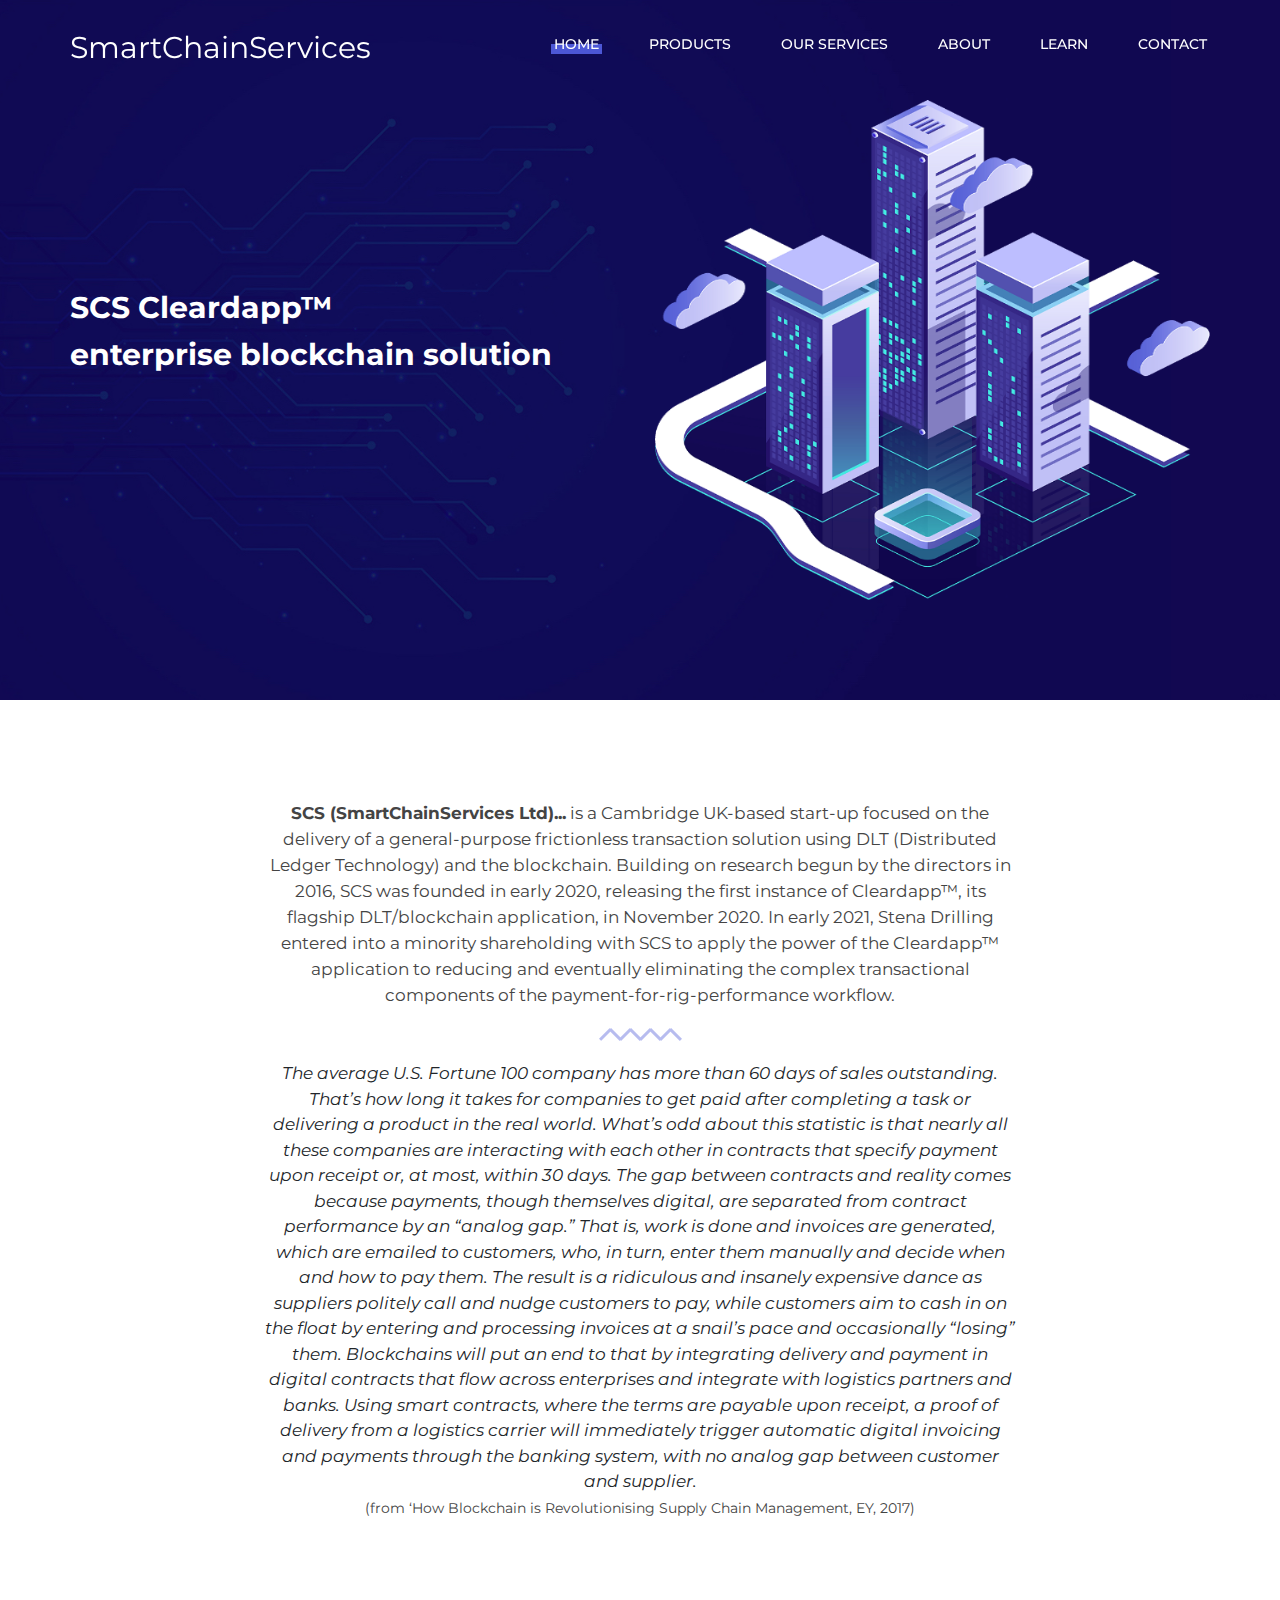
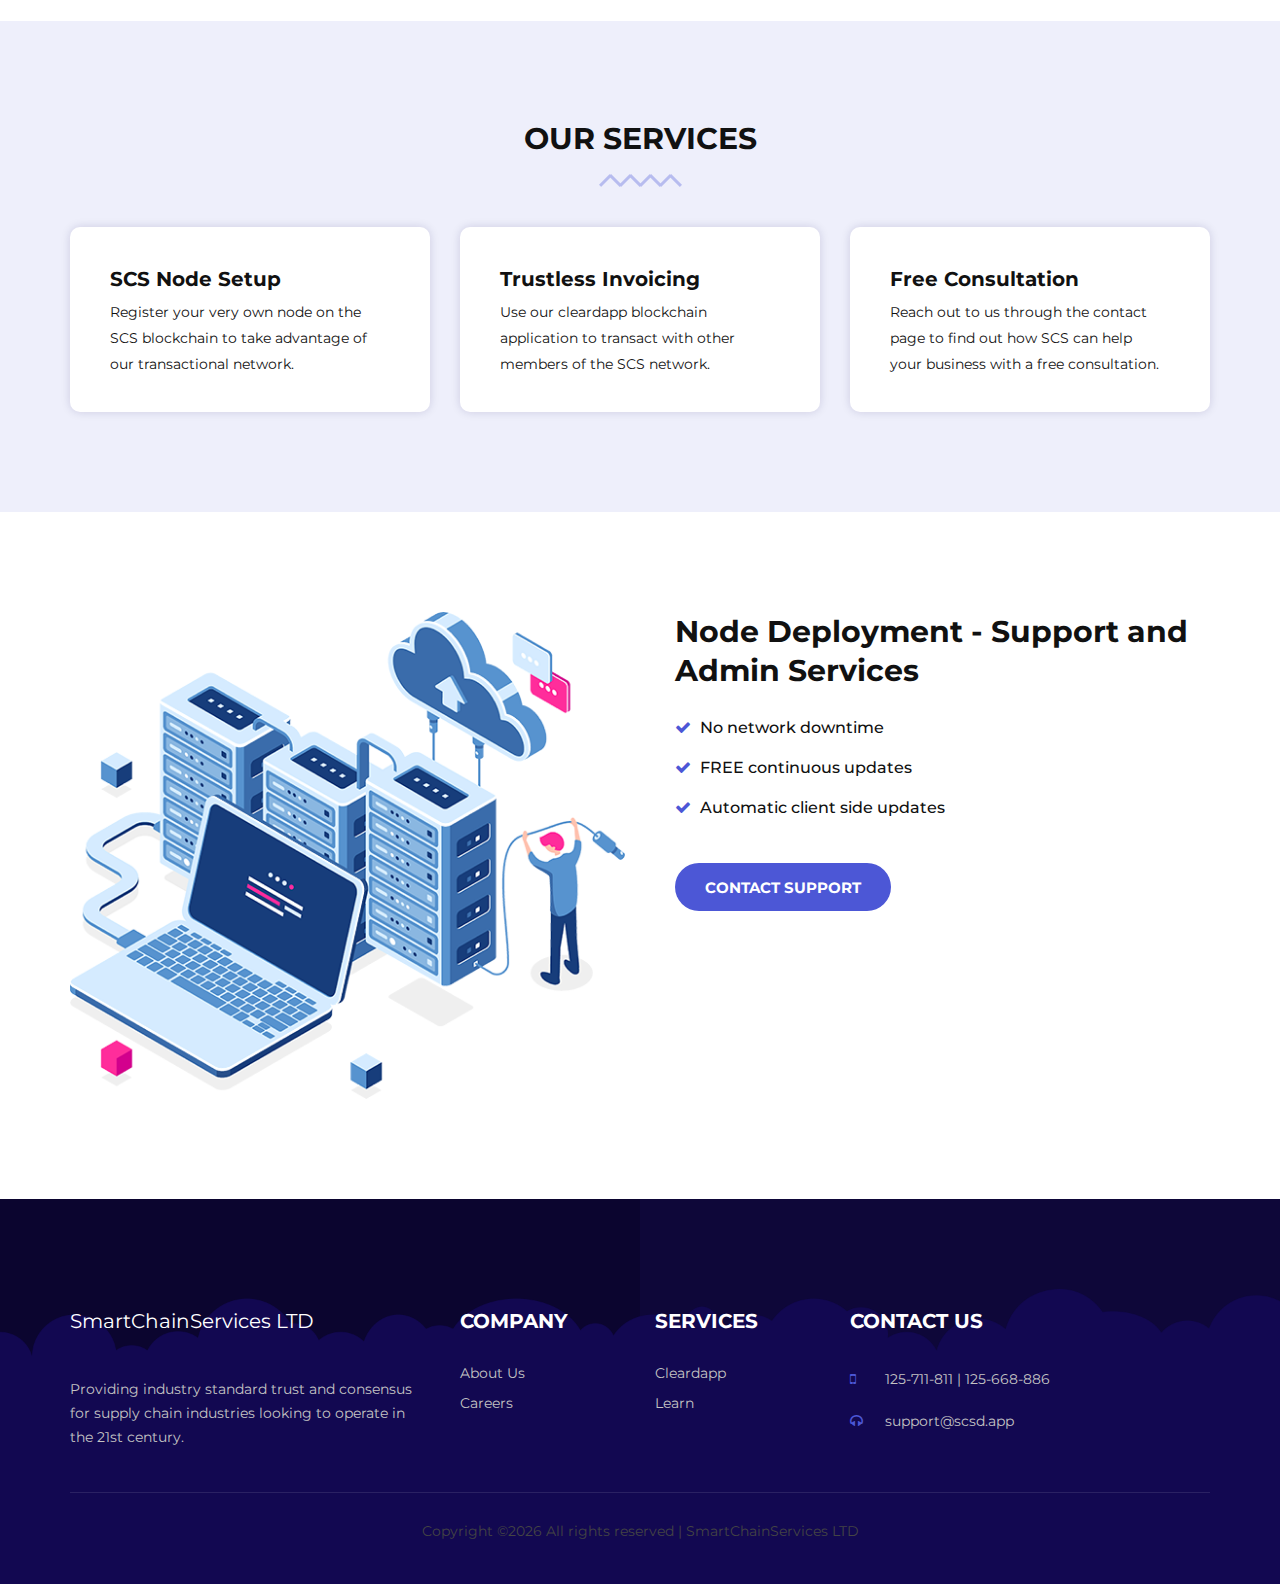
<file: index.html>
<!DOCTYPE html>
<html lang="zxx">

<head>
    <meta charset="UTF-8">
    <meta name="description" content="SmartChainServices LTD">
    <meta name="viewport" content="width=device-width, initial-scale=1.0">
    <meta http-equiv="X-UA-Compatible" content="ie=edge">
    <title>SmartChainServices</title>

    <!-- Google Font -->
    <link href="https://fonts.googleapis.com/css?family=Montserrat:400,500,600,700,800,900&display=swap"
        rel="stylesheet">

    <!-- Css Styles -->
    <link rel="stylesheet" href="css/bootstrap.min.css" type="text/css">
    <link rel="stylesheet" href="css/font-awesome.min.css" type="text/css">
    <link rel="stylesheet" href="css/elegant-icons.css" type="text/css">
    <link rel="stylesheet" href="css/flaticon.css" type="text/css">
    <link rel="stylesheet" href="css/owl.carousel.min.css" type="text/css">
    <link rel="stylesheet" href="css/slicknav.min.css" type="text/css">
    <link rel="stylesheet" href="css/style.css" type="text/css">
</head>

<body>
    <!-- Page Preloder -->
    <div id="preloder">
        <div class="loader"></div>
    </div>

    <!-- Offcanvas Menu Begin -->
    <div class="offcanvas__menu__overlay"></div>
    <div class="offcanvas__menu__wrapper">
        <div class="canvas__close">
            <span class="fa fa-times-circle-o"></span>
        </div>
        <div class="offcanvas__logo">
            <h3 style='color: white; font-size: 30px;'>SCS</h3>
        </div>
        <nav class="offcanvas__menu mobile-menu">
            <ul>
                <li class="active"><a href="./index.html">Home</a></li>
                <li><a href="./about.html">About</a></li>
                <li><a href="./products.html">Products</a></li>
                <li><a href="./learn.html">Learn</a></li>
                <li><a href="./contact.html">Contact</a></li>
            </ul>
        </nav>
        <div id="mobile-menu-wrap"></div>
        <div class="offcanvas__info">
            <ul>
                <li><span class="icon_phone"></span> +1 123-456-7890</li>
                <li><span class="fa fa-envelope"></span> enquries@scsd.app</li>
            </ul>
        </div>
    </div>
    <!-- Offcanvas Menu End -->

    <!-- Header Section Begin -->
    <header class="header-section">
        <div class="container">
            <div class="row">
                <div class="col-lg-3 col-md-3">
                    <div class="header__logo">
                        <h3 style='color: white; font-size: 30px;'>SmartChainServices</h3>
                    </div>
                </div>
                <div class="col-lg-9 col-md-9">
                    <nav class="header__menu">
                        <ul>
                            <li class="active"><a href="./index.html">Home</a></li>
                            <li><a href="./products.html">Products</a></li>
                            <li><a href="#our-services">Our Services</a></li>
                            <li><a href="./about.html">About</a></li>
                            <li><a href="./learn.html">Learn</a></li>
                            <li><a href="./contact.html">Contact</a></li>
                        </ul>
                    </nav>
                </div>
            </div>
            <div class="canvas__open">
                <span class="fa fa-bars"></span>
            </div>
        </div>
    </header>
    <!-- Header End -->

    <!-- Hero Section Begin -->
    <section class="hero-section">
        <div class="hero__slider owl-carousel">
            <div class="hero__item set-bg" data-setbg="img/hero/hero-1.jpg">
                <div class="container">
                    <div class="row">
                        <div class="col-lg-6">
                            <div class="hero__text">
                                <h2 style='font-size: 30px;'>SCS Cleardapp™ <br/>enterprise blockchain solution</h2>
                                <!--<a href="#our-services" class="primary-btn">Our Services</a>-->
                            </div>
                        </div>
                        <div class="col-lg-6">
                            <div class="hero__img">
                                <img src="img/hero/hero-right.png" style="height: 500px" alt="">
                            </div>
                        </div>
                    </div>
                </div>
            </div>

        </div>
    </section>
    <!-- Hero Section End -->

    <!-- Register Domain Section Begin -->
    <section class="register-domain spad">
        <div class="container">
            <div class="row d-flex justify-content-center">
                <div class="col-lg-8">
                    <div class="register__text" style="text-align: center;">
                        <p style='text-align: center; font-size: 17px;'>    
                            <strong>SCS (SmartChainServices Ltd)...</strong> is a Cambridge UK-based start-up focused on the delivery of a general-purpose frictionless 
                            transaction solution using DLT (Distributed Ledger Technology) and the blockchain. Building on research begun by the directors in 2016, SCS was 
                            founded in early 2020, releasing the first instance of Cleardapp™, its flagship DLT/blockchain application, in November 2020. In early 2021, 
                            Stena Drilling entered into a minority shareholding with SCS to apply the power of the Cleardapp™ application to reducing and eventually eliminating 
                            the complex transactional components of the payment-for-rig-performance workflow.
                        </p>
                        <img style="margin-top: 20px; margin-bottom: 20px" src='img/line.png'/><br/>
                        <i style='font-size: 17px;'>
                            The average U.S. Fortune 100 company has more than 60 days of sales outstanding. That’s how long it takes for companies to get paid after completing a 
                            task or delivering a product in the real world. What’s odd about this statistic is that nearly all these companies are interacting with each other in 
                            contracts that specify payment upon receipt or, at most, within 30 days. The gap between contracts and reality comes because payments, though themselves 
                            digital, are separated from contract performance by an “analog gap.” That is, work is done and invoices are generated, which are emailed to customers, 
                            who, in turn, enter them manually and decide when and how to pay them. The result is a ridiculous and insanely expensive dance as suppliers politely 
                            call and nudge customers to pay, while customers aim to cash in on the float by entering and processing invoices at a snail’s pace and occasionally 
                            “losing” them. Blockchains will put an end to that by integrating delivery and payment in digital contracts that flow across enterprises and integrate 
                            with logistics partners and banks. Using smart contracts, where the terms are payable upon receipt, a proof of delivery from a logistics carrier will 
                            immediately trigger automatic digital invoicing and payments through the banking system, with no analog gap between customer and supplier. <br/>
                        </i>
                        <p>(from ‘How Blockchain is Revolutionising Supply Chain Management, EY, 2017)</p>
                    </div>
                </div>
            </div>
        </div>
    </section>
    <!-- Register Domain Section End -->

    <!-- Services Section Begin -->
    <section id="our-services" class="services-section spad">
        <div class="container">
            <div class="row">
                <div class="col-lg-12">
                    <div class="section-title">
                        <h3>Our Services</h3>
                    </div>
                </div>
            </div>
            <div class="row">
                <div class="col-lg-4 col-md-4 col-sm-6">
                    <div class="services__item">
                        <h5>SCS Node Setup</h5>
                        <p>Register your very own node on the SCS blockchain to take advantage of our transactional network.</p>
                    </div>
                </div>
                <div class="col-lg-4 col-md-4 col-sm-6">
                    <div class="services__item">
                        <h5>Trustless Invoicing</h5>
                        <p>Use our cleardapp blockchain application to transact with other members of the SCS network.</p>
                    </div>
                </div>
                <div class="col-lg-4 col-md-4 col-sm-6">
                    <div class="services__item">
                        <h5>Free Consultation</h5>
                        <p>Reach out to us through the contact page to find out how SCS can help your business with a free consultation.</p>
                    </div>
                </div>
            </div>
        </div>
    </section>
    <!-- Services Section End -->

    <!-- Achievement Section Begin -
    <section id="get-started" class="achievement-section set-bg spad" data-setbg="img/dark1.png">
        <div class="container">
            
        </div>
    </section>
    <!-- Achievement Section End -->

    <!-- Work Section Begin --
    <section class="work-section set-bg">
        <div class="container">
            <div class="row">
                <div class="col-lg-12">
                    <div class="section-title">
                        <h3>HOW TO TAKE PART IN THE SCS NETWORK?</h3>
                    </div>
                    <div class="work__text">
                        <div class="row">
                            <div class="col-lg-6">
                                <div class="work__item">
                                    <i class="fa fa-server"></i>
                                    <span>BECOME A NETWORK PARTICIPANT</span>
                                    <h3>DEPLOY YOUR OWN NODE</h3>
                                    <p>Have one of our team members add your company to the SmartChainServices blockchain
                                        with your own blockchain node.
                                    </p>
                                    <a href="#" class="primary-btn disabled">COMING SOON!</a>
                                </div>
                            </div>
                            <div class="col-lg-6">
                                <div class="work__item">
                                    <i class="fa fa-desktop"></i>
                                    <span>TRANSACT WITH OTHER NETWORK PARTICIPANTS</span>
                                    <h3>GET CLEARDAPP</h3>
                                    <p>Use the cleardapp dashboard to interface with your blockchain node. This includes
                                        admin and business services </p>
                                    <a href="#" class="primary-btn disabled">COMING SOON!</a>
                                </div>
                            </div>
                        </div>
                    </div>
                </div>
            </div>
        </div>
    </section>
    -- Work Section End -->

    <!-- Choose Plan Section Begin -->
    <section class="choose-plan-section spad">
        <div class="container">
            <div class="row">
                <div class="col-lg-6 col-md-6">
                    <img src="img/choose-plan.png" alt="">
                </div>
                <div class="col-lg-6 col-md-6">
                    <div class="plan__text">
                        <h3>Node Deployment - Support and Admin Services</h3>
                        <ul>
                            <li><span class="fa fa-check"></span> No network downtime</li>
                            <li><span class="fa fa-check"></span> FREE continuous updates</li>
                            <li><span class="fa fa-check"></span> Automatic client side updates</li>
                        </ul>
                        <a href="./contact.html" class="primary-btn">Contact Support</a>
                    </div>
                </div>
            </div>
        </div>
    </section>
    <!-- Choose Plan Section End -->

    <!-- Footer Section Begin -->
    <footer class="footer-section ">
        <div class="footer__top">
        </div>
        <div class="footer__text set-bg" data-setbg="img/footer-bg.png">
            <div class="container">
                <div class="row">
                    <div class="col-lg-4 col-md-6 col-sm-12">
                        <div class="footer__text-about">
                            <div class="footer__logo">
                                <a href="./index.html"><p style='color:white; font-size: 20px;'>SmartChainServices LTD</p></a>
                            </div>
                            <p>Providing industry standard trust and consensus for supply chain industries looking to operate in the 21st century.</p>
                        </div>
                    </div>
                    <div class="col-lg-2 col-md-6 col-sm-6">
                        <div class="footer__text-widget">
                            <h5>Company</h5>
                            <ul>
                                <li><a href="./about.html">About Us</a></li>
                                <li><a href="./carrers.html">Careers</a></li>
                            </ul>
                        </div>
                    </div>
                    <div class="col-lg-2 col-md-6 col-sm-6">
                        <div class="footer__text-widget">
                            <h5>Services</h5>
                            <ul>
                                <li><a href="./cleardapp.html">Cleardapp</a></li>
                                <li><a href="./learn.html">Learn</a></li>
                            </ul>
                        </div>
                    </div>
                    <div class="col-lg-4 col-md-6 col-sm-12">
                        <div class="footer__text-widget">
                            <h5>cONTACT US</h5>
                            <ul class="footer__widget-info">
                                <li><span class="fa fa-mobile"></span> 125-711-811 | 125-668-886</li>
                                <li><span class="fa fa-headphones"></span> support@scsd.app</li>
                            </ul>
                        </div>
                    </div>
                </div>
                <div class="footer__text-copyright">
                    <p><!-- Link back to Colorlib can't be removed. Template is licensed under CC BY 3.0. -->
  Copyright &copy;<script>document.write(new Date().getFullYear());</script> All rights reserved | SmartChainServices LTD</a>
  <!-- Link back to Colorlib can't be removed. Template is licensed under CC BY 3.0. --></p>
                </div>
            </div>
        </div>
    </footer>
    <!-- Footer Section End -->

    <!-- Js Plugins -->
    <script src="js/jquery-3.3.1.min.js"></script>
    <script src="js/bootstrap.min.js"></script>
    <script src="js/jquery.slicknav.js"></script>
    <script src="js/owl.carousel.min.js"></script>
    <script src="js/main.js"></script>
</body>

</html>
</file>
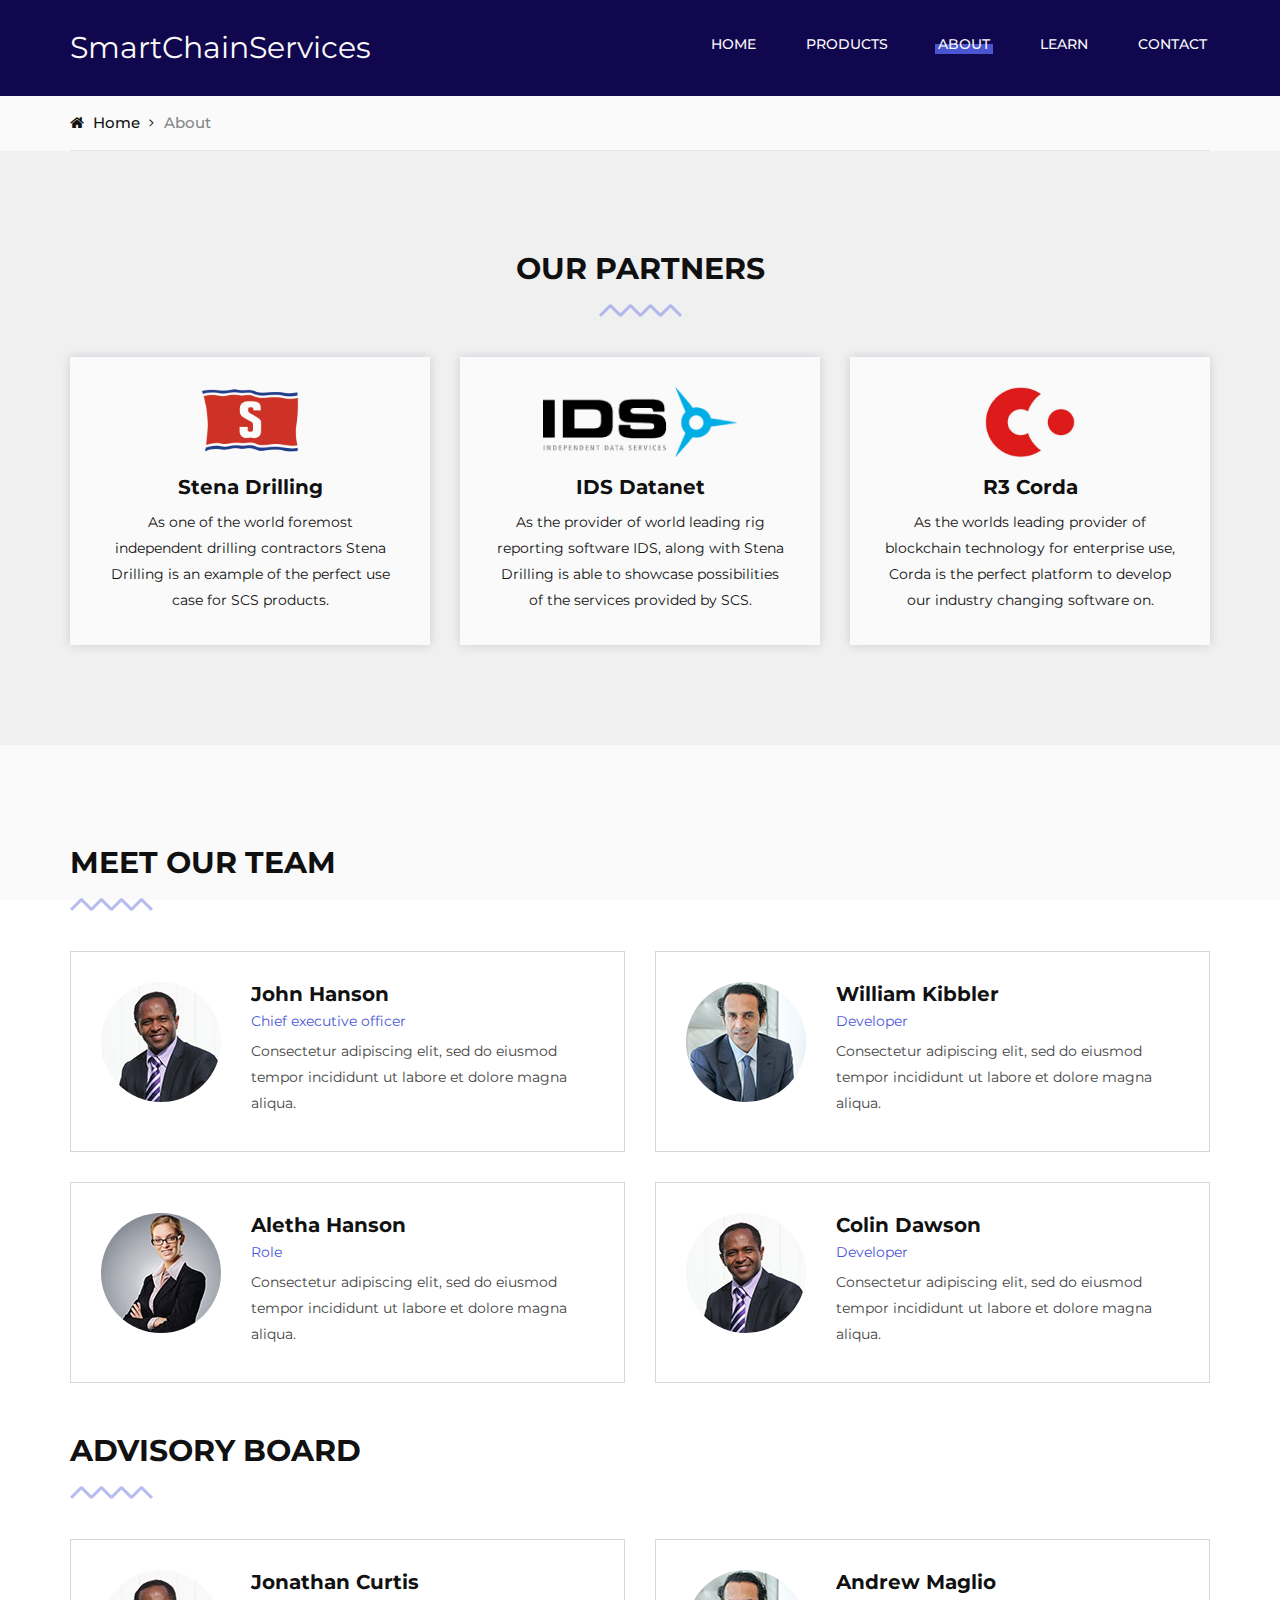
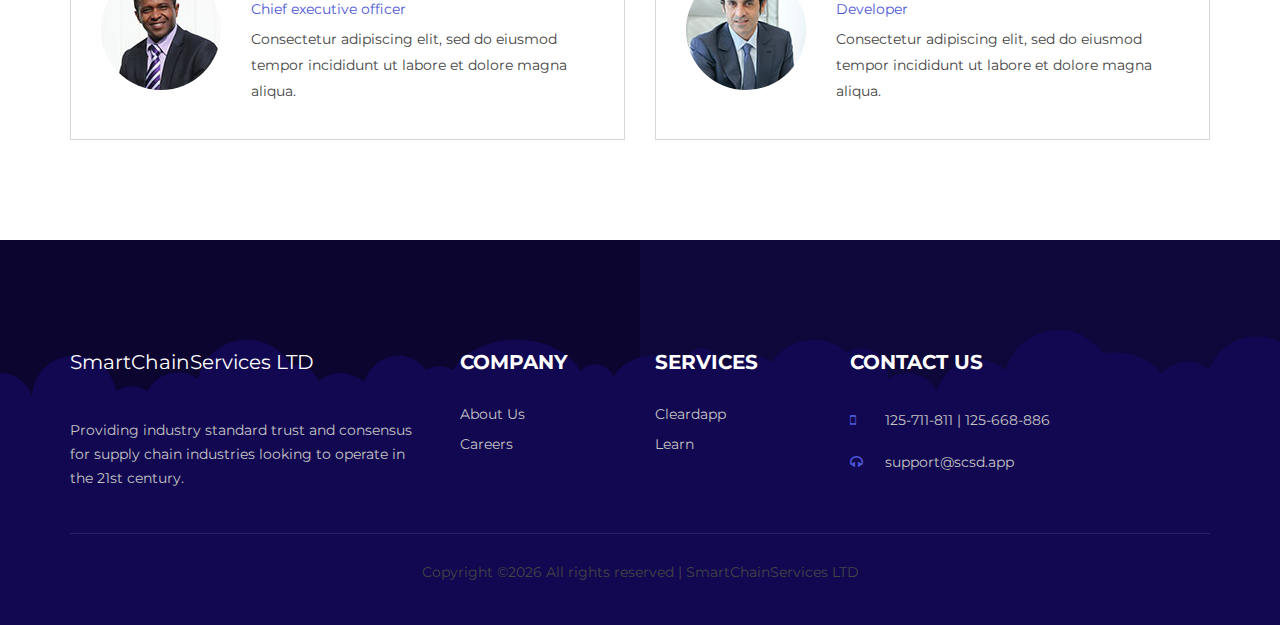
<file: about.html>
<!DOCTYPE html>
<html lang="zxx">

<head>
    <meta charset="UTF-8">
    <meta name="description" content="SmartChainServices LTD">
    <meta name="viewport" content="width=device-width, initial-scale=1.0">
    <meta http-equiv="X-UA-Compatible" content="ie=edge">
    <title>SmartChainServices</title>

    <!-- Google Font -->
    <link href="https://fonts.googleapis.com/css?family=Montserrat:400,500,600,700,800,900&display=swap"
        rel="stylesheet">

    <!-- Css Styles -->
    <link rel="stylesheet" href="css/bootstrap.min.css" type="text/css">
    <link rel="stylesheet" href="css/font-awesome.min.css" type="text/css">
    <link rel="stylesheet" href="css/elegant-icons.css" type="text/css">
    <link rel="stylesheet" href="css/flaticon.css" type="text/css">
    <link rel="stylesheet" href="css/owl.carousel.min.css" type="text/css">
    <link rel="stylesheet" href="css/slicknav.min.css" type="text/css">
    <link rel="stylesheet" href="css/style.css" type="text/css">
</head>

<body>
    <!-- Page Preloder -->
    <div id="preloder">
        <div class="loader"></div>
    </div>

    <!-- Offcanvas Menu Begin -->
    <div class="offcanvas__menu__overlay"></div>
    <div class="offcanvas__menu__wrapper">
        <div class="canvas__close">
            <span class="fa fa-times-circle-o"></span>
        </div>
        <div class="offcanvas__logo">
            <h3 style='color: white; font-size: 30px;'>SCS</h3>
        </div>
        <nav class="offcanvas__menu mobile-menu">
            <ul>
                <li class="active"><a href="./index.html">Home</a></li>
                <li><a href="./products.html">Products</a></li>
                <li><a href="./about.html">About</a></li>
                <li><a href="./learn.html">Learn</a></li>
                <li><a href="./contact.html">Contact</a></li>
            </ul>
        </nav>
        <div id="mobile-menu-wrap"></div>
        <div class="offcanvas__info">
            <ul>
                <li><span class="icon_phone"></span> +1 123-456-7890</li>
                <li><span class="fa fa-envelope"></span> Support@gmail.com</li>
            </ul>
        </div>
    </div>
    <!-- Offcanvas Menu End -->

    <!-- Header Section Begin -->
    <header class="header-section header-normal">
        <div class="container">
            <div class="row">
                <div class="col-lg-3 col-md-3">
                    <div class="header__logo">
                        <h3 style='color: white; font-size: 30px;'>SmartChainServices</h3>
                    </div>
                </div>
                <div class="col-lg-9 col-md-9">
                    <nav class="header__menu">
                        <ul>
                            <li><a href="./index.html">Home</a></li>
                            <li><a href="./products.html">Products</a></li>
                            <li class="active"><a href="./about.html">About</a></li>
                            <li><a href="./learn.html">Learn</a></li>
                            <li><a href="./contact.html">Contact</a></li>
                        </ul>
                    </nav>
                </div>
            </div>
            <div class="canvas__open">
                <span class="fa fa-bars"></span>
            </div>
        </div>
    </header>
    <!-- Header End -->

    <!-- Breadcrumb Begin -->
    <div class="breadcrumb-section">
        <div class="container">
            <div class="row">
                <div class="col-lg-12">
                    <div class="breadcrumb__option">
                        <a href="./index.html"><span class="fa fa-home"></span> Home</a>
                        <span>About</span>
                    </div>
                </div>
            </div>
        </div>
    </div>
    <!-- Breadcrumb End -->

    <!-- Feature Section Begin -->
    <section class="feature-section spad">
        <div class="container">
            <div class="row">
                <div class="col-lg-12">
                    <div class="section-title">
                        <h3>Our Partners</h3>
                    </div>
                </div>
            </div>
            <div class="row">
                <div class="col-lg-4 col-md-6 col-sm-6">
                    <div class="feature__item">
                        <img src="img/stena.png" style="height: 70px" alt="">
                        <h5>Stena Drilling</h5>
                        <p>As one of the world foremost independent drilling contractors Stena Drilling is an example of the perfect use case for SCS products.</p>
                    </div>
                </div>
                <div class="col-lg-4 col-md-6 col-sm-6">
                    <div class="feature__item">
                        <img src="img/ids.png" style="height: 70px" alt="">
                        <h5>IDS Datanet</h5>
                        <p>As the provider of world leading rig reporting software IDS, along with Stena Drilling is able to showcase possibilities of the services provided by SCS.</p>
                    </div>
                </div>
                <div class="col-lg-4 col-md-6 col-sm-6">
                    <div class="feature__item">
                        <img src="img/corda.jpeg" style="height: 70px" alt="">
                        <h5>R3 Corda</h5>
                        <p>As the worlds leading provider of blockchain technology for enterprise use, Corda is the perfect platform to develop our industry changing software on.</p>
                    </div>
                </div>
            </div>
        </div>
    </section>
    <!-- Services Section End -->

    <!-- Team Section Begin -->
    <section class="team-section spad">
        <div class="container">
            <div class="row">
                <div class="col-lg-8 col-md-8">
                    <div class="section-title normal-title">
                        <h3>Meet our team</h3>
                    </div>
                </div>
            </div>
            <div class="row">
                <div class="col-lg-6 col-md-6">
                    <div class="team__item">
                        <div class="team__pic">
                            <img src="img/team/team-1.jpg" alt="">
                        </div>
                        <div class="team__text">
                            <h5>John Hanson</h5>
                            <span>Chief executive officer</span>
                            <p>Consectetur adipiscing elit, sed do eiusmod tempor incididunt ut labore et dolore magna
                                aliqua.</p>
                        </div>
                    </div>
                </div>
                <div class="col-lg-6 col-md-6">
                    <div class="team__item">
                        <div class="team__pic">
                            <img src="img/team/team-2.jpg" alt="">
                        </div>
                        <div class="team__text">
                            <h5>William Kibbler</h5>
                            <span>Developer</span>
                            <p>Consectetur adipiscing elit, sed do eiusmod tempor incididunt ut labore et dolore magna
                                aliqua.</p>
                        </div>
                    </div>
                </div>
                <div class="col-lg-6 col-md-6">
                    <div class="team__item">
                        <div class="team__pic">
                            <img src="img/team/team-3.jpg" alt="">
                        </div>
                        <div class="team__text">
                            <h5>Aletha Hanson</h5>
                            <span>Role</span>
                            <p>Consectetur adipiscing elit, sed do eiusmod tempor incididunt ut labore et dolore magna
                                aliqua.</p>
                        </div>
                    </div>
                </div>
                <div class="col-lg-6 col-md-6">
                    <div class="team__item">
                        <div class="team__pic">
                            <img src="img/team/team-1.jpg" alt="">
                        </div>
                        <div class="team__text">
                            <h5>Colin Dawson</h5>
                            <span>Developer</span>
                            <p>Consectetur adipiscing elit, sed do eiusmod tempor incididunt ut labore et dolore magna
                                aliqua.</p>
                        </div>
                    </div>
                </div>
            </div>
            <div style="margin-top: 20px" class="row">
                <div class="col-lg-8 col-md-8">
                    <div class="section-title normal-title">
                        <h3>Advisory Board</h3>
                    </div>
                </div>
            </div>
            <div class="row">
                <div class="col-lg-6 col-md-6">
                    <div class="team__item">
                        <div class="team__pic">
                            <img src="img/team/team-1.jpg" alt="">
                        </div>
                        <div class="team__text">
                            <h5>Jonathan Curtis</h5>
                            <span>Chief executive officer</span>
                            <p>Consectetur adipiscing elit, sed do eiusmod tempor incididunt ut labore et dolore magna
                                aliqua.</p>
                        </div>
                    </div>
                </div>
                <div class="col-lg-6 col-md-6">
                    <div class="team__item">
                        <div class="team__pic">
                            <img src="img/team/team-2.jpg" alt="">
                        </div>
                        <div class="team__text">
                            <h5>Andrew Maglio</h5>
                            <span>Developer</span>
                            <p>Consectetur adipiscing elit, sed do eiusmod tempor incididunt ut labore et dolore magna
                                aliqua.</p>
                        </div>
                    </div>
                </div>
            </div>
        </div>
    </section>
    <!-- Team Section End -->

   <!-- Footer Section Begin -->
   <footer class="footer-section ">
    <div class="footer__top">
    </div>
    <div class="footer__text set-bg" data-setbg="img/footer-bg.png">
        <div class="container">
            <div class="row">
                <div class="col-lg-4 col-md-6 col-sm-12">
                    <div class="footer__text-about">
                        <div class="footer__logo">
                            <a href="./index.html"><p style='color:white; font-size: 20px;'>SmartChainServices LTD</p></a>
                        </div>
                        <p>Providing industry standard trust and consensus for supply chain industries looking to operate in the 21st century.</p>
                    </div>
                </div>
                <div class="col-lg-2 col-md-6 col-sm-6">
                    <div class="footer__text-widget">
                        <h5>Company</h5>
                        <ul>
                            <li><a href="./about.html">About Us</a></li>
                            <li><a href="./carrers.html">Careers</a></li>
                        </ul>
                    </div>
                </div>
                <div class="col-lg-2 col-md-6 col-sm-6">
                    <div class="footer__text-widget">
                        <h5>Services</h5>
                        <ul>
                            <li><a href="./cleardapp.html">Cleardapp</a></li>
                            <li><a href="./learn.html">Learn</a></li>
                        </ul>
                    </div>
                </div>
                <div class="col-lg-4 col-md-6 col-sm-12">
                    <div class="footer__text-widget">
                        <h5>cONTACT US</h5>
                        <ul class="footer__widget-info">
                            <li><span class="fa fa-mobile"></span> 125-711-811 | 125-668-886</li>
                            <li><span class="fa fa-headphones"></span> support@scsd.app</li>
                        </ul>
                    </div>
                </div>
            </div>
            <div class="footer__text-copyright">
                <p><!-- Link back to Colorlib can't be removed. Template is licensed under CC BY 3.0. -->
Copyright &copy;<script>document.write(new Date().getFullYear());</script> All rights reserved | SmartChainServices LTD</a>
<!-- Link back to Colorlib can't be removed. Template is licensed under CC BY 3.0. --></p>
            </div>
        </div>
    </div>
</footer>
<!-- Footer Section End -->

    <!-- Js Plugins -->
    <script src="js/jquery-3.3.1.min.js"></script>
    <script src="js/bootstrap.min.js"></script>
    <script src="js/jquery.slicknav.js"></script>
    <script src="js/owl.carousel.min.js"></script>
    <script src="js/main.js"></script>
</body>

</html>
</file>
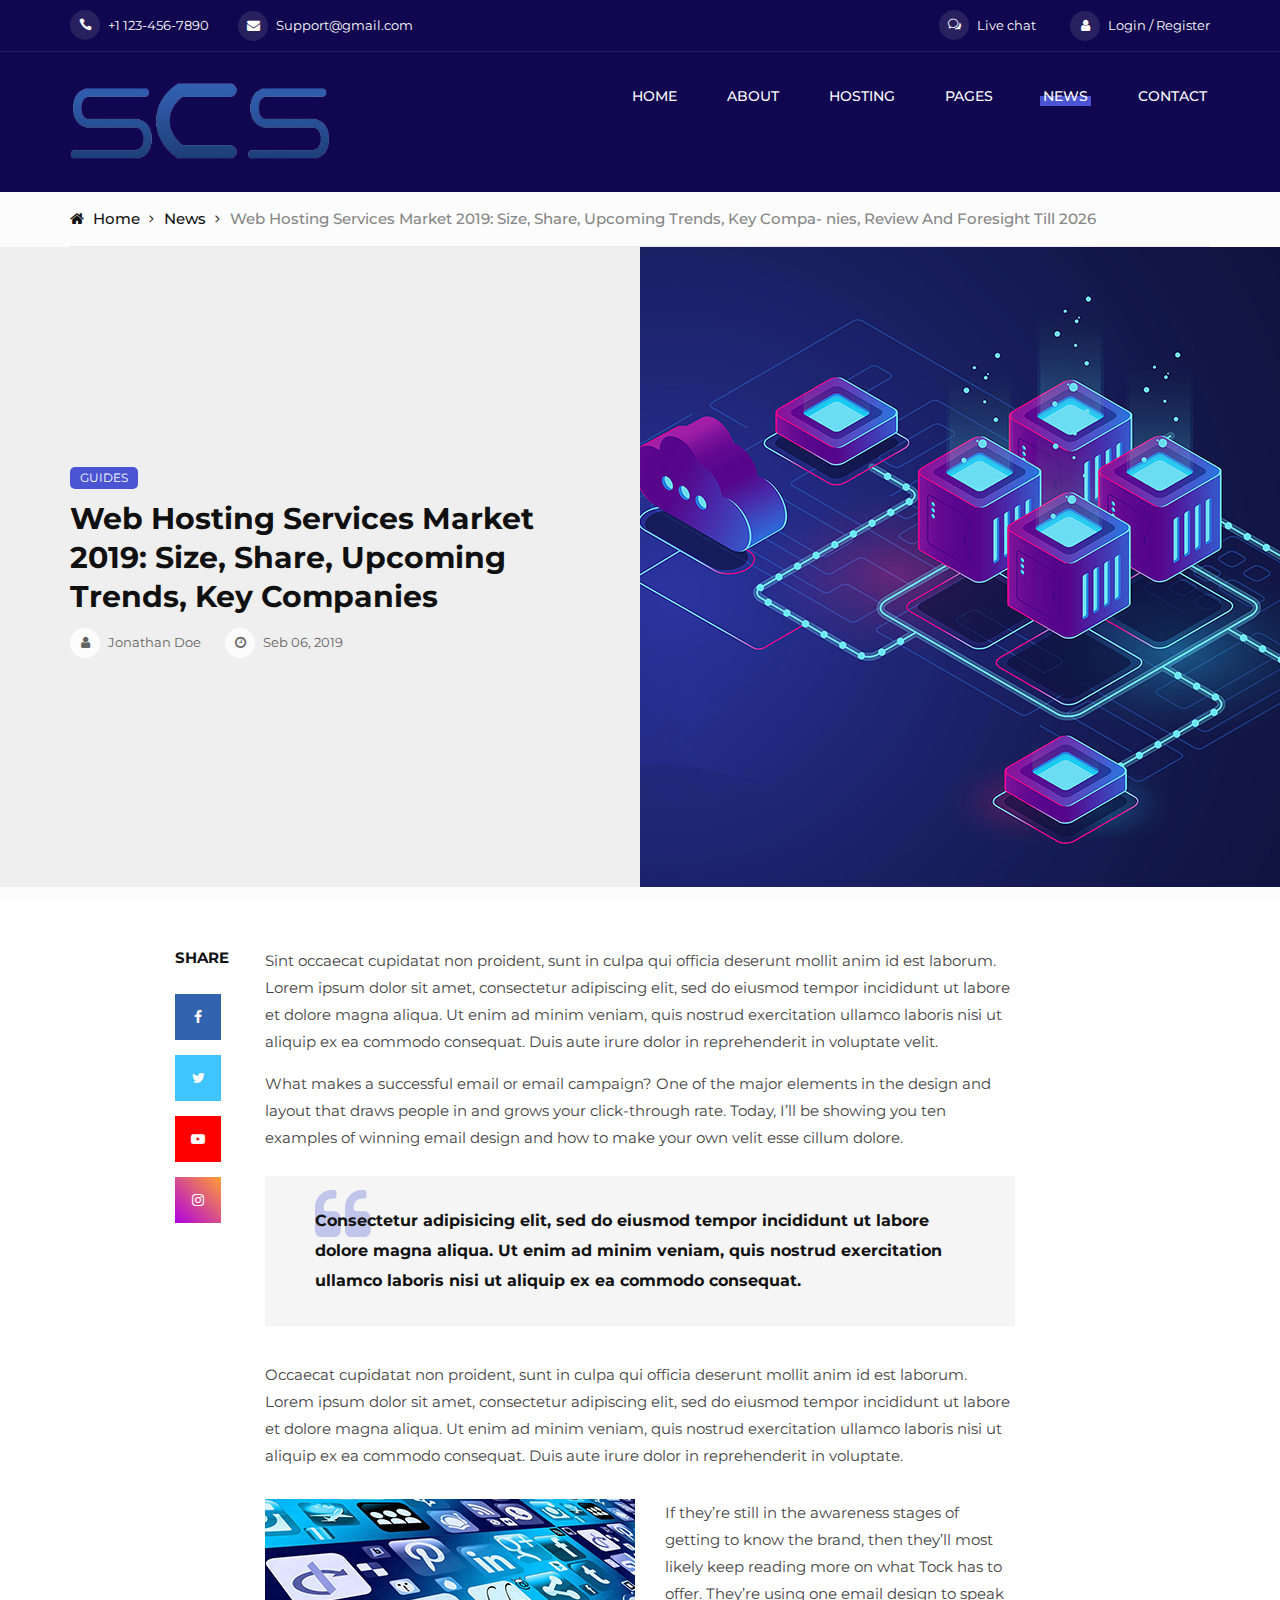
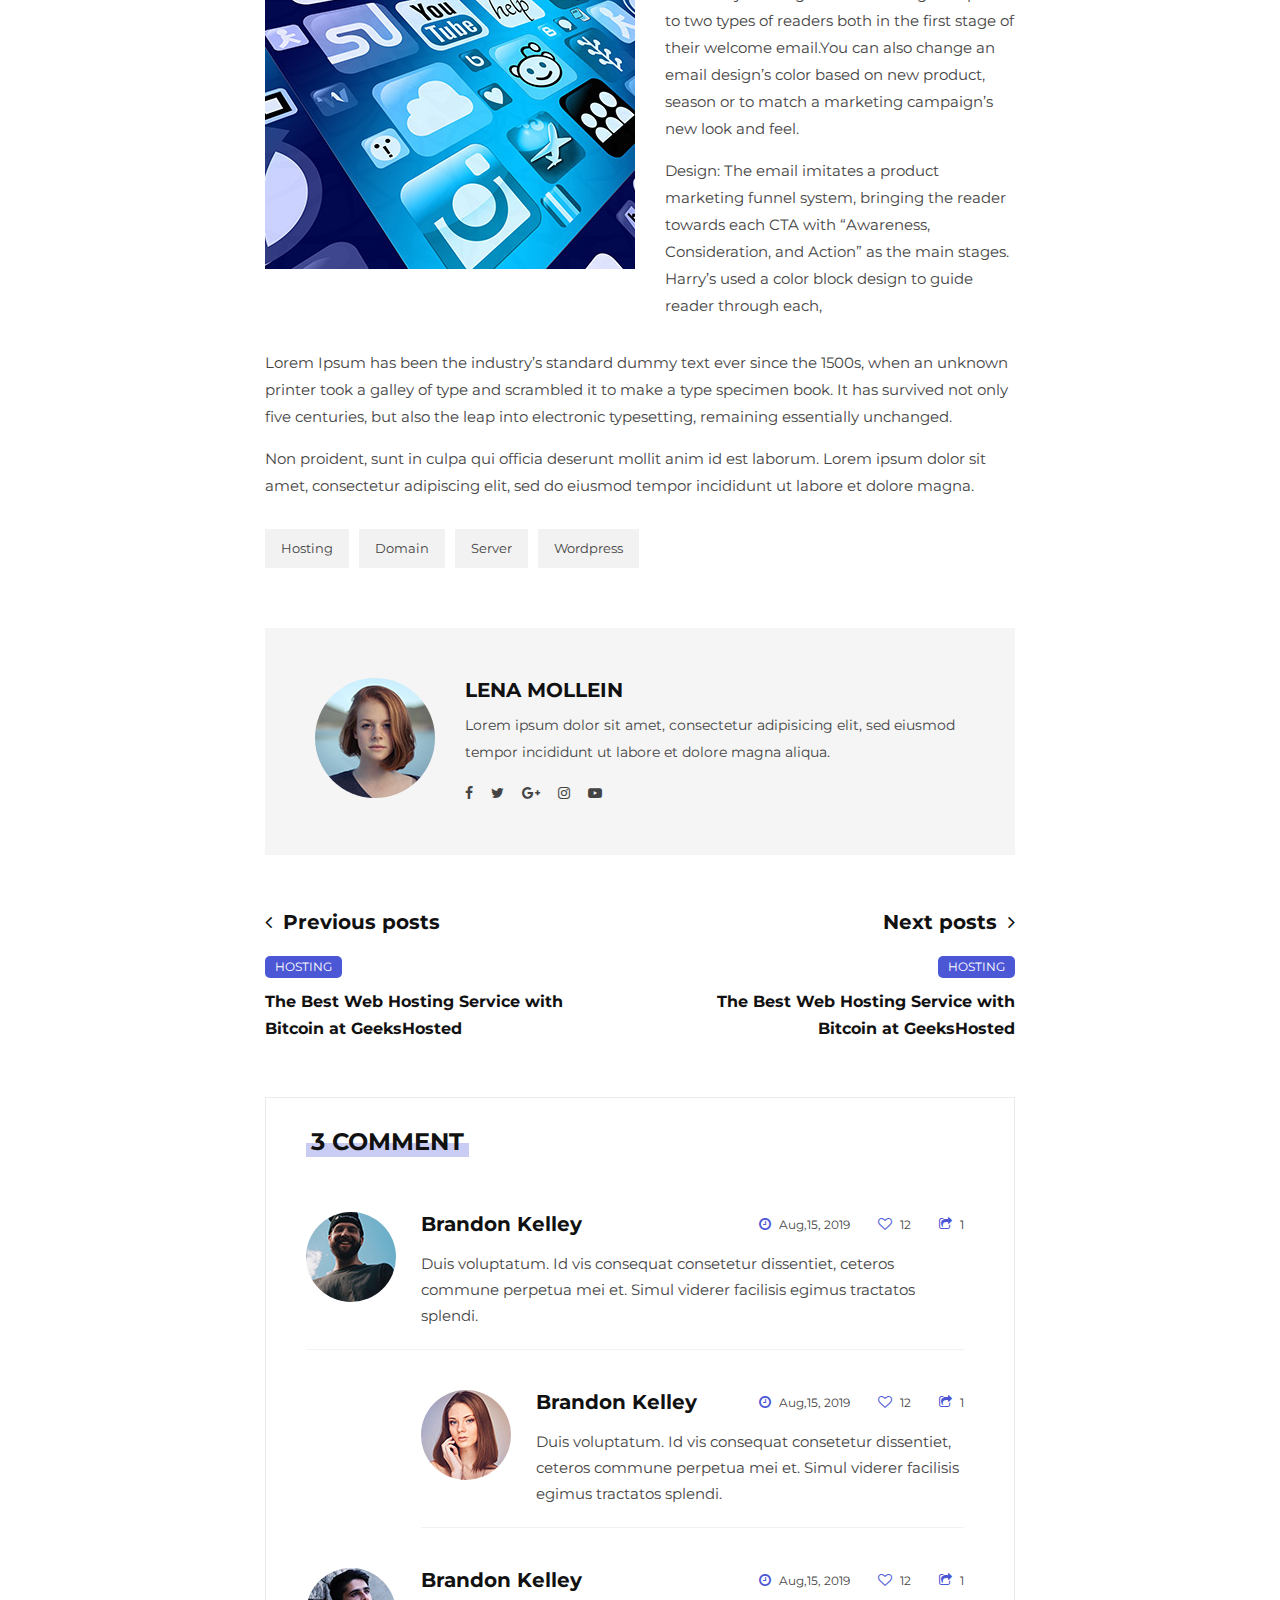
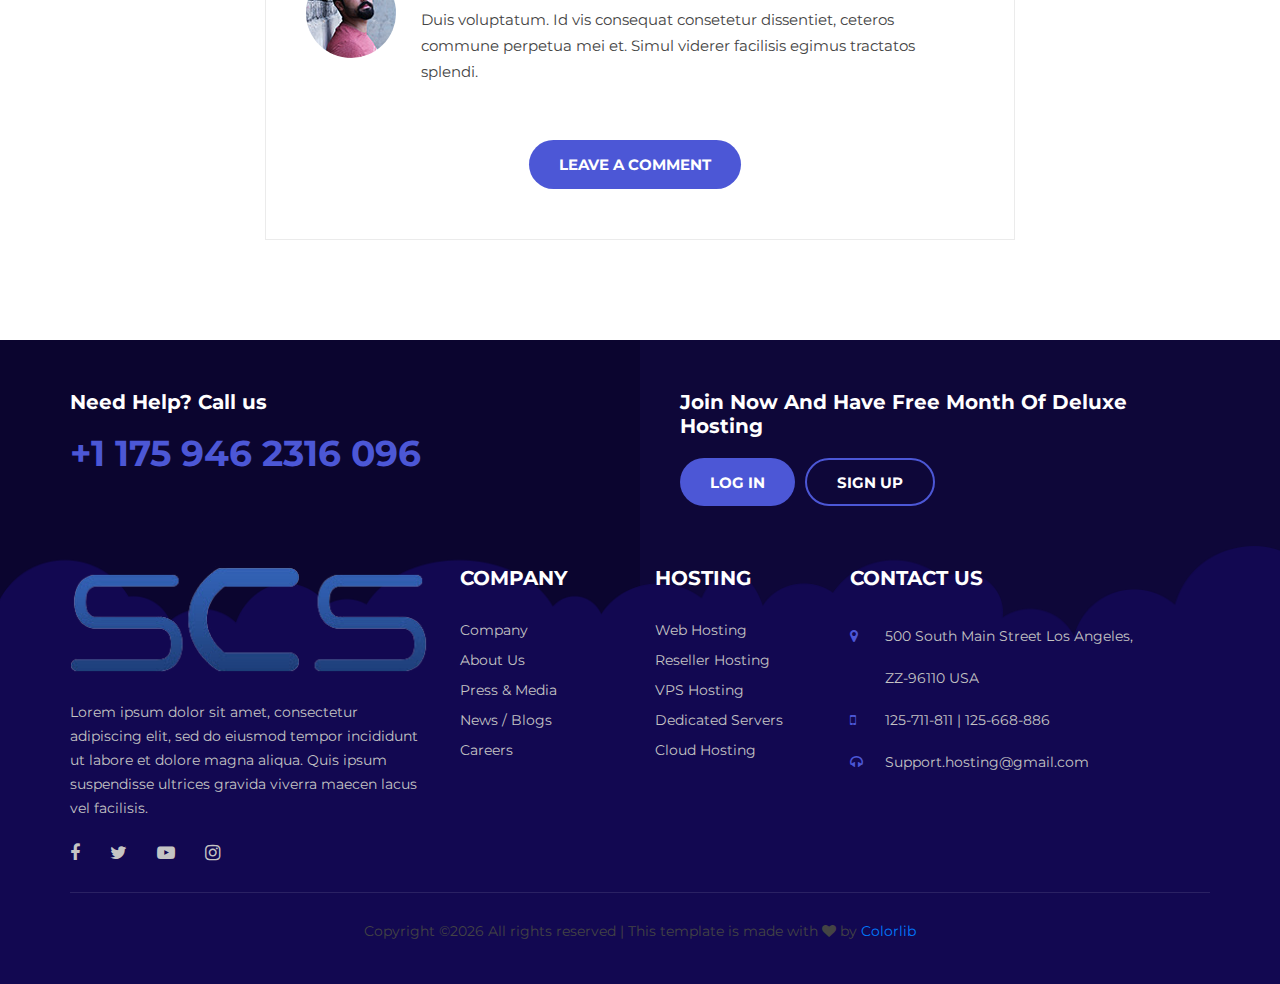
<file: blog-details.html>
<!DOCTYPE html>
<html lang="zxx">

<head>
    <meta charset="UTF-8">
    <meta name="description" content="Deerhost Template">
    <meta name="keywords" content="Deerhost, unica, creative, html">
    <meta name="viewport" content="width=device-width, initial-scale=1.0">
    <meta http-equiv="X-UA-Compatible" content="ie=edge">
    <title>DEERHOST | Template</title>

    <!-- Google Font -->
    <link href="https://fonts.googleapis.com/css?family=Montserrat:400,500,600,700,800,900&display=swap"
        rel="stylesheet">

    <!-- Css Styles -->
    <link rel="stylesheet" href="css/bootstrap.min.css" type="text/css">
    <link rel="stylesheet" href="css/font-awesome.min.css" type="text/css">
    <link rel="stylesheet" href="css/elegant-icons.css" type="text/css">
    <link rel="stylesheet" href="css/flaticon.css" type="text/css">
    <link rel="stylesheet" href="css/owl.carousel.min.css" type="text/css">
    <link rel="stylesheet" href="css/slicknav.min.css" type="text/css">
    <link rel="stylesheet" href="css/style.css" type="text/css">
</head>

<body>
    <!-- Page Preloder -->
    <div id="preloder">
        <div class="loader"></div>
    </div>

    <!-- Offcanvas Menu Begin -->
    <div class="offcanvas__menu__overlay"></div>
    <div class="offcanvas__menu__wrapper">
        <div class="canvas__close">
            <span class="fa fa-times-circle-o"></span>
        </div>
        <div class="offcanvas__logo">
            <a href="#"><img src="img/logo.png" alt=""></a>
        </div>
        <nav class="offcanvas__menu mobile-menu">
            <ul>
                <li class="active"><a href="./index.html">Home</a></li>
                <li><a href="./about.html">About</a></li>
                <li><a href="./hosting.html">Hosting</a></li>
                <li><a href="#">Pages</a>
                    <ul class="dropdown">
                        <li><a href="./pricing.html">Pricing</a></li>
                        <li><a href="./blog-details.html">Blog Details</a></li>
                        <li><a href="./404.html">404</a></li>
                    </ul>
                </li>
                <li><a href="./blog.html">News</a></li>
                <li><a href="./contact.html">Contact</a></li>
            </ul>
        </nav>
        <div id="mobile-menu-wrap"></div>
        <div class="offcanvas__auth">
            <ul>
                <li><a href="#"><span class="icon_chat_alt"></span> Live chat</a></li>
                <li><a href="#"><span class="fa fa-user"></span> Login / Register</a></li>
            </ul>
        </div>
        <div class="offcanvas__info">
            <ul>
                <li><span class="icon_phone"></span> +1 123-456-7890</li>
                <li><span class="fa fa-envelope"></span> Support@gmail.com</li>
            </ul>
        </div>
    </div>
    <!-- Offcanvas Menu End -->

    <!-- Header Section Begin -->
    <header class="header-section header-normal">
        <div class="header__info">
            <div class="container">
                <div class="row">
                    <div class="col-lg-6 col-md-6">
                        <div class="header__info-left">
                            <ul>
                                <li><span class="icon_phone"></span> +1 123-456-7890</li>
                                <li><span class="fa fa-envelope"></span> Support@gmail.com</li>
                            </ul>
                        </div>
                    </div>
                    <div class="col-lg-6 col-md-6">
                        <div class="header__info-right">
                            <ul>
                                <li><a href="#"><span class="icon_chat_alt"></span> Live chat</a></li>
                                <li><a href="#"><span class="fa fa-user"></span> Login / Register</a></li>
                            </ul>
                        </div>
                    </div>
                </div>
            </div>
        </div>
        <div class="container">
            <div class="row">
                <div class="col-lg-3 col-md-3">
                    <div class="header__logo">
                        <a href="./index.html"><img src="img/logo.png" alt=""></a>
                    </div>
                </div>
                <div class="col-lg-9 col-md-9">
                    <nav class="header__menu">
                        <ul>
                            <li><a href="./index.html">Home</a></li>
                            <li><a href="./about.html">About</a></li>
                            <li><a href="./hosting.html">Hosting</a></li>
                            <li><a href="#">Pages</a>
                                <ul class="dropdown">
                                    <li><a href="./pricing.html">Pricing</a></li>
                                    <li><a href="./blog-details.html">Blog Details</a></li>
                                    <li><a href="./404.html">404</a></li>
                                </ul>
                            </li>
                            <li class="active"><a href="./blog.html">News</a></li>
                            <li><a href="./contact.html">Contact</a></li>
                        </ul>
                    </nav>
                </div>
            </div>
            <div class="canvas__open">
                <span class="fa fa-bars"></span>
            </div>
        </div>
    </header>
    <!-- Header End -->

    <!-- Breadcrumb Begin -->
    <div class="breadcrumb-section">
        <div class="container">
            <div class="row">
                <div class="col-lg-12">
                    <div class="breadcrumb__option">
                        <a href="./index.html"><span class="fa fa-home"></span> Home</a>
                        <a href="./index.html">News</a>
                        <span>Web Hosting Services Market 2019: Size, Share, Upcoming Trends, Key Compa- nies, Review
                            And Foresight Till 2026</span>
                    </div>
                </div>
            </div>
        </div>
    </div>
    <!-- Breadcrumb End -->

    <!-- Blog Hero Section Begin -->
    <section class="blog-hero-section">
        <div class="container">
            <div class="row">
                <div class="col-lg-6">
                    <div class="blog__hero__text">
                        <div class="label">Guides</div>
                        <h3>Web Hosting Services Market<br /> 2019: Size, Share, Upcoming<br /> Trends, Key Companies
                        </h3>
                        <ul>
                            <li><i class="fa fa-user"></i> Jonathan Doe</li>
                            <li><i class="fa fa-clock-o"></i> Seb 06, 2019</li>
                        </ul>
                    </div>
                </div>
            </div>
        </div>
        <div class="blog__hero__pic set-bg" data-setbg="img/blog/details/details-hero.jpg"></div>
    </section>
    <!-- Blog Hero Section End -->

    <!-- Blog Details Section Begin -->
    <section class="blog-details-section spad">
        <div class="container">
            <div class="row d-flex justify-content-center">
                <div class="col-lg-8">
                    <div class="blog__details__text">
                        <div class="blog__details__social">
                            <span>Share</span>
                            <ul>
                                <li>
                                    <a href="#" class="facebook"><i class="fa fa-facebook"></i></a>
                                </li>
                                <li>
                                    <a href="#" class="twitter"><i class="fa fa-twitter"></i></a>
                                </li>
                                <li>
                                    <a href="#" class="youtube"><i class="fa fa-youtube-play"></i></a>
                                </li>
                                <li>
                                    <a href="#" class="instagram"><i class="fa fa-instagram"></i></a>
                                </li>
                            </ul>
                        </div>
                        <div class="blog__details__title">
                            <p>Sint occaecat cupidatat non proident, sunt in culpa qui officia deserunt mollit anim id
                                est laborum. Lorem ipsum dolor sit amet, consectetur adipiscing elit, sed do eiusmod
                                tempor incididunt ut labore et dolore magna aliqua. Ut enim ad minim veniam, quis
                                nostrud exercitation ullamco laboris nisi ut aliquip ex ea commodo consequat. Duis aute
                                irure dolor in reprehenderit in voluptate velit.</p>
                            <p>What makes a successful email or email campaign? One of the major elements in the design
                                and layout that draws people in and grows your click-through rate. Today, I’ll be
                                showing you ten examples of winning email design and how to make your own velit esse
                                cillum dolore.</p>
                        </div>
                        <div class="blog__details__quote">
                            <p>Consectetur adipisicing elit, sed do eiusmod tempor incididunt ut labore dolore magna
                                aliqua. Ut enim ad minim veniam, quis nostrud exercitation ullamco laboris nisi ut
                                aliquip ex ea commodo consequat.</p>
                        </div>
                        <div class="blog__details__title__more">
                            <p>Occaecat cupidatat non proident, sunt in culpa qui officia deserunt mollit anim id est
                                laborum. Lorem ipsum dolor sit amet, consectetur adipiscing elit, sed do eiusmod tempor
                                incididunt ut labore et dolore magna aliqua. Ut enim ad minim veniam, quis nostrud
                                exercitation ullamco laboris nisi ut aliquip ex ea commodo consequat. Duis aute irure
                                dolor in reprehenderit in voluptate.</p>
                        </div>
                        <div class="blog__details__item">
                            <div class="blog__details__item__pic">
                                <img src="img/blog/details/blog-details.jpg" alt="">
                            </div>
                            <div class="blog__details__item__text">
                                <p>If they’re still in the awareness stages of getting to know the brand, then they’ll
                                    most likely keep reading more on what Tock has to offer. They’re using one email
                                    design to speak to two types of readers both in the first stage of their welcome
                                    email.You can also change an email design’s color based on new product, season or to
                                    match a marketing campaign’s new look and feel.
                                </p>
                                <p>Design: The email imitates a product marketing funnel system, bringing the reader
                                    towards each CTA with “Awareness, Consideration, and Action” as the main stages.
                                    Harry’s used a color block design to guide reader through each,</p>
                            </div>
                        </div>
                        <div class="blog__details__desc">
                            <p>Lorem Ipsum has been the industry’s standard dummy text ever since the 1500s, when an
                                unknown printer took a galley of type and scrambled it to make a type specimen book. It
                                has survived not only five centuries, but also the leap into electronic typesetting,
                                remaining essentially unchanged.</p>
                            <p>Non proident, sunt in culpa qui officia deserunt mollit anim id est laborum. Lorem ipsum
                                dolor sit amet, consectetur adipiscing elit, sed do eiusmod tempor incididunt ut labore
                                et dolore magna.</p>
                        </div>
                        <div class="blog__details__tags">
                            <a href="#">Hosting</a>
                            <a href="#">Domain</a>
                            <a href="#">Server</a>
                            <a href="#">Wordpress</a>
                        </div>
                        <div class="blog__details__profile">
                            <div class="blog__details__profile__pic">
                                <img src="img/blog/details/blog-profile.jpg" alt="">
                            </div>
                            <div class="blog__details__profile__text">
                                <h5>Lena Mollein</h5>
                                <p>Lorem ipsum dolor sit amet, consectetur adipisicing elit, sed eiusmod tempor
                                    incididunt ut labore et dolore magna aliqua.</p>
                                <div class="blog__details__profile__social">
                                    <a href="#"><i class="fa fa-facebook"></i></a>
                                    <a href="#"><i class="fa fa-twitter"></i></a>
                                    <a href="#"><i class="fa fa-google-plus"></i></a>
                                    <a href="#"><i class="fa fa-instagram"></i></a>
                                    <a href="#"><i class="fa fa-youtube-play"></i></a>
                                </div>
                            </div>
                        </div>
                        <div class="blog__details__option">
                            <div class="row">
                                <div class="col-lg-6 col-md-6 col-sm-6">
                                    <a href="#" class="blog__details__option__item">
                                        <h5><i class="fa fa-angle-left"></i> Previous posts</h5>
                                        <div class="label">Hosting</div>
                                        <h6>The Best Web Hosting Service with<br /> Bitcoin at GeeksHosted</h6>
                                    </a>
                                </div>
                                <div class="col-lg-6 col-md-6 col-sm-6">
                                    <a href="#" class="blog__details__option__item blog__details__option__item--next">
                                        <h5>Next posts <i class="fa fa-angle-right"></i></h5>
                                        <div class="label">Hosting</div>
                                        <h6>The Best Web Hosting Service with<br /> Bitcoin at GeeksHosted</h6>
                                    </a>
                                </div>
                            </div>
                        </div>
                        <div class="blog__details__comment">
                            <h4>3 Comment</h4>
                            <div class="blog__details__comment__list">
                                <div class="blog__details__comment__item">
                                    <div class="blog__details__comment__pic">
                                        <img src="img/blog/details/comment/comment-1.jpg" alt="">
                                    </div>
                                    <div class="blog__details__comment__text">
                                        <h5>Brandon Kelley</h5>
                                        <p>Duis voluptatum. Id vis consequat consetetur dissentiet, ceteros commune
                                            perpetua mei et. Simul viderer facilisis egimus tractatos splendi.</p>
                                        <ul>
                                            <li><i class="fa fa-clock-o"></i> Aug,15, 2019</li>
                                            <li><i class="fa fa-heart-o"></i> 12</li>
                                            <li><i class="fa fa-share-square-o"></i> 1</li>
                                        </ul>
                                    </div>
                                </div>
                                <div class="blog__details__comment__item blog__details__comment__reply">
                                    <div class="blog__details__comment__pic">
                                        <img src="img/blog/details/comment/comment-2.jpg" alt="">
                                    </div>
                                    <div class="blog__details__comment__text">
                                        <h5>Brandon Kelley</h5>
                                        <p>Duis voluptatum. Id vis consequat consetetur dissentiet, ceteros commune
                                            perpetua mei et. Simul viderer facilisis egimus tractatos splendi.</p>
                                        <ul>
                                            <li><i class="fa fa-clock-o"></i> Aug,15, 2019</li>
                                            <li><i class="fa fa-heart-o"></i> 12</li>
                                            <li><i class="fa fa-share-square-o"></i> 1</li>
                                        </ul>
                                    </div>
                                </div>
                                <div class="blog__details__comment__item">
                                    <div class="blog__details__comment__pic">
                                        <img src="img/blog/details/comment/comment-3.jpg" alt="">
                                    </div>
                                    <div class="blog__details__comment__text">
                                        <h5>Brandon Kelley</h5>
                                        <p>Duis voluptatum. Id vis consequat consetetur dissentiet, ceteros commune
                                            perpetua mei et. Simul viderer facilisis egimus tractatos splendi.</p>
                                        <ul>
                                            <li><i class="fa fa-clock-o"></i> Aug,15, 2019</li>
                                            <li><i class="fa fa-heart-o"></i> 12</li>
                                            <li><i class="fa fa-share-square-o"></i> 1</li>
                                        </ul>
                                    </div>
                                </div>
                            </div>
                            <div class="comment__btn">
                                <a href="#" class="primary-btn">Leave a comment</a>
                            </div>
                        </div>
                    </div>
                </div>
            </div>
        </div>
    </section>
    <!-- Blog Details Section End -->

    <!-- Footer Section Begin -->
    <footer class="footer-section">
        <div class="footer__top">
            <div class="container">
                <div class="row">
                    <div class="col-lg-6 col-md-6">
                        <div class="footer__top-call">
                            <h5>Need Help? Call us</h5>
                            <h2>+1 175 946 2316 096</h2>
                        </div>
                    </div>
                    <div class="col-lg-6 col-md-6">
                        <div class="footer__top-auth">
                            <h5>Join Now And Have Free Month Of Deluxe Hosting</h5>
                            <a href="#" class="primary-btn">Log in</a>
                            <a href="#" class="primary-btn sign-up">Sign Up</a>
                        </div>
                    </div>
                </div>
            </div>
        </div>
        <div class="footer__text set-bg" data-setbg="img/footer-bg.png">
            <div class="container">
                <div class="row">
                    <div class="col-lg-4 col-md-6 col-sm-12">
                        <div class="footer__text-about">
                            <div class="footer__logo">
                                <a href="./index.html"><img src="img/logo.png" alt=""></a>
                            </div>
                            <p>Lorem ipsum dolor sit amet, consectetur adipiscing elit, sed do eiusmod tempor incididunt
                                ut labore et dolore magna aliqua. Quis ipsum suspendisse ultrices gravida viverra maecen
                                lacus vel facilisis. </p>
                            <div class="footer__social">
                                <a href="#"><i class="fa fa-facebook"></i></a>
                                <a href="#"><i class="fa fa-twitter"></i></a>
                                <a href="#"><i class="fa fa-youtube-play"></i></a>
                                <a href="#"><i class="fa fa-instagram"></i></a>
                            </div>
                        </div>
                    </div>
                    <div class="col-lg-2 col-md-6 col-sm-6">
                        <div class="footer__text-widget">
                            <h5>Company</h5>
                            <ul>
                                <li><a href="#">Company</a></li>
                                <li><a href="#">About Us</a></li>
                                <li><a href="#">Press & Media</a></li>
                                <li><a href="#">News / Blogs</a></li>
                                <li><a href="#">Careers</a></li>
                            </ul>
                        </div>
                    </div>
                    <div class="col-lg-2 col-md-6 col-sm-6">
                        <div class="footer__text-widget">
                            <h5>Hosting</h5>
                            <ul>
                                <li><a href="#">Web Hosting</a></li>
                                <li><a href="#">Reseller Hosting</a></li>
                                <li><a href="#">VPS Hosting</a></li>
                                <li><a href="#">Dedicated Servers</a></li>
                                <li><a href="#">Cloud Hosting</a></li>
                            </ul>
                        </div>
                    </div>
                    <div class="col-lg-4 col-md-6 col-sm-12">
                        <div class="footer__text-widget">
                            <h5>cONTACT US</h5>
                            <ul class="footer__widget-info">
                                <li><span class="fa fa-map-marker"></span> 500 South Main Street Los Angeles,<br />
                                    ZZ-96110 USA</li>
                                <li><span class="fa fa-mobile"></span> 125-711-811 | 125-668-886</li>
                                <li><span class="fa fa-headphones"></span> Support.hosting@gmail.com</li>
                            </ul>
                        </div>
                    </div>
                </div>
                <div class="footer__text-copyright">
                    <p><!-- Link back to Colorlib can't be removed. Template is licensed under CC BY 3.0. -->
  Copyright &copy;<script>document.write(new Date().getFullYear());</script> All rights reserved | This template is made with <i class="fa fa-heart" aria-hidden="true"></i> by <a href="https://colorlib.com" target="_blank">Colorlib</a>
  <!-- Link back to Colorlib can't be removed. Template is licensed under CC BY 3.0. --></p>
                </div>
            </div>
        </div>
    </footer>
    <!-- Footer Section End -->

    <!-- Js Plugins -->
    <script src="js/jquery-3.3.1.min.js"></script>
    <script src="js/bootstrap.min.js"></script>
    <script src="js/jquery.slicknav.js"></script>
    <script src="js/owl.carousel.min.js"></script>
    <script src="js/main.js"></script>
</body>

</html>
</file>
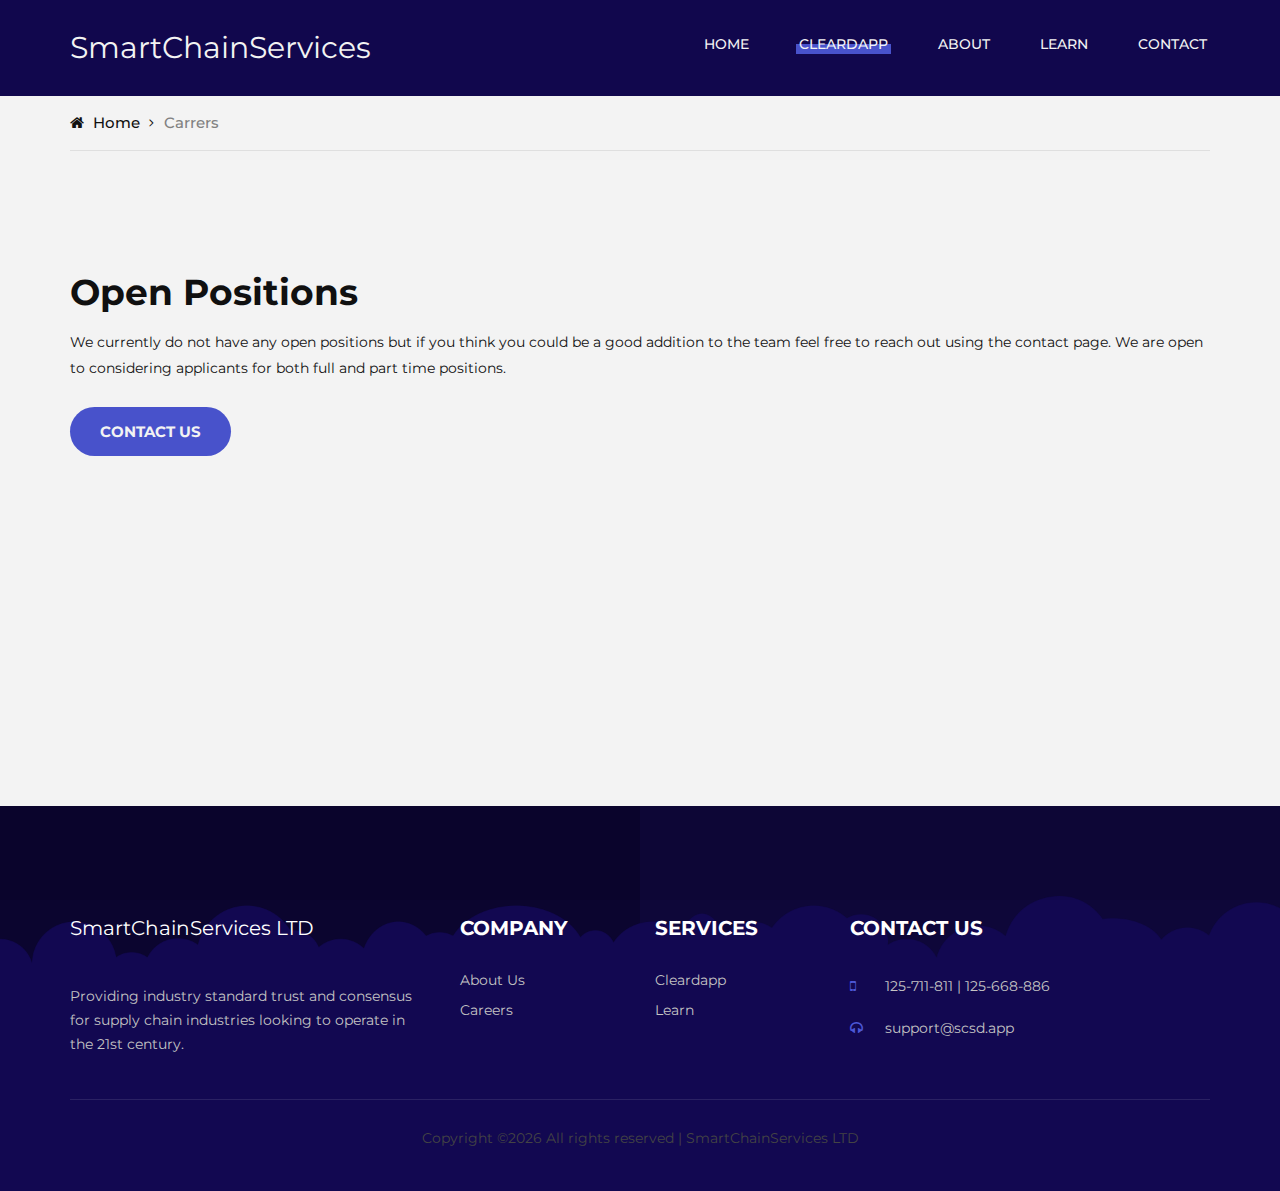
<file: carrers.html>
<!DOCTYPE html>
<html lang="zxx">

<head>
    <meta charset="UTF-8">
    <meta name="description" content="SmartChainServices LTD">
    <meta name="viewport" content="width=device-width, initial-scale=1.0">
    <meta http-equiv="X-UA-Compatible" content="ie=edge">
    <title>SmartChainServices</title>

    <!-- Google Font -->
    <link href="https://fonts.googleapis.com/css?family=Montserrat:400,500,600,700,800,900&display=swap"
        rel="stylesheet">

    <!-- Css Styles -->
    <link rel="stylesheet" href="css/bootstrap.min.css" type="text/css">
    <link rel="stylesheet" href="css/font-awesome.min.css" type="text/css">
    <link rel="stylesheet" href="css/elegant-icons.css" type="text/css">
    <link rel="stylesheet" href="css/flaticon.css" type="text/css">
    <link rel="stylesheet" href="css/owl.carousel.min.css" type="text/css">
    <link rel="stylesheet" href="css/slicknav.min.css" type="text/css">
    <link rel="stylesheet" href="css/style.css" type="text/css">
</head>

<body>
    <!-- Page Preloder -->
    <div id="preloder">
        <div class="loader"></div>
    </div>

    <!-- Offcanvas Menu Begin -->
    <div class="offcanvas__menu__overlay"></div>
    <div class="offcanvas__menu__wrapper">
        <div class="canvas__close">
            <span class="fa fa-times-circle-o"></span>
        </div>
        <div class="offcanvas__logo">
            <h3 style='color: white; font-size: 30px;'>SCS</h3>
        </div>
        <nav class="offcanvas__menu mobile-menu">
            <ul>
                <li><a href="./index.html">Home</a></li>
                <li><a href="./cleardapp.html">Cleardapp</a></li>
                <li><a href="./about.html">About</a></li>
                <li><a href="./learn.html">Learn</a></li>
                <li><a href="./contact.html">Contact</a></li>
            </ul>
        </nav>
        <div id="mobile-menu-wrap"></div>
        <div class="offcanvas__info">
            <ul>
                <li><span class="icon_phone"></span> +1 123-456-7890</li>
                <li><span class="fa fa-envelope"></span> Support@gmail.com</li>
            </ul>
        </div>
    </div>
    <!-- Offcanvas Menu End -->

    <!-- Header Section Begin -->
    <header class="header-section header-normal">
        <div class="container">
            <div class="row">
                <div class="col-lg-3 col-md-3">
                    <div class="header__logo">
                        <h3 style='color: white; font-size: 30px;'>SmartChainServices</h3>
                    </div>
                </div>
                <div class="col-lg-9 col-md-9">
                    <nav class="header__menu">
                        <ul>
                            <li><a href="./index.html">Home</a></li>
                            <li class="active"><a href="./cleardapp.html">Cleardapp</a></li>
                            <li><a href="./about.html">About</a></li>
                            <li><a href="./learn.html">Learn</a></li>
                            <li><a href="./contact.html">Contact</a></li>
                        </ul>
                    </nav>
                </div>
            </div>
            <div class="canvas__open">
                <span class="fa fa-bars"></span>
            </div>
        </div>
    </header>
    <!-- Header End -->

    <!-- Breadcrumb Begin -->
    <div class="breadcrumb-section">
        <div class="container">
            <div class="row">
                <div class="col-lg-12">
                    <div class="breadcrumb__option">
                        <a href="./index.html"><span class="fa fa-home"></span> Home</a>
                        <span>Carrers</span>
                    </div>
                </div>
            </div>
        </div>
    </div>
    <!-- Breadcrumb End -->

    <!-- About Section Begin -->
    <section class="about-section spad" style="margin-bottom: 250px;">
        <div class="container">
            <div class="about__text">
                <h2>Open Positions</h2>
                <p>
                    We currently do not have any open positions but if you think you could be a good addition to the team feel free to reach out using the contact page.
                    We are open to considering applicants for both full and part time positions.
                </p>
                <a href="./contact.html" class="primary-btn">Contact Us</a>
            </div>
        </div>
    </section>
    <!-- About Section End -->

   <!-- Footer Section Begin -->
   <footer class="footer-section ">
    <div class="footer__top">
    </div>
    <div class="footer__text set-bg" data-setbg="img/footer-bg.png">
        <div class="container">
            <div class="row">
                <div class="col-lg-4 col-md-6 col-sm-12">
                    <div class="footer__text-about">
                        <div class="footer__logo">
                            <a href="./index.html"><p style='color:white; font-size: 20px;'>SmartChainServices LTD</p></a>
                        </div>
                        <p>Providing industry standard trust and consensus for supply chain industries looking to operate in the 21st century.</p>
                    </div>
                </div>
                <div class="col-lg-2 col-md-6 col-sm-6">
                    <div class="footer__text-widget">
                        <h5>Company</h5>
                        <ul>
                            <li><a href="./about.html">About Us</a></li>
                            <li><a href="./carrers.html">Careers</a></li>
                        </ul>
                    </div>
                </div>
                <div class="col-lg-2 col-md-6 col-sm-6">
                    <div class="footer__text-widget">
                        <h5>Services</h5>
                        <ul>
                            <li><a href="./cleardapp.html">Cleardapp</a></li>
                            <li><a href="./learn.html">Learn</a></li>
                        </ul>
                    </div>
                </div>
                <div class="col-lg-4 col-md-6 col-sm-12">
                    <div class="footer__text-widget">
                        <h5>cONTACT US</h5>
                        <ul class="footer__widget-info">
                            <li><span class="fa fa-mobile"></span> 125-711-811 | 125-668-886</li>
                            <li><span class="fa fa-headphones"></span> support@scsd.app</li>
                        </ul>
                    </div>
                </div>
            </div>
            <div class="footer__text-copyright">
                <p><!-- Link back to Colorlib can't be removed. Template is licensed under CC BY 3.0. -->
Copyright &copy;<script>document.write(new Date().getFullYear());</script> All rights reserved | SmartChainServices LTD</a>
<!-- Link back to Colorlib can't be removed. Template is licensed under CC BY 3.0. --></p>
            </div>
        </div>
    </div>
</footer>
<!-- Footer Section End -->

    <!-- Js Plugins -->
    <script src="js/jquery-3.3.1.min.js"></script>
    <script src="js/bootstrap.min.js"></script>
    <script src="js/jquery.slicknav.js"></script>
    <script src="js/owl.carousel.min.js"></script>
    <script src="js/main.js"></script>
</body>

</html>
</file>
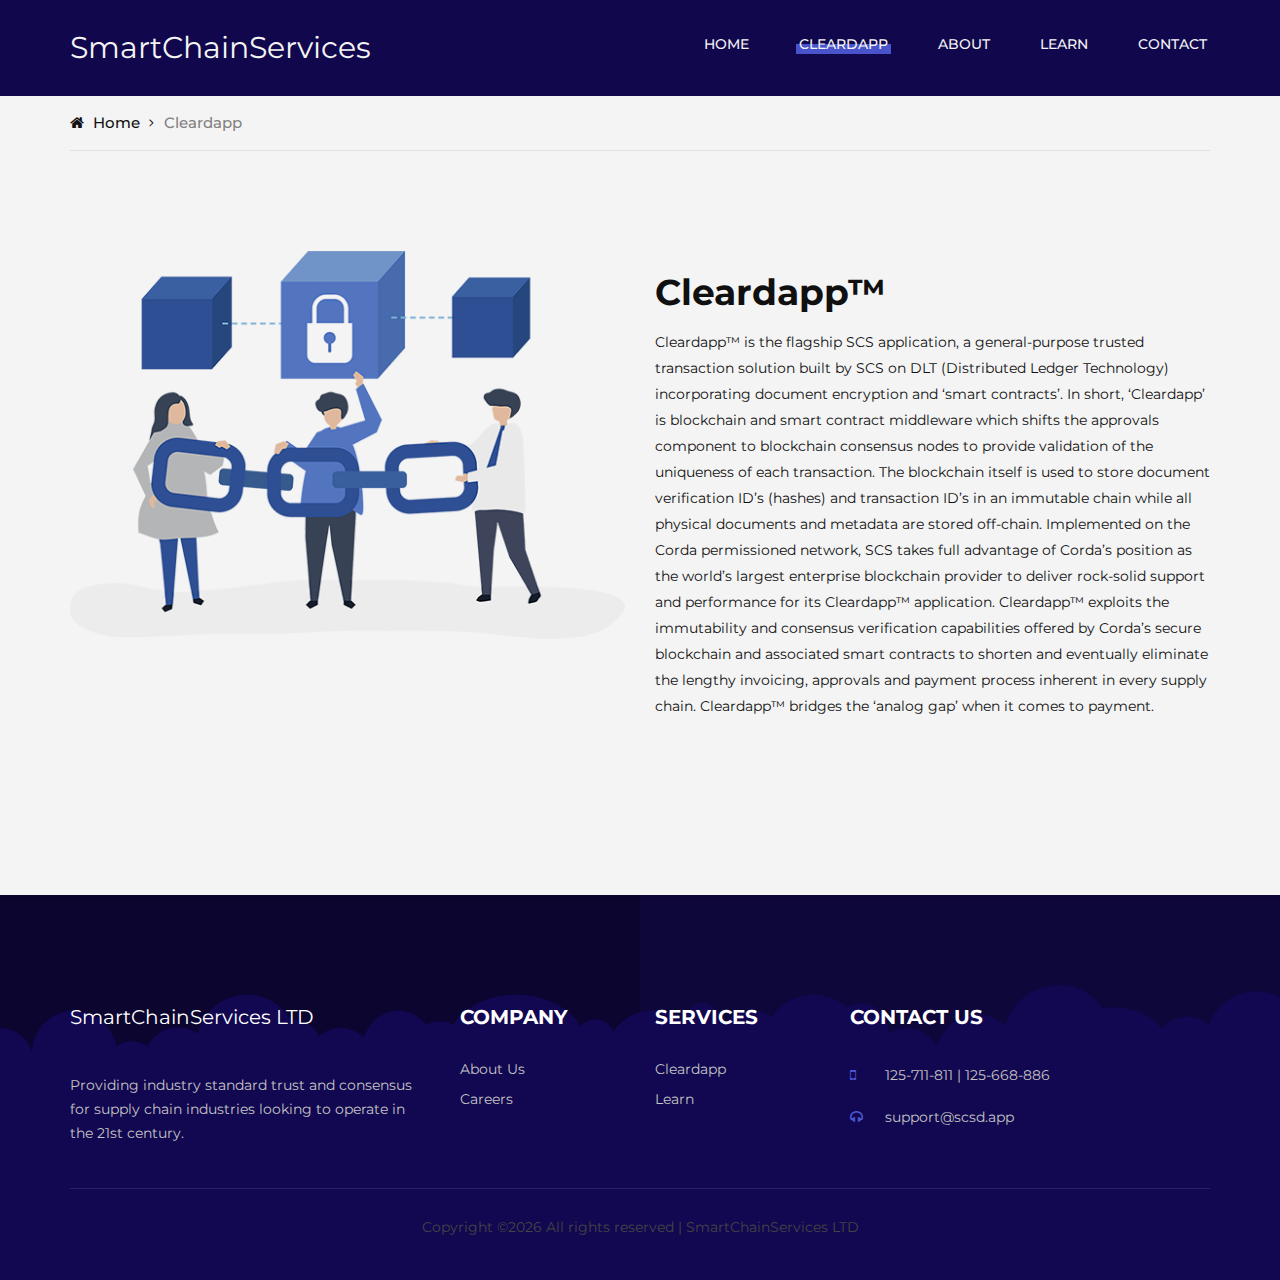
<file: cleardapp.html>
<!DOCTYPE html>
<html lang="zxx">

<head>
    <meta charset="UTF-8">
    <meta name="description" content="SmartChainServices LTD">
    <meta name="viewport" content="width=device-width, initial-scale=1.0">
    <meta http-equiv="X-UA-Compatible" content="ie=edge">
    <title>SmartChainServices</title>

    <!-- Google Font -->
    <link href="https://fonts.googleapis.com/css?family=Montserrat:400,500,600,700,800,900&display=swap"
        rel="stylesheet">

    <!-- Css Styles -->
    <link rel="stylesheet" href="css/bootstrap.min.css" type="text/css">
    <link rel="stylesheet" href="css/font-awesome.min.css" type="text/css">
    <link rel="stylesheet" href="css/elegant-icons.css" type="text/css">
    <link rel="stylesheet" href="css/flaticon.css" type="text/css">
    <link rel="stylesheet" href="css/owl.carousel.min.css" type="text/css">
    <link rel="stylesheet" href="css/slicknav.min.css" type="text/css">
    <link rel="stylesheet" href="css/style.css" type="text/css">
</head>

<body>
    <!-- Page Preloder -->
    <div id="preloder">
        <div class="loader"></div>
    </div>

    <!-- Offcanvas Menu Begin -->
    <div class="offcanvas__menu__overlay"></div>
    <div class="offcanvas__menu__wrapper">
        <div class="canvas__close">
            <span class="fa fa-times-circle-o"></span>
        </div>
        <div class="offcanvas__logo">
            <h3 style='color: white; font-size: 30px;'>SCS</h3>
        </div>
        <nav class="offcanvas__menu mobile-menu">
            <ul>
                <li><a href="./index.html">Home</a></li>
                <li><a href="./cleardapp.html">Cleardapp</a></li>
                <li><a href="./about.html">About</a></li>
                <li><a href="./learn.html">Learn</a></li>
                <li><a href="./contact.html">Contact</a></li>
            </ul>
        </nav>
        <div id="mobile-menu-wrap"></div>
        <div class="offcanvas__info">
            <ul>
                <li><span class="icon_phone"></span> +1 123-456-7890</li>
                <li><span class="fa fa-envelope"></span> Support@gmail.com</li>
            </ul>
        </div>
    </div>
    <!-- Offcanvas Menu End -->

    <!-- Header Section Begin -->
    <header class="header-section header-normal">
        <div class="container">
            <div class="row">
                <div class="col-lg-3 col-md-3">
                    <div class="header__logo">
                        <h3 style='color: white; font-size: 30px;'>SmartChainServices</h3>
                    </div>
                </div>
                <div class="col-lg-9 col-md-9">
                    <nav class="header__menu">
                        <ul>
                            <li><a href="./index.html">Home</a></li>
                            <li class="active"><a href="./cleardapp.html">Cleardapp</a></li>
                            <li><a href="./about.html">About</a></li>
                            <li><a href="./learn.html">Learn</a></li>
                            <li><a href="./contact.html">Contact</a></li>
                        </ul>
                    </nav>
                </div>
            </div>
            <div class="canvas__open">
                <span class="fa fa-bars"></span>
            </div>
        </div>
    </header>
    <!-- Header End -->

    <!-- Breadcrumb Begin -->
    <div class="breadcrumb-section">
        <div class="container">
            <div class="row">
                <div class="col-lg-12">
                    <div class="breadcrumb__option">
                        <a href="./index.html"><span class="fa fa-home"></span> Home</a>
                        <span>Cleardapp</span>
                    </div>
                </div>
            </div>
        </div>
    </div>
    <!-- Breadcrumb End -->

    <!-- About Section Begin -->
    <section class="about-section spad" style="margin-bottom: 50px;">
        <div class="container">
            <div class="row">
                <div class="col-lg-6">
                    <div class="about__img">
                        <img src="img/about-us.png" alt="">
                    </div>
                </div>
                <div class="col-lg-6">
                    <div class="about__text">
                        <h2>Cleardapp™</h2>
                        <p>
                            Cleardapp™ is the flagship SCS application, a general-purpose trusted transaction solution built by SCS on DLT (Distributed Ledger Technology) 
                            incorporating document encryption and ‘smart contracts’.  In short, ‘Cleardapp’ is blockchain and smart contract middleware which shifts the 
                            approvals component to blockchain consensus nodes to provide validation of the uniqueness of each transaction.  The blockchain itself is used
                             to store document verification ID’s (hashes) and transaction ID’s in an immutable chain while all physical documents and metadata are stored off-chain.
                             Implemented on the Corda permissioned network, SCS takes full advantage of Corda’s position as the world’s largest enterprise blockchain provider to deliver 
                             rock-solid support and performance for its Cleardapp™ application. Cleardapp™ exploits the immutability and consensus verification capabilities offered 
                             by Corda’s secure blockchain and associated smart contracts to shorten and eventually eliminate the lengthy invoicing, approvals and payment process inherent 
                             in every supply chain.  Cleardapp™ bridges the ‘analog gap’ when it comes to payment.
                        </p>
                    </div>
                </div>
            </div>
        </div>
    </section>
    <!-- About Section End -->

   <!-- Footer Section Begin -->
   <footer class="footer-section ">
    <div class="footer__top">
    </div>
    <div class="footer__text set-bg" data-setbg="img/footer-bg.png">
        <div class="container">
            <div class="row">
                <div class="col-lg-4 col-md-6 col-sm-12">
                    <div class="footer__text-about">
                        <div class="footer__logo">
                            <a href="./index.html"><p style='color:white; font-size: 20px;'>SmartChainServices LTD</p></a>
                        </div>
                        <p>Providing industry standard trust and consensus for supply chain industries looking to operate in the 21st century.</p>
                    </div>
                </div>
                <div class="col-lg-2 col-md-6 col-sm-6">
                    <div class="footer__text-widget">
                        <h5>Company</h5>
                        <ul>
                            <li><a href="./about.html">About Us</a></li>
                            <li><a href="./carrers.html">Careers</a></li>
                        </ul>
                    </div>
                </div>
                <div class="col-lg-2 col-md-6 col-sm-6">
                    <div class="footer__text-widget">
                        <h5>Services</h5>
                        <ul>
                            <li><a href="./cleardapp.html">Cleardapp</a></li>
                            <li><a href="./learn.html">Learn</a></li>
                        </ul>
                    </div>
                </div>
                <div class="col-lg-4 col-md-6 col-sm-12">
                    <div class="footer__text-widget">
                        <h5>cONTACT US</h5>
                        <ul class="footer__widget-info">
                            <li><span class="fa fa-mobile"></span> 125-711-811 | 125-668-886</li>
                            <li><span class="fa fa-headphones"></span> support@scsd.app</li>
                        </ul>
                    </div>
                </div>
            </div>
            <div class="footer__text-copyright">
                <p><!-- Link back to Colorlib can't be removed. Template is licensed under CC BY 3.0. -->
Copyright &copy;<script>document.write(new Date().getFullYear());</script> All rights reserved | SmartChainServices LTD</a>
<!-- Link back to Colorlib can't be removed. Template is licensed under CC BY 3.0. --></p>
            </div>
        </div>
    </div>
</footer>
<!-- Footer Section End -->

    <!-- Js Plugins -->
    <script src="js/jquery-3.3.1.min.js"></script>
    <script src="js/bootstrap.min.js"></script>
    <script src="js/jquery.slicknav.js"></script>
    <script src="js/owl.carousel.min.js"></script>
    <script src="js/main.js"></script>
</body>

</html>
</file>
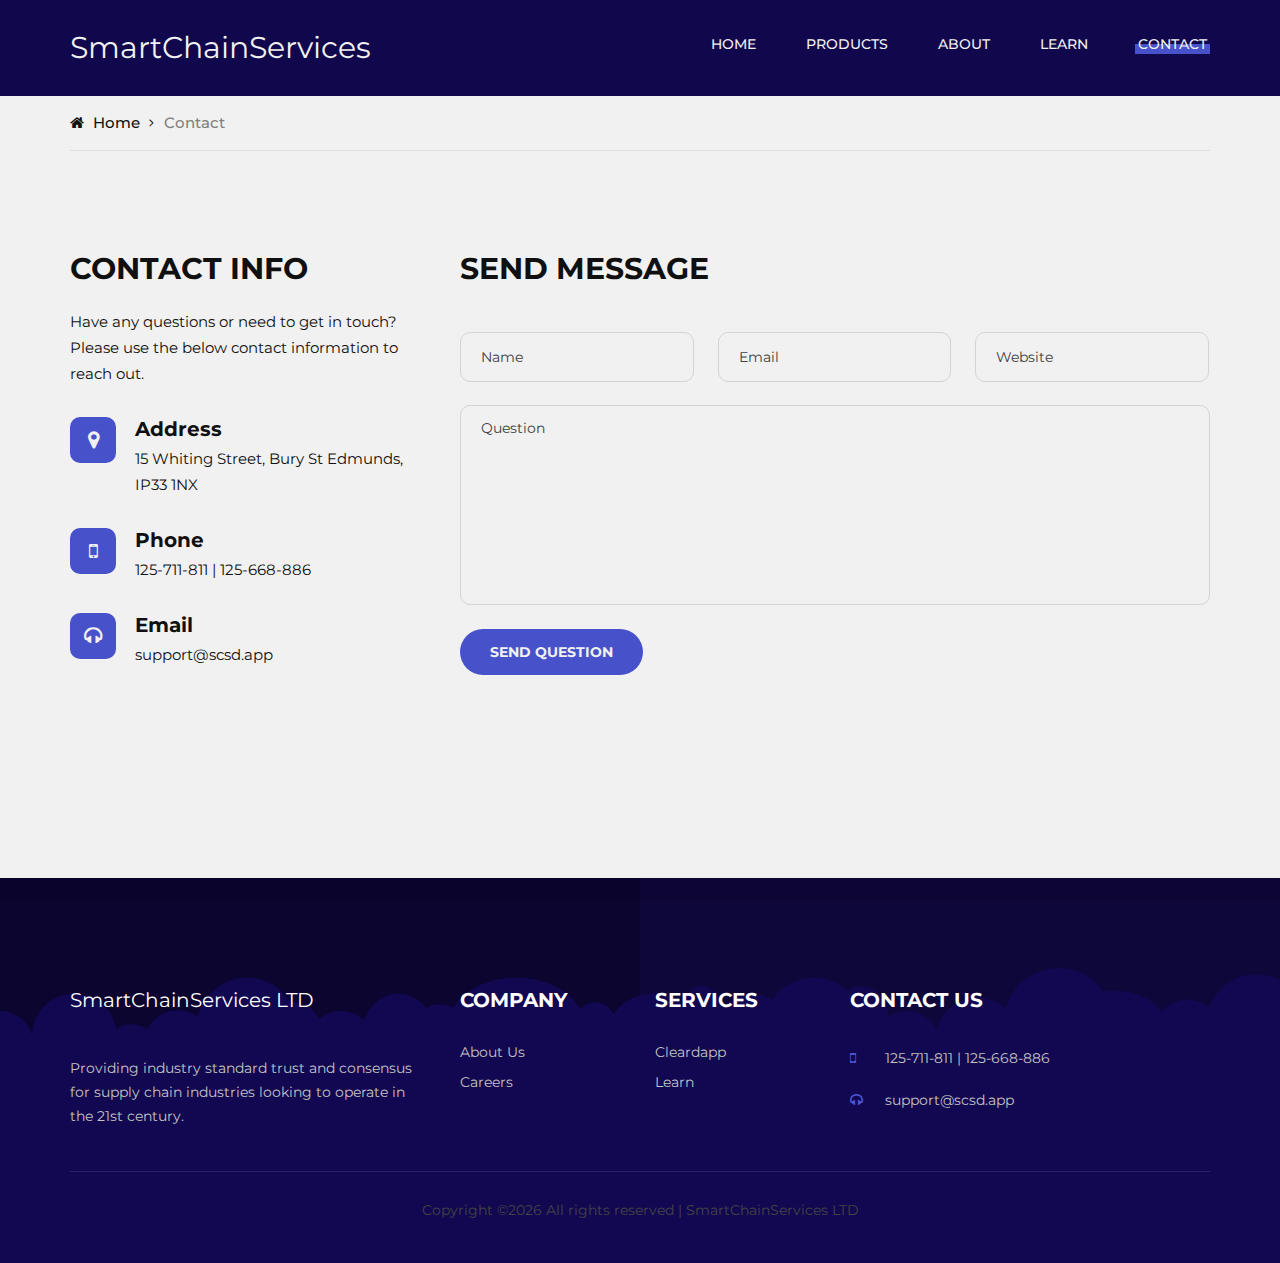
<file: contact.html>
<!DOCTYPE html>
<html lang="zxx">

<head>
    <meta charset="UTF-8">
    <meta name="description" content="SmartChainServices LTD">
    <meta name="viewport" content="width=device-width, initial-scale=1.0">
    <meta http-equiv="X-UA-Compatible" content="ie=edge">
    <title>SmartChainServices</title>

    <!-- Google Font -->
    <link href="https://fonts.googleapis.com/css?family=Montserrat:400,500,600,700,800,900&display=swap"
        rel="stylesheet">

    <!-- Css Styles -->
    <link rel="stylesheet" href="css/bootstrap.min.css" type="text/css">
    <link rel="stylesheet" href="css/font-awesome.min.css" type="text/css">
    <link rel="stylesheet" href="css/elegant-icons.css" type="text/css">
    <link rel="stylesheet" href="css/flaticon.css" type="text/css">
    <link rel="stylesheet" href="css/owl.carousel.min.css" type="text/css">
    <link rel="stylesheet" href="css/slicknav.min.css" type="text/css">
    <link rel="stylesheet" href="css/style.css" type="text/css">
</head>

<body>
    <!-- Page Preloder -->
    <div id="preloder">
        <div class="loader"></div>
    </div>

    <!-- Offcanvas Menu Begin -->
    <div class="offcanvas__menu__overlay"></div>
    <div class="offcanvas__menu__wrapper">
        <div class="canvas__close">
            <span class="fa fa-times-circle-o"></span>
        </div>
        <div class="offcanvas__logo">
            <h3 style='color: white; font-size: 30px;'>SCS</h3>
        </div>
        <nav class="offcanvas__menu mobile-menu">
            <ul>
                <li class="active"><a href="./index.html">Home</a></li>
                <li><a href="./products.html">Products</a></li>
                <li><a href="./about.html">About</a></li>
                <li><a href="./learn.html">Learn</a></li>
                <li><a href="./contact.html">Contact</a></li>
            </ul>
        </nav>
        <div id="mobile-menu-wrap"></div>
        <div class="offcanvas__info">
            <ul>
                <li><span class="icon_phone"></span> +1 123-456-7890</li>
                <li><span class="fa fa-envelope"></span> Support@gmail.com</li>
            </ul>
        </div>
    </div>
    <!-- Offcanvas Menu End -->

    <!-- Header Section Begin -->
    <header class="header-section header-normal">
        <div class="container">
            <div class="row">
                <div class="col-lg-3 col-md-3">
                    <div class="header__logo">
                        <h3 style='color: white; font-size: 30px;'>SmartChainServices</h3>
                    </div>
                </div>
                <div class="col-lg-9 col-md-9">
                    <nav class="header__menu">
                        <ul>
                            <li><a href="./index.html">Home</a></li>
                            <li><a href="./products.html">Products</a></li>
                            <li><a href="./about.html">About</a></li>
                            <li><a href="./learn.html">Learn</a></li>
                            <li class="active"><a href="./contact.html">Contact</a></li>
                        </ul>
                    </nav>
                </div>
            </div>
            <div class="canvas__open">
                <span class="fa fa-bars"></span>
            </div>
        </div>
    </header>
    <!-- Header End -->

    <!-- Breadcrumb Begin -->
    <div class="breadcrumb-section">
        <div class="container">
            <div class="row">
                <div class="col-lg-12">
                    <div class="breadcrumb__option">
                        <a href="./index.html"><span class="fa fa-home"></span> Home</a>
                        <span>Contact</span>
                    </div>
                </div>
            </div>
        </div>
    </div>
    <!-- Breadcrumb End -->

    <!-- Contact Section Begin -->
    <section class="contact-section spad" style="margin-bottom: 180px;">
        <div class="container">
            <div class="row">
                <div class="col-lg-4">
                    <div class="contact__text">
                        <h3>Contact info</h3>
                        <p>Have any questions or need to get in touch? Please use the below contact information to reach out.</p>
                        <ul>
                            <li>
                                <span class="fa fa-map-marker"></span>
                                <h5>Address</h5>
                                <p>15 Whiting Street, Bury St Edmunds, IP33 1NX</p>
                            </li>
                            <li>
                                <span class="fa fa-mobile"></span>
                                <h5>Phone</h5>
                                <p>125-711-811 | 125-668-886</p>
                            </li>
                            <li>
                                <span class="fa fa-headphones"></span>
                                <h5>Email</h5>
                                <p>support@scsd.app</p>
                            </li>
                        </ul>
                    </div>
                </div>
                <div class="col-lg-8">
                    <div class="contact-form">
                            <div class="row">
                                <div class="col-lg-12">
                                    <h3>SEND MESSAGE</h3>
                                    <form action="#">
                                        <div class="input-list">
                                            <input type="text" placeholder="Name">
                                            <input type="text" placeholder="Email">
                                            <input type="text" placeholder="Website">
                                        </div>
                                        <textarea style="height: 200px" placeholder="Question"></textarea>
                                        <button type="submit" class="site-btn">Send question</button>
                                    </form>
                                </div>
                            </div>
                    </div>
                </div>
            </div>
        </div>
    </section>
    <!-- Contact Section End -->

    
    <!-- Footer Section Begin -->
    <footer class="footer-section ">
        <div class="footer__top">
        </div>
        <div class="footer__text set-bg" data-setbg="img/footer-bg.png">
            <div class="container">
                <div class="row">
                    <div class="col-lg-4 col-md-6 col-sm-12">
                        <div class="footer__text-about">
                            <div class="footer__logo">
                                <a href="./index.html"><p style='color:white; font-size: 20px;'>SmartChainServices LTD</p></a>
                            </div>
                            <p>Providing industry standard trust and consensus for supply chain industries looking to operate in the 21st century.</p>
                        </div>
                    </div>
                    <div class="col-lg-2 col-md-6 col-sm-6">
                        <div class="footer__text-widget">
                            <h5>Company</h5>
                            <ul>
                                <li><a href="./about.html">About Us</a></li>
                                <li><a href="./carrers.html">Careers</a></li>
                            </ul>
                        </div>
                    </div>
                    <div class="col-lg-2 col-md-6 col-sm-6">
                        <div class="footer__text-widget">
                            <h5>Services</h5>
                            <ul>
                                <li><a href="./cleardapp.html">Cleardapp</a></li>
                                <li><a href="./learn.html">Learn</a></li>
                            </ul>
                        </div>
                    </div>
                    <div class="col-lg-4 col-md-6 col-sm-12">
                        <div class="footer__text-widget">
                            <h5>cONTACT US</h5>
                            <ul class="footer__widget-info">
                                <li><span class="fa fa-mobile"></span> 125-711-811 | 125-668-886</li>
                                <li><span class="fa fa-headphones"></span> support@scsd.app</li>
                            </ul>
                        </div>
                    </div>
                </div>
                <div class="footer__text-copyright">
                    <p><!-- Link back to Colorlib can't be removed. Template is licensed under CC BY 3.0. -->
  Copyright &copy;<script>document.write(new Date().getFullYear());</script> All rights reserved | SmartChainServices LTD</a>
  <!-- Link back to Colorlib can't be removed. Template is licensed under CC BY 3.0. --></p>
                </div>
            </div>
        </div>
    </footer>
    <!-- Footer Section End -->

    <!-- Js Plugins -->
    <script src="js/jquery-3.3.1.min.js"></script>
    <script src="js/bootstrap.min.js"></script>
    <script src="js/jquery.slicknav.js"></script>
    <script src="js/owl.carousel.min.js"></script>
    <script src="js/main.js"></script>
</body>

</html>
</file>
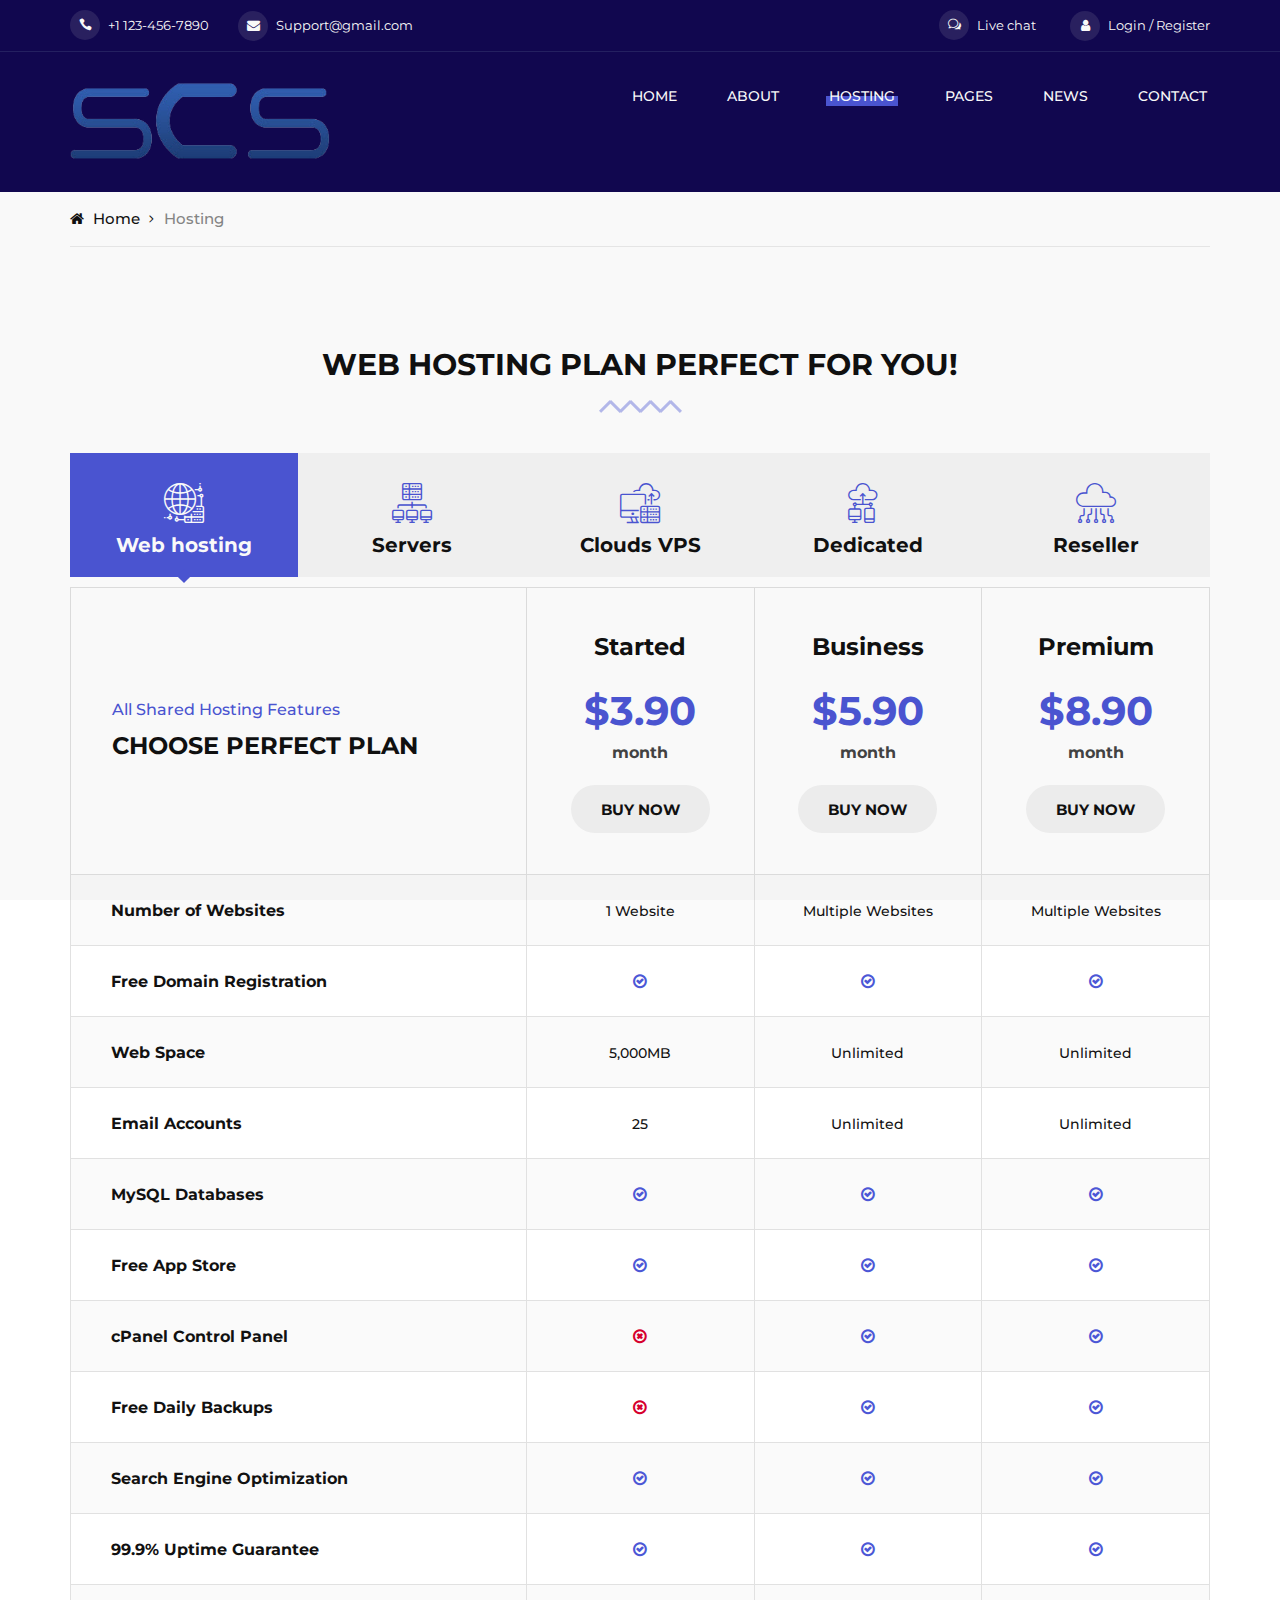
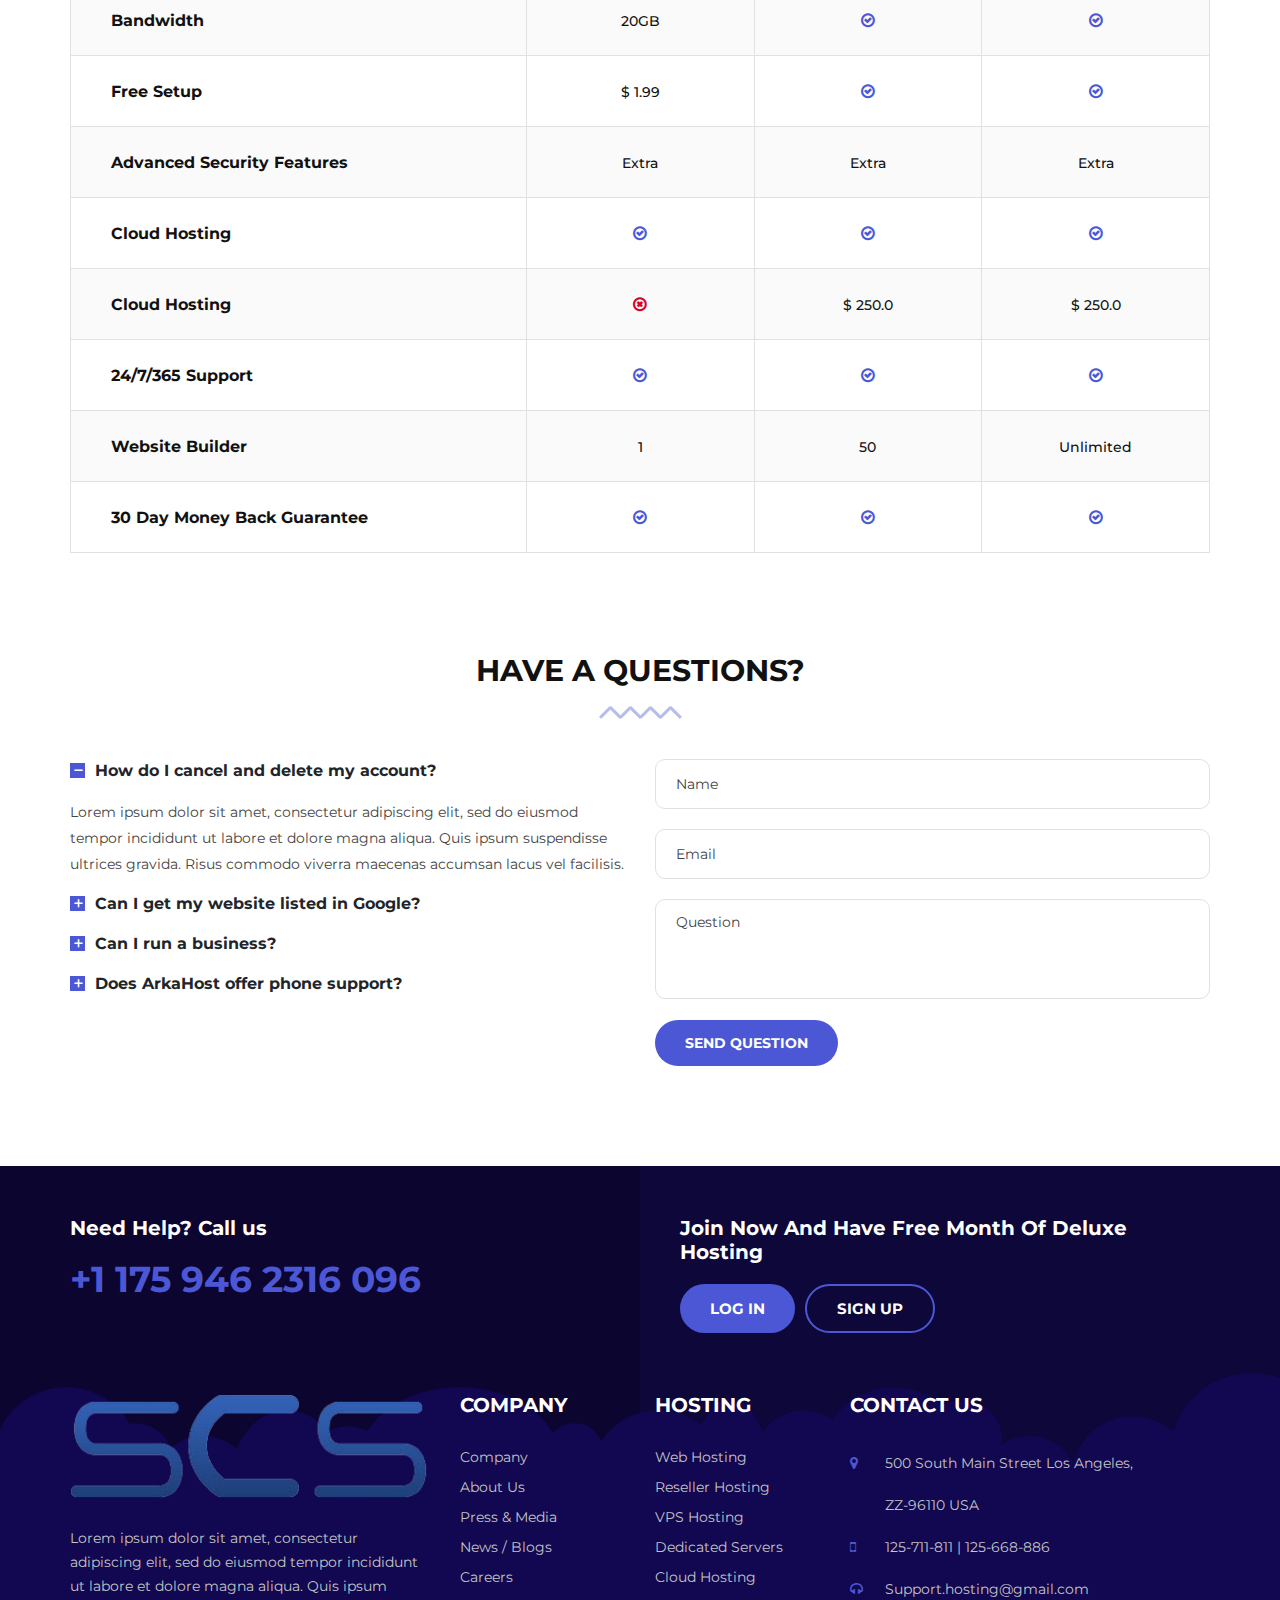
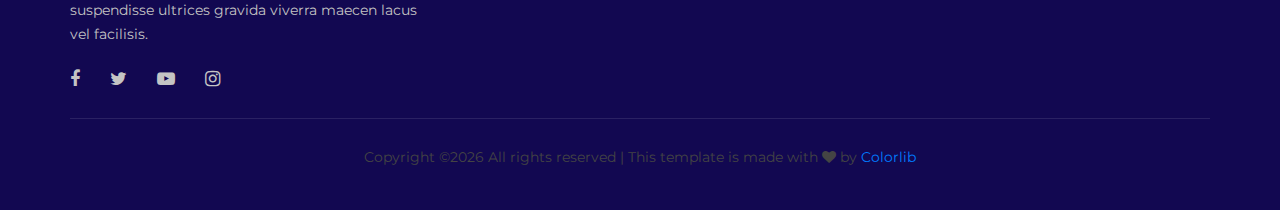
<file: hosting.html>
<!DOCTYPE html>
<html lang="zxx">

<head>
    <meta charset="UTF-8">
    <meta name="description" content="Deerhost Template">
    <meta name="keywords" content="Deerhost, unica, creative, html">
    <meta name="viewport" content="width=device-width, initial-scale=1.0">
    <meta http-equiv="X-UA-Compatible" content="ie=edge">
    <title>DEERHOST | Template</title>

    <!-- Google Font -->
    <link href="https://fonts.googleapis.com/css?family=Montserrat:400,500,600,700,800,900&display=swap"
        rel="stylesheet">

    <!-- Css Styles -->
    <link rel="stylesheet" href="css/bootstrap.min.css" type="text/css">
    <link rel="stylesheet" href="css/font-awesome.min.css" type="text/css">
    <link rel="stylesheet" href="css/elegant-icons.css" type="text/css">
    <link rel="stylesheet" href="css/flaticon.css" type="text/css">
    <link rel="stylesheet" href="css/owl.carousel.min.css" type="text/css">
    <link rel="stylesheet" href="css/slicknav.min.css" type="text/css">
    <link rel="stylesheet" href="css/style.css" type="text/css">
</head>

<body>
    <!-- Page Preloder -->
    <div id="preloder">
        <div class="loader"></div>
    </div>

    <!-- Offcanvas Menu Begin -->
    <div class="offcanvas__menu__overlay"></div>
    <div class="offcanvas__menu__wrapper">
        <div class="canvas__close">
            <span class="fa fa-times-circle-o"></span>
        </div>
        <div class="offcanvas__logo">
            <a href="#"><img src="img/logo.png" alt=""></a>
        </div>
        <nav class="offcanvas__menu mobile-menu">
            <ul>
                <li class="active"><a href="./index.html">Home</a></li>
                <li><a href="./about.html">About</a></li>
                <li><a href="./hosting.html">Hosting</a></li>
                <li><a href="#">Pages</a>
                    <ul class="dropdown">
                        <li><a href="./pricing.html">Pricing</a></li>
                        <li><a href="./blog-details.html">Blog Details</a></li>
                        <li><a href="./404.html">404</a></li>
                    </ul>
                </li>
                <li><a href="./blog.html">News</a></li>
                <li><a href="./contact.html">Contact</a></li>
            </ul>
        </nav>
        <div id="mobile-menu-wrap"></div>
        <div class="offcanvas__auth">
            <ul>
                <li><a href="#"><span class="icon_chat_alt"></span> Live chat</a></li>
                <li><a href="#"><span class="fa fa-user"></span> Login / Register</a></li>
            </ul>
        </div>
        <div class="offcanvas__info">
            <ul>
                <li><span class="icon_phone"></span> +1 123-456-7890</li>
                <li><span class="fa fa-envelope"></span> Support@gmail.com</li>
            </ul>
        </div>
    </div>
    <!-- Offcanvas Menu End -->

    <!-- Header Section Begin -->
    <header class="header-section header-normal">
        <div class="header__info">
            <div class="container">
                <div class="row">
                    <div class="col-lg-6 col-md-6">
                        <div class="header__info-left">
                            <ul>
                                <li><span class="icon_phone"></span> +1 123-456-7890</li>
                                <li><span class="fa fa-envelope"></span> Support@gmail.com</li>
                            </ul>
                        </div>
                    </div>
                    <div class="col-lg-6 col-md-6">
                        <div class="header__info-right">
                            <ul>
                                <li><a href="#"><span class="icon_chat_alt"></span> Live chat</a></li>
                                <li><a href="#"><span class="fa fa-user"></span> Login / Register</a></li>
                            </ul>
                        </div>
                    </div>
                </div>
            </div>
        </div>
        <div class="container">
            <div class="row">
                <div class="col-lg-3 col-md-3">
                    <div class="header__logo">
                        <a href="./index.html"><img src="img/logo.png" alt=""></a>
                    </div>
                </div>
                <div class="col-lg-9 col-md-9">
                    <nav class="header__menu">
                        <ul>
                            <li><a href="./index.html">Home</a></li>
                            <li><a href="./about.html">About</a></li>
                            <li class="active"><a href="./hosting.html">Hosting</a></li>
                            <li><a href="#">Pages</a>
                                <ul class="dropdown">
                                    <li><a href="./pricing.html">Pricing</a></li>
                                    <li><a href="./blog-details.html">Blog Details</a></li>
                                    <li><a href="./404.html">404</a></li>
                                </ul>
                            </li>
                            <li><a href="./blog.html">News</a></li>
                            <li><a href="./contact.html">Contact</a></li>
                        </ul>
                    </nav>
                </div>
            </div>
            <div class="canvas__open">
                <span class="fa fa-bars"></span>
            </div>
        </div>
    </header>
    <!-- Header End -->

    <!-- Breadcrumb Begin -->
    <div class="breadcrumb-section">
        <div class="container">
            <div class="row">
                <div class="col-lg-12">
                    <div class="breadcrumb__option">
                        <a href="./index.html"><span class="fa fa-home"></span> Home</a>
                        <span>Hosting</span>
                    </div>
                </div>
            </div>
        </div>
    </div>
    <!-- Breadcrumb End -->

    <!-- Hosting Section Begin -->
    <section class="hosting-section spad">
        <div class="container">
            <div class="row">
                <div class="col-lg-12">
                    <div class="section-title">
                        <h3>WEB HOSTING PLAN PERFECT FOR YOU!</h3>
                    </div>
                    <div class="hosting__text">
                        <ul class="nav nav-tabs" role="tablist">
                            <li class="nav-item">
                                <a class="nav-link active" data-toggle="tab" href="#tabs-1" role="tab">
                                    <span class="flaticon-003-network"></span>
                                    <h5>Web hosting</h5>
                                </a>
                            </li>
                            <li class="nav-item">
                                <a class="nav-link" data-toggle="tab" href="#tabs-2" role="tab">
                                    <span class="flaticon-030-server-1"></span>
                                    <h5>Servers</h5>
                                </a>
                            </li>
                            <li class="nav-item">
                                <a class="nav-link" data-toggle="tab" href="#tabs-3" role="tab">
                                    <span class="flaticon-010-cloud-storage-2"></span>
                                    <h5>Clouds VPS</h5>
                                </a>
                            </li>
                            <li class="nav-item">
                                <a class="nav-link" data-toggle="tab" href="#tabs-4" role="tab">
                                    <span class="flaticon-008-cloud-computing"></span>
                                    <h5>Dedicated</h5>
                                </a>
                            </li>
                            <li class="nav-item">
                                <a class="nav-link" data-toggle="tab" href="#tabs-5" role="tab">
                                    <span class="flaticon-009-cloud-storage-1"></span>
                                    <h5>Reseller</h5>
                                </a>
                            </li>
                        </ul>
                        <div class="tab-content">
                            <div class="tab-pane active" id="tabs-1" role="tabpanel">
                                <div class="hosting__feature__table">
                                    <table>
                                        <thead>
                                            <tr>
                                                <th>
                                                    <div class="hosting__feature__plan--choose">
                                                        <span>All Shared Hosting Features</span>
                                                        <div class="chose__title">CHOOSE PERFECT PLAN</div>
                                                    </div>
                                                </th>
                                                <th>
                                                    <div class="hosting__feature--plan">
                                                        <div class="plan__title">Started</div>
                                                        <div class="hosting__feature--price">
                                                            <div class="plan__price">$3.90</div>
                                                            <span>month</span>
                                                        </div>
                                                        <a href="#" class="primary-btn">Buy now</a>
                                                    </div>
                                                </th>
                                                <th>
                                                    <div class="hosting__feature--plan">
                                                        <div class="plan__title">Business</div>
                                                        <div class="hosting__feature--price">
                                                            <div class="plan__price">$5.90</div>
                                                            <span>month</span>
                                                        </div>
                                                        <a href="#" class="primary-btn">Buy now</a>
                                                    </div>
                                                </th>
                                                <th>
                                                    <div class="hosting__feature--plan">
                                                        <div class="plan__title">Premium</div>
                                                        <div class="hosting__feature--price">
                                                            <div class="plan__price">$8.90</div>
                                                            <span>month</span>
                                                        </div>
                                                        <a href="#" class="primary-btn">Buy now</a>
                                                    </div>
                                                </th>
                                            </tr>
                                        </thead>
                                        <tbody>
                                            <tr>
                                                <td class="hosting__feature--item">Number of Websites</td>
                                                <td class="hosting__feature--info">1 Website</td>
                                                <td class="hosting__feature--info">Multiple Websites
                                                </td>
                                                <td class="hosting__feature--info">Multiple Websites
                                                </td>
                                            </tr>
                                            <tr>
                                                <td class="hosting__feature--item">Free Domain Registration</td>
                                                <td class="hosting__feature--check">
                                                    <span class="fa fa-check-circle-o"></span>
                                                </td>
                                                <td class="hosting__feature--check">
                                                    <span class="fa fa-check-circle-o"></span>
                                                </td>
                                                <td class="hosting__feature--check">
                                                    <span class="fa fa-check-circle-o"></span>
                                                </td>
                                            </tr>
                                            <tr>
                                                <td class="hosting__feature--item">Web Space</td>
                                                <td class="hosting__feature--info">5,000MB</td>
                                                <td class="hosting__feature--info">Unlimited</td>
                                                <td class="hosting__feature--info">Unlimited</td>
                                            </tr>
                                            <tr>
                                                <td class="hosting__feature--item">Email Accounts</td>
                                                <td class="hosting__feature--info">25</td>
                                                <td class="hosting__feature--info">Unlimited</td>
                                                <td class="hosting__feature--info">Unlimited</td>
                                            </tr>
                                            <tr>
                                                <td class="hosting__feature--item">MySQL Databases</td>
                                                <td class="hosting__feature--check">
                                                    <span class="fa fa-check-circle-o"></span>
                                                </td>
                                                <td class="hosting__feature--check">
                                                    <span class="fa fa-check-circle-o"></span>
                                                </td>
                                                <td class="hosting__feature--check">
                                                    <span class="fa fa-check-circle-o"></span>
                                                </td>
                                            </tr>
                                            <tr>
                                                <td class="hosting__feature--item">Free App Store</td>
                                                <td class="hosting__feature--check">
                                                    <span class="fa fa-check-circle-o"></span>
                                                </td>
                                                <td class="hosting__feature--check">
                                                    <span class="fa fa-check-circle-o"></span>
                                                </td>
                                                <td class="hosting__feature--check">
                                                    <span class="fa fa-check-circle-o"></span>
                                                </td>
                                            </tr>
                                            <tr>
                                                <td class="hosting__feature--item">cPanel Control Panel</td>
                                                <td class="hosting__feature--close"><span
                                                        class="fa fa-times-circle-o"></span></td>
                                                <td class="hosting__feature--check"><span
                                                        class="fa fa-check-circle-o"></span></td>
                                                <td class="hosting__feature--check"><span
                                                        class="fa fa-check-circle-o"></span></td>
                                            </tr>
                                            <tr>
                                                <td class="hosting__feature--item">Free Daily Backups</td>
                                                <td class="hosting__feature--close"><span
                                                        class="fa fa-times-circle-o"></span></td>
                                                <td class="hosting__feature--check"><span
                                                        class="fa fa-check-circle-o"></span></td>
                                                <td class="hosting__feature--check"><span
                                                        class="fa fa-check-circle-o"></span></td>
                                            </tr>
                                            <tr>
                                                <td class="hosting__feature--item">Search Engine Optimization</td>
                                                <td class="hosting__feature--check"><span
                                                        class="fa fa-check-circle-o"></span></td>
                                                <td class="hosting__feature--check"><span
                                                        class="fa fa-check-circle-o"></span></td>
                                                <td class="hosting__feature--check"><span
                                                        class="fa fa-check-circle-o"></span></td>
                                            </tr>
                                            <tr>
                                                <td class="hosting__feature--item">99.9% Uptime Guarantee</td>
                                                <td class="hosting__feature--check"><span
                                                        class="fa fa-check-circle-o"></span></td>
                                                <td class="hosting__feature--check"><span
                                                        class="fa fa-check-circle-o"></span></td>
                                                <td class="hosting__feature--check"><span
                                                        class="fa fa-check-circle-o"></span></td>
                                            </tr>
                                            <tr>
                                                <td class="hosting__feature--item">Bandwidth</td>
                                                <td class="hosting__feature--info">20GB</td>
                                                <td class="hosting__feature--check"><span
                                                        class="fa fa-check-circle-o"></span></td>
                                                <td class="hosting__feature--check"><span
                                                        class="fa fa-check-circle-o"></span></td>
                                            </tr>
                                            <tr>
                                                <td class="hosting__feature--item">Free Setup</td>
                                                <td class="hosting__feature--info">$ 1.99</td>
                                                <td class="hosting__feature--check"><span
                                                        class="fa fa-check-circle-o"></span></td>
                                                <td class="hosting__feature--check"><span
                                                        class="fa fa-check-circle-o"></span></td>
                                            </tr>
                                            <tr>
                                                <td class="hosting__feature--item">Advanced Security Features</td>
                                                <td class="hosting__feature--info">Extra</td>
                                                <td class="hosting__feature--info">Extra</td>
                                                <td class="hosting__feature--info">Extra</td>
                                            </tr>
                                            <tr>
                                                <td class="hosting__feature--item">Cloud Hosting</td>
                                                <td class="hosting__feature--check"><span
                                                        class="fa fa-check-circle-o"></span></td>
                                                <td class="hosting__feature--check"><span
                                                        class="fa fa-check-circle-o"></span></td>
                                                <td class="hosting__feature--check"><span
                                                        class="fa fa-check-circle-o"></span></td>
                                            </tr>
                                            <tr>
                                                <td class="hosting__feature--item">Cloud Hosting</td>
                                                <td class="hosting__feature--close"><span
                                                        class="fa fa-times-circle-o"></span></td>
                                                <td class="hosting__feature--info">$ 250.0</td>
                                                <td class="hosting__feature--info">$ 250.0</td>
                                            </tr>
                                            <tr>
                                                <td class="hosting__feature--item">24/7/365 Support</td>
                                                <td class="hosting__feature--check"><span
                                                        class="fa fa-check-circle-o"></span></td>
                                                <td class="hosting__feature--check"><span
                                                        class="fa fa-check-circle-o"></span></td>
                                                <td class="hosting__feature--check"><span
                                                        class="fa fa-check-circle-o"></span></td>
                                            </tr>
                                            <tr>
                                                <td class="hosting__feature--item">Website Builder</td>
                                                <td class="hosting__feature--info">1</td>
                                                <td class="hosting__feature--info">50</td>
                                                <td class="hosting__feature--info">Unlimited</td>
                                            </tr>
                                            <tr>
                                                <td class="hosting__feature--item">30 Day Money Back Guarantee</td>
                                                <td class="hosting__feature--check"><span
                                                        class="fa fa-check-circle-o"></span></td>
                                                <td class="hosting__feature--check"><span
                                                        class="fa fa-check-circle-o"></span></td>
                                                <td class="hosting__feature--check"><span
                                                        class="fa fa-check-circle-o"></span></td>
                                            </tr>
                                        </tbody>
                                    </table>
                                </div>
                            </div>
                            <div class="tab-pane" id="tabs-2" role="tabpanel">
                                <div class="hosting__feature__table">
                                    <table>
                                        <thead>
                                            <tr>
                                                <th>
                                                    <div class="hosting__feature__plan--choose">
                                                        <span>All Servers Hosting Features</span>
                                                        <div class="chose__title">CHOOSE PERFECT PLAN</div>
                                                    </div>
                                                </th>
                                                <th>
                                                    <div class="hosting__feature--plan">
                                                        <div class="plan__title">Started</div>
                                                        <div class="hosting__feature--price">
                                                            <div class="plan__price">$3.90</div>
                                                            <span>month</span>
                                                        </div>
                                                        <a href="#" class="primary-btn">Buy now</a>
                                                    </div>
                                                </th>
                                                <th>
                                                    <div class="hosting__feature--plan">
                                                        <div class="plan__title">Business</div>
                                                        <div class="hosting__feature--price">
                                                            <div class="plan__price">$5.90</div>
                                                            <span>month</span>
                                                        </div>
                                                        <a href="#" class="primary-btn">Buy now</a>
                                                    </div>
                                                </th>
                                                <th>
                                                    <div class="hosting__feature--plan">
                                                        <div class="plan__title">Premium</div>
                                                        <div class="hosting__feature--price">
                                                            <div class="plan__price">$8.90</div>
                                                            <span>month</span>
                                                        </div>
                                                        <a href="#" class="primary-btn">Buy now</a>
                                                    </div>
                                                </th>
                                            </tr>
                                        </thead>
                                        <tbody>
                                            <tr>
                                                <td class="hosting__feature--item">Number of Websites</td>
                                                <td class="hosting__feature--info">1 Website</td>
                                                <td class="hosting__feature--info">Multiple Websites
                                                </td>
                                                <td class="hosting__feature--info">Multiple Websites
                                                </td>
                                            </tr>
                                            <tr>
                                                <td class="hosting__feature--item">Free Domain Registration</td>
                                                <td class="hosting__feature--check"><span
                                                        class="fa fa-check-circle-o"></span></td>
                                                <td class="hosting__feature--check"><span
                                                        class="fa fa-check-circle-o"></span></td>
                                                <td class="hosting__feature--check"><span
                                                        class="fa fa-check-circle-o"></span></td>
                                            </tr>
                                            <tr>
                                                <td class="hosting__feature--item">Web Space</td>
                                                <td class="hosting__feature--info">5,000MB</td>
                                                <td class="hosting__feature--info">Unlimited</td>
                                                <td class="hosting__feature--info">Unlimited</td>
                                            </tr>
                                            <tr>
                                                <td class="hosting__feature--item">Email Accounts</td>
                                                <td class="hosting__feature--info">25</td>
                                                <td class="hosting__feature--info">Unlimited</td>
                                                <td class="hosting__feature--info">Unlimited</td>
                                            </tr>
                                            <tr>
                                                <td class="hosting__feature--item">MySQL Databases</td>
                                                <td class="hosting__feature--check"><span
                                                        class="fa fa-check-circle-o"></span></td>
                                                <td class="hosting__feature--check"><span
                                                        class="fa fa-check-circle-o"></span></td>
                                                <td class="hosting__feature--check"><span
                                                        class="fa fa-check-circle-o"></span></td>
                                            </tr>
                                            <tr>
                                                <td class="hosting__feature--item">Free App Store</td>
                                                <td class="hosting__feature--check"><span
                                                        class="fa fa-check-circle-o"></span></td>
                                                <td class="hosting__feature--check"><span
                                                        class="fa fa-check-circle-o"></span></td>
                                                <td class="hosting__feature--check"><span
                                                        class="fa fa-check-circle-o"></span></td>
                                            </tr>
                                            <tr>
                                                <td class="hosting__feature--item">cPanel Control Panel</td>
                                                <td class="hosting__feature--close"><span
                                                        class="fa fa-times-circle-o"></span></td>
                                                <td class="hosting__feature--check"><span
                                                        class="fa fa-check-circle-o"></span></td>
                                                <td class="hosting__feature--check"><span
                                                        class="fa fa-check-circle-o"></span></td>
                                            </tr>
                                            <tr>
                                                <td class="hosting__feature--item">Free Daily Backups</td>
                                                <td class="hosting__feature--close"><span
                                                        class="fa fa-times-circle-o"></span></td>
                                                <td class="hosting__feature--check"><span
                                                        class="fa fa-check-circle-o"></span></td>
                                                <td class="hosting__feature--check"><span
                                                        class="fa fa-check-circle-o"></span></td>
                                            </tr>
                                            <tr>
                                                <td class="hosting__feature--item">Search Engine Optimization</td>
                                                <td class="hosting__feature--check"><span
                                                        class="fa fa-check-circle-o"></span></td>
                                                <td class="hosting__feature--check"><span
                                                        class="fa fa-check-circle-o"></span></td>
                                                <td class="hosting__feature--check"><span
                                                        class="fa fa-check-circle-o"></span></td>
                                            </tr>
                                            <tr>
                                                <td class="hosting__feature--item">99.9% Uptime Guarantee</td>
                                                <td class="hosting__feature--check"><span
                                                        class="fa fa-check-circle-o"></span></td>
                                                <td class="hosting__feature--check"><span
                                                        class="fa fa-check-circle-o"></span></td>
                                                <td class="hosting__feature--check"><span
                                                        class="fa fa-check-circle-o"></span></td>
                                            </tr>
                                            <tr>
                                                <td class="hosting__feature--item">Bandwidth</td>
                                                <td class="hosting__feature--info">20GB</td>
                                                <td class="hosting__feature--check"><span
                                                        class="fa fa-check-circle-o"></span></td>
                                                <td class="hosting__feature--check"><span
                                                        class="fa fa-check-circle-o"></span></td>
                                            </tr>
                                            <tr>
                                                <td class="hosting__feature--item">Free Setup</td>
                                                <td class="hosting__feature--info">$ 1.99</td>
                                                <td class="hosting__feature--check"><span
                                                        class="fa fa-check-circle-o"></span></td>
                                                <td class="hosting__feature--check"><span
                                                        class="fa fa-check-circle-o"></span></td>
                                            </tr>
                                            <tr>
                                                <td class="hosting__feature--item">Advanced Security Features</td>
                                                <td class="hosting__feature--info">Extra</td>
                                                <td class="hosting__feature--info">Extra</td>
                                                <td class="hosting__feature--info">Extra</td>
                                            </tr>
                                            <tr>
                                                <td class="hosting__feature--item">Cloud Hosting</td>
                                                <td class="hosting__feature--check"><span
                                                        class="fa fa-check-circle-o"></span></td>
                                                <td class="hosting__feature--check"><span
                                                        class="fa fa-check-circle-o"></span></td>
                                                <td class="hosting__feature--check"><span
                                                        class="fa fa-check-circle-o"></span></td>
                                            </tr>
                                            <tr>
                                                <td class="hosting__feature--item">Cloud Hosting</td>
                                                <td class="hosting__feature--close"><span
                                                        class="fa fa-times-circle-o"></span></td>
                                                <td class="hosting__feature--info">$ 250.0</td>
                                                <td class="hosting__feature--info">$ 250.0</td>
                                            </tr>
                                            <tr>
                                                <td class="hosting__feature--item">24/7/365 Support</td>
                                                <td class="hosting__feature--check"><span
                                                        class="fa fa-check-circle-o"></span></td>
                                                <td class="hosting__feature--check"><span
                                                        class="fa fa-check-circle-o"></span></td>
                                                <td class="hosting__feature--check"><span
                                                        class="fa fa-check-circle-o"></span></td>
                                            </tr>
                                            <tr>
                                                <td class="hosting__feature--item">Website Builder</td>
                                                <td class="hosting__feature--info">1</td>
                                                <td class="hosting__feature--info">50</td>
                                                <td class="hosting__feature--info">Unlimited</td>
                                            </tr>
                                            <tr>
                                                <td class="hosting__feature--item">30 Day Money Back Guarantee</td>
                                                <td class="hosting__feature--check"><span
                                                        class="fa fa-check-circle-o"></span></td>
                                                <td class="hosting__feature--check"><span
                                                        class="fa fa-check-circle-o"></span></td>
                                                <td class="hosting__feature--check"><span
                                                        class="fa fa-check-circle-o"></span></td>
                                            </tr>
                                        </tbody>
                                    </table>
                                </div>
                            </div>
                            <div class="tab-pane" id="tabs-3" role="tabpanel">
                                <div class="hosting__feature__table">
                                    <table>
                                        <thead>
                                            <tr>
                                                <th>
                                                    <div class="hosting__feature__plan--choose">
                                                        <span>All VPS Hosting Features</span>
                                                        <div class="chose__title">CHOOSE PERFECT PLAN</div>
                                                    </div>
                                                </th>
                                                <th>
                                                    <div class="hosting__feature--plan">
                                                        <div class="plan__title">Started</div>
                                                        <div class="hosting__feature--price">
                                                            <div class="plan__price">$3.90</div>
                                                            <span>month</span>
                                                        </div>
                                                        <a href="#" class="primary-btn">Buy now</a>
                                                    </div>
                                                </th>
                                                <th>
                                                    <div class="hosting__feature--plan">
                                                        <div class="plan__title">Business</div>
                                                        <div class="hosting__feature--price">
                                                            <div class="plan__price">$5.90</div>
                                                            <span>month</span>
                                                        </div>
                                                        <a href="#" class="primary-btn">Buy now</a>
                                                    </div>
                                                </th>
                                                <th>
                                                    <div class="hosting__feature--plan">
                                                        <div class="plan__title">Premium</div>
                                                        <div class="hosting__feature--price">
                                                            <div class="plan__price">$8.90</div>
                                                            <span>month</span>
                                                        </div>
                                                        <a href="#" class="primary-btn">Buy now</a>
                                                    </div>
                                                </th>
                                            </tr>
                                        </thead>
                                        <tbody>
                                            <tr>
                                                <td class="hosting__feature--item">Number of Websites</td>
                                                <td class="hosting__feature--info">1 Website</td>
                                                <td class="hosting__feature--info">Multiple Websites
                                                </td>
                                                <td class="hosting__feature--info">Multiple Websites
                                                </td>
                                            </tr>
                                            <tr>
                                                <td class="hosting__feature--item">Free Domain Registration</td>
                                                <td class="hosting__feature--check"><span
                                                        class="fa fa-check-circle-o"></span></td>
                                                <td class="hosting__feature--check"><span
                                                        class="fa fa-check-circle-o"></span></td>
                                                <td class="hosting__feature--check"><span
                                                        class="fa fa-check-circle-o"></span></td>
                                            </tr>
                                            <tr>
                                                <td class="hosting__feature--item">Web Space</td>
                                                <td class="hosting__feature--info">5,000MB</td>
                                                <td class="hosting__feature--info">Unlimited</td>
                                                <td class="hosting__feature--info">Unlimited</td>
                                            </tr>
                                            <tr>
                                                <td class="hosting__feature--item">Email Accounts</td>
                                                <td class="hosting__feature--info">25</td>
                                                <td class="hosting__feature--info">Unlimited</td>
                                                <td class="hosting__feature--info">Unlimited</td>
                                            </tr>
                                            <tr>
                                                <td class="hosting__feature--item">MySQL Databases</td>
                                                <td class="hosting__feature--check"><span
                                                        class="fa fa-check-circle-o"></span></td>
                                                <td class="hosting__feature--check"><span
                                                        class="fa fa-check-circle-o"></span></td>
                                                <td class="hosting__feature--check"><span
                                                        class="fa fa-check-circle-o"></span></td>
                                            </tr>
                                            <tr>
                                                <td class="hosting__feature--item">Free App Store</td>
                                                <td class="hosting__feature--check"><span
                                                        class="fa fa-check-circle-o"></span></td>
                                                <td class="hosting__feature--check"><span
                                                        class="fa fa-check-circle-o"></span></td>
                                                <td class="hosting__feature--check"><span
                                                        class="fa fa-check-circle-o"></span></td>
                                            </tr>
                                            <tr>
                                                <td class="hosting__feature--item">cPanel Control Panel</td>
                                                <td class="hosting__feature--close"><span
                                                        class="fa fa-times-circle-o"></span></td>
                                                <td class="hosting__feature--check"><span
                                                        class="fa fa-check-circle-o"></span></td>
                                                <td class="hosting__feature--check"><span
                                                        class="fa fa-check-circle-o"></span></td>
                                            </tr>
                                            <tr>
                                                <td class="hosting__feature--item">Free Daily Backups</td>
                                                <td class="hosting__feature--close"><span
                                                        class="fa fa-times-circle-o"></span></td>
                                                <td class="hosting__feature--check"><span
                                                        class="fa fa-check-circle-o"></span></td>
                                                <td class="hosting__feature--check"><span
                                                        class="fa fa-check-circle-o"></span></td>
                                            </tr>
                                            <tr>
                                                <td class="hosting__feature--item">Search Engine Optimization</td>
                                                <td class="hosting__feature--check"><span
                                                        class="fa fa-check-circle-o"></span></td>
                                                <td class="hosting__feature--check"><span
                                                        class="fa fa-check-circle-o"></span></td>
                                                <td class="hosting__feature--check"><span
                                                        class="fa fa-check-circle-o"></span></td>
                                            </tr>
                                            <tr>
                                                <td class="hosting__feature--item">99.9% Uptime Guarantee</td>
                                                <td class="hosting__feature--check"><span
                                                        class="fa fa-check-circle-o"></span></td>
                                                <td class="hosting__feature--check"><span
                                                        class="fa fa-check-circle-o"></span></td>
                                                <td class="hosting__feature--check"><span
                                                        class="fa fa-check-circle-o"></span></td>
                                            </tr>
                                            <tr>
                                                <td class="hosting__feature--item">Bandwidth</td>
                                                <td class="hosting__feature--info">20GB</td>
                                                <td class="hosting__feature--check"><span
                                                        class="fa fa-check-circle-o"></span></td>
                                                <td class="hosting__feature--check"><span
                                                        class="fa fa-check-circle-o"></span></td>
                                            </tr>
                                            <tr>
                                                <td class="hosting__feature--item">Free Setup</td>
                                                <td class="hosting__feature--info">$ 1.99</td>
                                                <td class="hosting__feature--check"><span
                                                        class="fa fa-check-circle-o"></span></td>
                                                <td class="hosting__feature--check"><span
                                                        class="fa fa-check-circle-o"></span></td>
                                            </tr>
                                            <tr>
                                                <td class="hosting__feature--item">Advanced Security Features</td>
                                                <td class="hosting__feature--info">Extra</td>
                                                <td class="hosting__feature--info">Extra</td>
                                                <td class="hosting__feature--info">Extra</td>
                                            </tr>
                                            <tr>
                                                <td class="hosting__feature--item">Cloud Hosting</td>
                                                <td class="hosting__feature--check"><span
                                                        class="fa fa-check-circle-o"></span></td>
                                                <td class="hosting__feature--check"><span
                                                        class="fa fa-check-circle-o"></span></td>
                                                <td class="hosting__feature--check"><span
                                                        class="fa fa-check-circle-o"></span></td>
                                            </tr>
                                            <tr>
                                                <td class="hosting__feature--item">Cloud Hosting</td>
                                                <td class="hosting__feature--close"><span
                                                        class="fa fa-times-circle-o"></span></td>
                                                <td class="hosting__feature--info">$ 250.0</td>
                                                <td class="hosting__feature--info">$ 250.0</td>
                                            </tr>
                                            <tr>
                                                <td class="hosting__feature--item">24/7/365 Support</td>
                                                <td class="hosting__feature--check"><span
                                                        class="fa fa-check-circle-o"></span></td>
                                                <td class="hosting__feature--check"><span
                                                        class="fa fa-check-circle-o"></span></td>
                                                <td class="hosting__feature--check"><span
                                                        class="fa fa-check-circle-o"></span></td>
                                            </tr>
                                            <tr>
                                                <td class="hosting__feature--item">Website Builder</td>
                                                <td class="hosting__feature--info">1</td>
                                                <td class="hosting__feature--info">50</td>
                                                <td class="hosting__feature--info">Unlimited</td>
                                            </tr>
                                            <tr>
                                                <td class="hosting__feature--item">30 Day Money Back Guarantee</td>
                                                <td class="hosting__feature--check"><span
                                                        class="fa fa-check-circle-o"></span></td>
                                                <td class="hosting__feature--check"><span
                                                        class="fa fa-check-circle-o"></span></td>
                                                <td class="hosting__feature--check"><span
                                                        class="fa fa-check-circle-o"></span></td>
                                            </tr>
                                        </tbody>
                                    </table>
                                </div>
                            </div>
                            <div class="tab-pane" id="tabs-4" role="tabpanel">
                                <div class="hosting__feature__table">
                                    <table>
                                        <thead>
                                            <tr>
                                                <th>
                                                    <div class="hosting__feature__plan--choose">
                                                        <span>All Dedicated Hosting Features</span>
                                                        <div class="chose__title">CHOOSE PERFECT PLAN</div>
                                                    </div>
                                                </th>
                                                <th>
                                                    <div class="hosting__feature--plan">
                                                        <div class="plan__title">Started</div>
                                                        <div class="hosting__feature--price">
                                                            <div class="plan__price">$3.90</div>
                                                            <span>month</span>
                                                        </div>
                                                        <a href="#" class="primary-btn">Buy now</a>
                                                    </div>
                                                </th>
                                                <th>
                                                    <div class="hosting__feature--plan">
                                                        <div class="plan__title">Business</div>
                                                        <div class="hosting__feature--price">
                                                            <div class="plan__price">$5.90</div>
                                                            <span>month</span>
                                                        </div>
                                                        <a href="#" class="primary-btn">Buy now</a>
                                                    </div>
                                                </th>
                                                <th>
                                                    <div class="hosting__feature--plan">
                                                        <div class="plan__title">Premium</div>
                                                        <div class="hosting__feature--price">
                                                            <div class="plan__price">$8.90</div>
                                                            <span>month</span>
                                                        </div>
                                                        <a href="#" class="primary-btn">Buy now</a>
                                                    </div>
                                                </th>
                                            </tr>
                                        </thead>
                                        <tbody>
                                            <tr>
                                                <td class="hosting__feature--item">Number of Websites</td>
                                                <td class="hosting__feature--info">1 Website</td>
                                                <td class="hosting__feature--info">Multiple Websites
                                                </td>
                                                <td class="hosting__feature--info">Multiple Websites
                                                </td>
                                            </tr>
                                            <tr>
                                                <td class="hosting__feature--item">Free Domain Registration</td>
                                                <td class="hosting__feature--check"><span
                                                        class="fa fa-check-circle-o"></span></td>
                                                <td class="hosting__feature--check"><span
                                                        class="fa fa-check-circle-o"></span></td>
                                                <td class="hosting__feature--check"><span
                                                        class="fa fa-check-circle-o"></span></td>
                                            </tr>
                                            <tr>
                                                <td class="hosting__feature--item">Web Space</td>
                                                <td class="hosting__feature--info">5,000MB</td>
                                                <td class="hosting__feature--info">Unlimited</td>
                                                <td class="hosting__feature--info">Unlimited</td>
                                            </tr>
                                            <tr>
                                                <td class="hosting__feature--item">Email Accounts</td>
                                                <td class="hosting__feature--info">25</td>
                                                <td class="hosting__feature--info">Unlimited</td>
                                                <td class="hosting__feature--info">Unlimited</td>
                                            </tr>
                                            <tr>
                                                <td class="hosting__feature--item">MySQL Databases</td>
                                                <td class="hosting__feature--check"><span
                                                        class="fa fa-check-circle-o"></span></td>
                                                <td class="hosting__feature--check"><span
                                                        class="fa fa-check-circle-o"></span></td>
                                                <td class="hosting__feature--check"><span
                                                        class="fa fa-check-circle-o"></span></td>
                                            </tr>
                                            <tr>
                                                <td class="hosting__feature--item">Free App Store</td>
                                                <td class="hosting__feature--check"><span
                                                        class="fa fa-check-circle-o"></span></td>
                                                <td class="hosting__feature--check"><span
                                                        class="fa fa-check-circle-o"></span></td>
                                                <td class="hosting__feature--check"><span
                                                        class="fa fa-check-circle-o"></span></td>
                                            </tr>
                                            <tr>
                                                <td class="hosting__feature--item">cPanel Control Panel</td>
                                                <td class="hosting__feature--close"><span
                                                        class="fa fa-times-circle-o"></span></td>
                                                <td class="hosting__feature--check"><span
                                                        class="fa fa-check-circle-o"></span></td>
                                                <td class="hosting__feature--check"><span
                                                        class="fa fa-check-circle-o"></span></td>
                                            </tr>
                                            <tr>
                                                <td class="hosting__feature--item">Free Daily Backups</td>
                                                <td class="hosting__feature--close"><span
                                                        class="fa fa-times-circle-o"></span></td>
                                                <td class="hosting__feature--check"><span
                                                        class="fa fa-check-circle-o"></span></td>
                                                <td class="hosting__feature--check"><span
                                                        class="fa fa-check-circle-o"></span></td>
                                            </tr>
                                            <tr>
                                                <td class="hosting__feature--item">Search Engine Optimization</td>
                                                <td class="hosting__feature--check"><span
                                                        class="fa fa-check-circle-o"></span></td>
                                                <td class="hosting__feature--check"><span
                                                        class="fa fa-check-circle-o"></span></td>
                                                <td class="hosting__feature--check"><span
                                                        class="fa fa-check-circle-o"></span></td>
                                            </tr>
                                            <tr>
                                                <td class="hosting__feature--item">99.9% Uptime Guarantee</td>
                                                <td class="hosting__feature--check"><span
                                                        class="fa fa-check-circle-o"></span></td>
                                                <td class="hosting__feature--check"><span
                                                        class="fa fa-check-circle-o"></span></td>
                                                <td class="hosting__feature--check"><span
                                                        class="fa fa-check-circle-o"></span></td>
                                            </tr>
                                            <tr>
                                                <td class="hosting__feature--item">Bandwidth</td>
                                                <td class="hosting__feature--info">20GB</td>
                                                <td class="hosting__feature--check"><span
                                                        class="fa fa-check-circle-o"></span></td>
                                                <td class="hosting__feature--check"><span
                                                        class="fa fa-check-circle-o"></span></td>
                                            </tr>
                                            <tr>
                                                <td class="hosting__feature--item">Free Setup</td>
                                                <td class="hosting__feature--info">$ 1.99</td>
                                                <td class="hosting__feature--check"><span
                                                        class="fa fa-check-circle-o"></span></td>
                                                <td class="hosting__feature--check"><span
                                                        class="fa fa-check-circle-o"></span></td>
                                            </tr>
                                            <tr>
                                                <td class="hosting__feature--item">Advanced Security Features</td>
                                                <td class="hosting__feature--info">Extra</td>
                                                <td class="hosting__feature--info">Extra</td>
                                                <td class="hosting__feature--info">Extra</td>
                                            </tr>
                                            <tr>
                                                <td class="hosting__feature--item">Cloud Hosting</td>
                                                <td class="hosting__feature--check"><span
                                                        class="fa fa-check-circle-o"></span></td>
                                                <td class="hosting__feature--check"><span
                                                        class="fa fa-check-circle-o"></span></td>
                                                <td class="hosting__feature--check"><span
                                                        class="fa fa-check-circle-o"></span></td>
                                            </tr>
                                            <tr>
                                                <td class="hosting__feature--item">Cloud Hosting</td>
                                                <td class="hosting__feature--close"><span
                                                        class="fa fa-times-circle-o"></span></td>
                                                <td class="hosting__feature--info">$ 250.0</td>
                                                <td class="hosting__feature--info">$ 250.0</td>
                                            </tr>
                                            <tr>
                                                <td class="hosting__feature--item">24/7/365 Support</td>
                                                <td class="hosting__feature--check"><span
                                                        class="fa fa-check-circle-o"></span></td>
                                                <td class="hosting__feature--check"><span
                                                        class="fa fa-check-circle-o"></span></td>
                                                <td class="hosting__feature--check"><span
                                                        class="fa fa-check-circle-o"></span></td>
                                            </tr>
                                            <tr>
                                                <td class="hosting__feature--item">Website Builder</td>
                                                <td class="hosting__feature--info">1</td>
                                                <td class="hosting__feature--info">50</td>
                                                <td class="hosting__feature--info">Unlimited</td>
                                            </tr>
                                            <tr>
                                                <td class="hosting__feature--item">30 Day Money Back Guarantee</td>
                                                <td class="hosting__feature--check"><span
                                                        class="fa fa-check-circle-o"></span></td>
                                                <td class="hosting__feature--check"><span
                                                        class="fa fa-check-circle-o"></span></td>
                                                <td class="hosting__feature--check"><span
                                                        class="fa fa-check-circle-o"></span></td>
                                            </tr>
                                        </tbody>
                                    </table>
                                </div>
                            </div>
                            <div class="tab-pane" id="tabs-5" role="tabpanel">
                                <div class="hosting__feature__table">
                                    <table>
                                        <thead>
                                            <tr>
                                                <th>
                                                    <div class="hosting__feature__plan--choose">
                                                        <span>All Reseller Hosting Features</span>
                                                        <div class="chose__title">CHOOSE PERFECT PLAN</div>
                                                    </div>
                                                </th>
                                                <th>
                                                    <div class="hosting__feature--plan">
                                                        <div class="plan__title">Started</div>
                                                        <div class="hosting__feature--price">
                                                            <div class="plan__price">$3.90</div>
                                                            <span>month</span>
                                                        </div>
                                                        <a href="#" class="primary-btn">Buy now</a>
                                                    </div>
                                                </th>
                                                <th>
                                                    <div class="hosting__feature--plan">
                                                        <div class="plan__title">Business</div>
                                                        <div class="hosting__feature--price">
                                                            <div class="plan__price">$5.90</div>
                                                            <span>month</span>
                                                        </div>
                                                        <a href="#" class="primary-btn">Buy now</a>
                                                    </div>
                                                </th>
                                                <th>
                                                    <div class="hosting__feature--plan">
                                                        <div class="plan__title">Premium</div>
                                                        <div class="hosting__feature--price">
                                                            <div class="plan__price">$8.90</div>
                                                            <span>month</span>
                                                        </div>
                                                        <a href="#" class="primary-btn">Buy now</a>
                                                    </div>
                                                </th>
                                            </tr>
                                        </thead>
                                        <tbody>
                                            <tr>
                                                <td class="hosting__feature--item">Number of Websites</td>
                                                <td class="hosting__feature--info">1 Website</td>
                                                <td class="hosting__feature--info">Multiple Websites
                                                </td>
                                                <td class="hosting__feature--info">Multiple Websites
                                                </td>
                                            </tr>
                                            <tr>
                                                <td class="hosting__feature--item">Free Domain Registration</td>
                                                <td class="hosting__feature--check"><span
                                                        class="fa fa-check-circle-o"></span></td>
                                                <td class="hosting__feature--check"><span
                                                        class="fa fa-check-circle-o"></span></td>
                                                <td class="hosting__feature--check"><span
                                                        class="fa fa-check-circle-o"></span></td>
                                            </tr>
                                            <tr>
                                                <td class="hosting__feature--item">Web Space</td>
                                                <td class="hosting__feature--info">5,000MB</td>
                                                <td class="hosting__feature--info">Unlimited</td>
                                                <td class="hosting__feature--info">Unlimited</td>
                                            </tr>
                                            <tr>
                                                <td class="hosting__feature--item">Email Accounts</td>
                                                <td class="hosting__feature--info">25</td>
                                                <td class="hosting__feature--info">Unlimited</td>
                                                <td class="hosting__feature--info">Unlimited</td>
                                            </tr>
                                            <tr>
                                                <td class="hosting__feature--item">MySQL Databases</td>
                                                <td class="hosting__feature--check"><span
                                                        class="fa fa-check-circle-o"></span></td>
                                                <td class="hosting__feature--check"><span
                                                        class="fa fa-check-circle-o"></span></td>
                                                <td class="hosting__feature--check"><span
                                                        class="fa fa-check-circle-o"></span></td>
                                            </tr>
                                            <tr>
                                                <td class="hosting__feature--item">Free App Store</td>
                                                <td class="hosting__feature--check"><span
                                                        class="fa fa-check-circle-o"></span></td>
                                                <td class="hosting__feature--check"><span
                                                        class="fa fa-check-circle-o"></span></td>
                                                <td class="hosting__feature--check"><span
                                                        class="fa fa-check-circle-o"></span></td>
                                            </tr>
                                            <tr>
                                                <td class="hosting__feature--item">cPanel Control Panel</td>
                                                <td class="hosting__feature--close"><span
                                                        class="fa fa-times-circle-o"></span></td>
                                                <td class="hosting__feature--check"><span
                                                        class="fa fa-check-circle-o"></span></td>
                                                <td class="hosting__feature--check"><span
                                                        class="fa fa-check-circle-o"></span></td>
                                            </tr>
                                            <tr>
                                                <td class="hosting__feature--item">Free Daily Backups</td>
                                                <td class="hosting__feature--close"><span
                                                        class="fa fa-times-circle-o"></span></td>
                                                <td class="hosting__feature--check"><span
                                                        class="fa fa-check-circle-o"></span></td>
                                                <td class="hosting__feature--check"><span
                                                        class="fa fa-check-circle-o"></span></td>
                                            </tr>
                                            <tr>
                                                <td class="hosting__feature--item">Search Engine Optimization</td>
                                                <td class="hosting__feature--check"><span
                                                        class="fa fa-check-circle-o"></span></td>
                                                <td class="hosting__feature--check"><span
                                                        class="fa fa-check-circle-o"></span></td>
                                                <td class="hosting__feature--check"><span
                                                        class="fa fa-check-circle-o"></span></td>
                                            </tr>
                                            <tr>
                                                <td class="hosting__feature--item">99.9% Uptime Guarantee</td>
                                                <td class="hosting__feature--check"><span
                                                        class="fa fa-check-circle-o"></span></td>
                                                <td class="hosting__feature--check"><span
                                                        class="fa fa-check-circle-o"></span></td>
                                                <td class="hosting__feature--check"><span
                                                        class="fa fa-check-circle-o"></span></td>
                                            </tr>
                                            <tr>
                                                <td class="hosting__feature--item">Bandwidth</td>
                                                <td class="hosting__feature--info">20GB</td>
                                                <td class="hosting__feature--check"><span
                                                        class="fa fa-check-circle-o"></span></td>
                                                <td class="hosting__feature--check"><span
                                                        class="fa fa-check-circle-o"></span></td>
                                            </tr>
                                            <tr>
                                                <td class="hosting__feature--item">Free Setup</td>
                                                <td class="hosting__feature--info">$ 1.99</td>
                                                <td class="hosting__feature--check"><span
                                                        class="fa fa-check-circle-o"></span></td>
                                                <td class="hosting__feature--check"><span
                                                        class="fa fa-check-circle-o"></span></td>
                                            </tr>
                                            <tr>
                                                <td class="hosting__feature--item">Advanced Security Features</td>
                                                <td class="hosting__feature--info">Extra</td>
                                                <td class="hosting__feature--info">Extra</td>
                                                <td class="hosting__feature--info">Extra</td>
                                            </tr>
                                            <tr>
                                                <td class="hosting__feature--item">Cloud Hosting</td>
                                                <td class="hosting__feature--check"><span
                                                        class="fa fa-check-circle-o"></span></td>
                                                <td class="hosting__feature--check"><span
                                                        class="fa fa-check-circle-o"></span></td>
                                                <td class="hosting__feature--check"><span
                                                        class="fa fa-check-circle-o"></span></td>
                                            </tr>
                                            <tr>
                                                <td class="hosting__feature--item">Cloud Hosting</td>
                                                <td class="hosting__feature--close"><span
                                                        class="fa fa-times-circle-o"></span></td>
                                                <td class="hosting__feature--info">$ 250.0</td>
                                                <td class="hosting__feature--info">$ 250.0</td>
                                            </tr>
                                            <tr>
                                                <td class="hosting__feature--item">24/7/365 Support</td>
                                                <td class="hosting__feature--check"><span
                                                        class="fa fa-check-circle-o"></span></td>
                                                <td class="hosting__feature--check"><span
                                                        class="fa fa-check-circle-o"></span></td>
                                                <td class="hosting__feature--check"><span
                                                        class="fa fa-check-circle-o"></span></td>
                                            </tr>
                                            <tr>
                                                <td class="hosting__feature--item">Website Builder</td>
                                                <td class="hosting__feature--info">1</td>
                                                <td class="hosting__feature--info">50</td>
                                                <td class="hosting__feature--info">Unlimited</td>
                                            </tr>
                                            <tr>
                                                <td class="hosting__feature--item">30 Day Money Back Guarantee</td>
                                                <td class="hosting__feature--check"><span
                                                        class="fa fa-check-circle-o"></span></td>
                                                <td class="hosting__feature--check"><span
                                                        class="fa fa-check-circle-o"></span></td>
                                                <td class="hosting__feature--check"><span
                                                        class="fa fa-check-circle-o"></span></td>
                                            </tr>
                                        </tbody>
                                    </table>
                                </div>
                            </div>
                        </div>
                    </div>
                </div>
            </div>
        </div>
    </section>
    <!-- Hosting Section End -->

    <!-- Question Section Begin -->
    <section class="question-section spad">
        <div class="container">
            <div class="row">
                <div class="col-lg-12">
                    <div class="section-title">
                        <h3>Have a questions?</h3>
                    </div>
                </div>
            </div>
            <div class="row">
                <div class="col-lg-6">
                    <div class="question__accordin">
                        <div class="accordion" id="accordionExample">
                            <div class="card">
                                <div class="card-heading active">
                                    <a class="active" data-toggle="collapse" data-target="#collapseOne">
                                        How do I cancel and delete my account?
                                    </a>
                                </div>
                                <div id="collapseOne" class="collapse show" data-parent="#accordionExample">
                                    <div class="card-body">
                                        <p>Lorem ipsum dolor sit amet, consectetur adipiscing elit, sed do eiusmod
                                            tempor incididunt ut labore et dolore magna aliqua. Quis ipsum suspendisse
                                            ultrices gravida. Risus commodo viverra maecenas accumsan lacus vel
                                            facilisis. </p>
                                    </div>
                                </div>
                            </div>
                            <div class="card">
                                <div class="card-heading">
                                    <a data-toggle="collapse" data-target="#collapseTwo">
                                        Can I get my website listed in Google?
                                    </a>
                                </div>
                                <div id="collapseTwo" class="collapse" data-parent="#accordionExample">
                                    <div class="card-body">
                                        <p>Lorem ipsum dolor sit amet, consectetur adipiscing elit, sed do eiusmod
                                            tempor incididunt ut labore et dolore magna aliqua. Quis ipsum suspendisse
                                            ultrices gravida. Risus commodo viverra maecenas accumsan lacus vel
                                            facilisis. </p>
                                    </div>
                                </div>
                            </div>
                            <div class="card">
                                <div class="card-heading">
                                    <a data-toggle="collapse" data-target="#collapseThree">
                                        Can I run a business?
                                    </a>
                                </div>
                                <div id="collapseThree" class="collapse" data-parent="#accordionExample">
                                    <div class="card-body">
                                        <p>Lorem ipsum dolor sit amet, consectetur adipiscing elit, sed do eiusmod
                                            tempor incididunt ut labore et dolore magna aliqua. Quis ipsum suspendisse
                                            ultrices gravida. Risus commodo viverra maecenas accumsan lacus vel
                                            facilisis. </p>
                                    </div>
                                </div>
                            </div>
                            <div class="card">
                                <div class="card-heading">
                                    <a data-toggle="collapse" data-target="#collapseFour">
                                        Does ArkaHost offer phone support?
                                    </a>
                                </div>
                                <div id="collapseFour" class="collapse" data-parent="#accordionExample">
                                    <div class="card-body">
                                        <p>Lorem ipsum dolor sit amet, consectetur adipiscing elit, sed do eiusmod
                                            tempor incididunt ut labore et dolore magna aliqua. Quis ipsum suspendisse
                                            ultrices gravida. Risus commodo viverra maecenas accumsan lacus vel
                                            facilisis. </p>
                                    </div>
                                </div>
                            </div>
                        </div>
                    </div>
                </div>
                <div class="col-lg-6">
                    <form action="#" class="question-form">
                        <input type="text" placeholder="Name">
                        <input type="text" placeholder="Email">
                        <textarea placeholder="Question"></textarea>
                        <button type="submit" class="site-btn">Send question</button>
                    </form>
                </div>
            </div>
        </div>
    </section>
    <!-- Question Section End -->

    <!-- Footer Section Begin -->
    <footer class="footer-section">
        <div class="footer__top">
            <div class="container">
                <div class="row">
                    <div class="col-lg-6 col-md-6">
                        <div class="footer__top-call">
                            <h5>Need Help? Call us</h5>
                            <h2>+1 175 946 2316 096</h2>
                        </div>
                    </div>
                    <div class="col-lg-6 col-md-6">
                        <div class="footer__top-auth">
                            <h5>Join Now And Have Free Month Of Deluxe Hosting</h5>
                            <a href="#" class="primary-btn">Log in</a>
                            <a href="#" class="primary-btn sign-up">Sign Up</a>
                        </div>
                    </div>
                </div>
            </div>
        </div>
        <div class="footer__text set-bg" data-setbg="img/footer-bg.png">
            <div class="container">
                <div class="row">
                    <div class="col-lg-4 col-md-6 col-sm-12">
                        <div class="footer__text-about">
                            <div class="footer__logo">
                                <a href="./index.html"><img src="img/logo.png" alt=""></a>
                            </div>
                            <p>Lorem ipsum dolor sit amet, consectetur adipiscing elit, sed do eiusmod tempor incididunt
                                ut labore et dolore magna aliqua. Quis ipsum suspendisse ultrices gravida viverra maecen
                                lacus vel facilisis. </p>
                            <div class="footer__social">
                                <a href="#"><i class="fa fa-facebook"></i></a>
                                <a href="#"><i class="fa fa-twitter"></i></a>
                                <a href="#"><i class="fa fa-youtube-play"></i></a>
                                <a href="#"><i class="fa fa-instagram"></i></a>
                            </div>
                        </div>
                    </div>
                    <div class="col-lg-2 col-md-6 col-sm-6">
                        <div class="footer__text-widget">
                            <h5>Company</h5>
                            <ul>
                                <li><a href="#">Company</a></li>
                                <li><a href="#">About Us</a></li>
                                <li><a href="#">Press & Media</a></li>
                                <li><a href="#">News / Blogs</a></li>
                                <li><a href="#">Careers</a></li>
                            </ul>
                        </div>
                    </div>
                    <div class="col-lg-2 col-md-6 col-sm-6">
                        <div class="footer__text-widget">
                            <h5>Hosting</h5>
                            <ul>
                                <li><a href="#">Web Hosting</a></li>
                                <li><a href="#">Reseller Hosting</a></li>
                                <li><a href="#">VPS Hosting</a></li>
                                <li><a href="#">Dedicated Servers</a></li>
                                <li><a href="#">Cloud Hosting</a></li>
                            </ul>
                        </div>
                    </div>
                    <div class="col-lg-4 col-md-6 col-sm-12">
                        <div class="footer__text-widget">
                            <h5>cONTACT US</h5>
                            <ul class="footer__widget-info">
                                <li><span class="fa fa-map-marker"></span> 500 South Main Street Los Angeles,<br />
                                    ZZ-96110 USA</li>
                                <li><span class="fa fa-mobile"></span> 125-711-811 | 125-668-886</li>
                                <li><span class="fa fa-headphones"></span> Support.hosting@gmail.com</li>
                            </ul>
                        </div>
                    </div>
                </div>
                <div class="footer__text-copyright">
                    <p><!-- Link back to Colorlib can't be removed. Template is licensed under CC BY 3.0. -->
  Copyright &copy;<script>document.write(new Date().getFullYear());</script> All rights reserved | This template is made with <i class="fa fa-heart" aria-hidden="true"></i> by <a href="https://colorlib.com" target="_blank">Colorlib</a>
  <!-- Link back to Colorlib can't be removed. Template is licensed under CC BY 3.0. --></p>
                </div>
            </div>
        </div>
    </footer>
    <!-- Footer Section End -->

    <!-- Js Plugins -->
    <script src="js/jquery-3.3.1.min.js"></script>
    <script src="js/bootstrap.min.js"></script>
    <script src="js/jquery.slicknav.js"></script>
    <script src="js/owl.carousel.min.js"></script>
    <script src="js/main.js"></script>
</body>

</html>
</file>
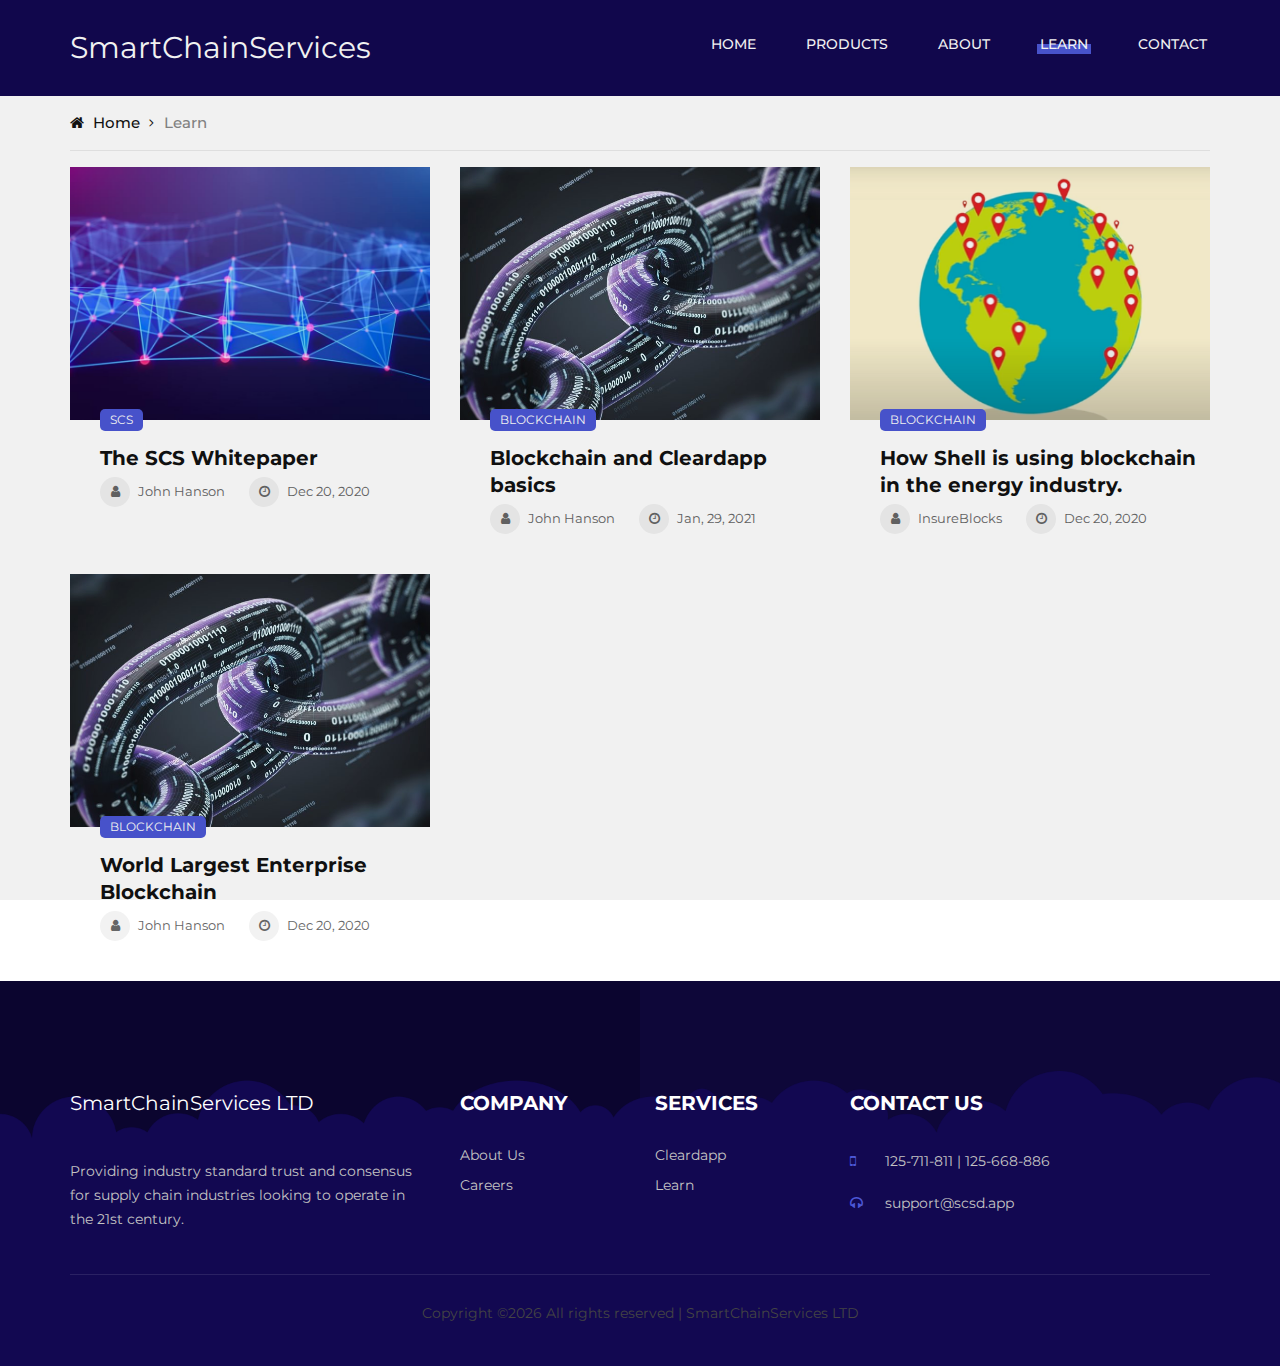
<file: learn.html>
<!DOCTYPE html>
<html lang="zxx">

<head>
    <meta charset="UTF-8">
    <meta name="description" content="SmartChainServices LTD">
    <meta name="viewport" content="width=device-width, initial-scale=1.0">
    <meta http-equiv="X-UA-Compatible" content="ie=edge">
    <title>SmartChainServices</title>

    <!-- Google Font -->
    <link href="https://fonts.googleapis.com/css?family=Montserrat:400,500,600,700,800,900&display=swap"
        rel="stylesheet">

    <!-- Css Styles -->
    <link rel="stylesheet" href="css/bootstrap.min.css" type="text/css">
    <link rel="stylesheet" href="css/font-awesome.min.css" type="text/css">
    <link rel="stylesheet" href="css/elegant-icons.css" type="text/css">
    <link rel="stylesheet" href="css/flaticon.css" type="text/css">
    <link rel="stylesheet" href="css/owl.carousel.min.css" type="text/css">
    <link rel="stylesheet" href="css/slicknav.min.css" type="text/css">
    <link rel="stylesheet" href="css/style.css" type="text/css">
</head>

<body>
    <!-- Page Preloder -->
    <div id="preloder">
        <div class="loader"></div>
    </div>

    <!-- Offcanvas Menu Begin -->
    <div class="offcanvas__menu__overlay"></div>
    <div class="offcanvas__menu__wrapper">
        <div class="canvas__close">
            <span class="fa fa-times-circle-o"></span>
        </div>
        <div class="offcanvas__logo">
            <h3 style='color: white; font-size: 30px;'>SCS</h3>
        </div>
        <nav class="offcanvas__menu mobile-menu">
            <ul>
                <li class="active"><a href="./index.html">Home</a></li>
                <li><a href="./products.html">Products</a></li>
                <li><a href="./about.html">About</a></li>
                <li><a href="./learn.html">Learn</a></li>
                <li><a href="./contact.html">Contact</a></li>
            </ul>
        </nav>
        <div id="mobile-menu-wrap"></div>
        <div class="offcanvas__info">
            <ul>
                <li><span class="icon_phone"></span> +1 123-456-7890</li>
                <li><span class="fa fa-envelope"></span> Support@gmail.com</li>
            </ul>
        </div>
    </div>
    <!-- Offcanvas Menu End -->

    <!-- Header Section Begin -->
    <header class="header-section header-normal">
        <div class="container">
            <div class="row">
                <div class="col-lg-3 col-md-3">
                    <div class="header__logo">
                        <h3 style='color: white; font-size: 30px;'>SmartChainServices</h3>
                    </div>
                </div>
                <div class="col-lg-9 col-md-9">
                    <nav class="header__menu">
                        <ul>
                            <li><a href="./index.html">Home</a></li>
                            <li><a href="./products.html">Products</a></li>
                            <li><a href="./about.html">About</a></li>
                            <li class='active'><a href="./learn.html">Learn</a></li>
                            <li><a href="./contact.html">Contact</a></li>
                        </ul>
                    </nav>
                </div>
            </div>
            <div class="canvas__open">
                <span class="fa fa-bars"></span>
            </div>
        </div>
    </header>
    <!-- Header End -->


    <!-- Breadcrumb Begin -->
    <div class="breadcrumb-section">
        <div class="container">
            <div class="row">
                <div class="col-lg-12">
                    <div class="breadcrumb__option">
                        <a href="./index.html"><span class="fa fa-home"></span> Home</a>
                        <span>Learn</span>
                    </div>
                </div>
            </div>
        </div>
    </div>
    <!-- Breadcrumb End -->

    <!-- Blog Section Begin -->
    <section class="blog-section mt-3">
        <div class="container">
            <div class="row">
                <div class="col-lg-12">
                    <div class="row">
                        <div class="col-lg-4 col-md-4 col-sm-4">
                            <div class="blog__item">
                                <div class="blog__pic set-bg" data-setbg="./articles/scs-thesis.jpg">
                                    <div class="label">SCS</div>
                                </div>
                                <div class="blog__text">
                                    <h5><a href="./articles/scs-whitepaper.html">The SCS Whitepaper</a></h5>
                                    <ul>
                                        <li><i class="fa fa-user"></i> John Hanson</li>
                                        <li><i class="fa fa-clock-o"></i> Dec 20, 2020</li>
                                    </ul>
                                </div>
                            </div>
                        </div>
                        <div class="col-lg-4 col-md-4 col-sm-4">
                            <div class="blog__item">
                                <div class="blog__pic set-bg" data-setbg="./articles/blockchain-basics.jpg">
                                    <div class="label">Blockchain</div>
                                </div>
                                <div class="blog__text">
                                    <h5><a href="./articles/blockchain-basics.html">Blockchain and Cleardapp basics</a></h5>
                                    <ul>
                                        <li><i class="fa fa-user"></i> John Hanson</li>
                                        <li><i class="fa fa-clock-o"></i> Jan, 29, 2021</li>
                                    </ul>
                                </div>
                            </div>
                        </div>
                        <div class="col-lg-4 col-md-4 col-sm-4">
                            <div class="blog__item">
                                <div class="blog__pic set-bg" data-setbg="img/learn/shell.png">
                                    <div class="label">Blockchain</div>
                                </div>
                                <div class="blog__text">
                                    <h5><a href="https://insureblocks.com/ep-140-how-shell-is-using-blockchain-in-the-energy-industry/">How Shell is using blockchain in the energy industry.</a></h5>
                                    <ul>
                                        <li><i class="fa fa-user"></i> InsureBlocks</li>
                                        <li><i class="fa fa-clock-o"></i> Dec 20, 2020</li>
                                    </ul>
                                </div>
                            </div>
                        </div>
                        <!--
                        <div class="col-lg-12">
                            <div class="load-more">
                                <a href="#" class="primary-btn">Load more posts</a>
                            </div>
                        </div>
                    -->
                    </div>
                    <div class="row">
                        <div class="col-lg-4 col-md-4 col-sm-4">
                            <div class="blog__item">
                                <div class="blog__pic set-bg" data-setbg="./articles/blockchain-basics.jpg">
                                    <div class="label">Blockchain</div>
                                </div>
                                <div class="blog__text">
                                    <h5><a href="./articles/enterprice-blockchain.html">World Largest Enterprise Blockchain</a></h5>
                                    <ul>
                                        <li><i class="fa fa-user"></i> John Hanson</li>
                                        <li><i class="fa fa-clock-o"></i> Dec 20, 2020</li>
                                    </ul>
                                </div>
                            </div>
                        </div>
                    </div>
                    <!--<div class="row">
                        <div class="col-lg-4 col-md-4 col-sm-4">
                            <div class="blog__item">
                                <div class="blog__pic set-bg" data-setbg="./articles/private-public-blockchains.jpg">
                                    <div class="label">BLOCKCHAIN</div>
                                </div>
                                <div class="blog__text">
                                    <h5><a href="./articles/private-public-blockchains.html">Private Vs Public Permissioned Blockchains</a></h5>
                                    <ul>
                                        <li><i class="fa fa-user"></i> John Hanson</li>
                                        <li><i class="fa fa-clock-o"></i> Dec 20, 2020</li>
                                    </ul>
                                </div>
                            </div>
                        </div>
                    </div> -->
                </div>
            </div>
        </div>
    </section>
    <!-- Blog Section End -->

    <!-- Footer Section Begin -->
    <footer class="footer-section ">
        <div class="footer__top">
        </div>
        <div class="footer__text set-bg" data-setbg="img/footer-bg.png">
            <div class="container">
                <div class="row">
                    <div class="col-lg-4 col-md-6 col-sm-12">
                        <div class="footer__text-about">
                            <div class="footer__logo">
                                <a href="./index.html"><p style='color:white; font-size: 20px;'>SmartChainServices LTD</p></a>
                            </div>
                            <p>Providing industry standard trust and consensus for supply chain industries looking to operate in the 21st century.</p>
                        </div>
                    </div>
                    <div class="col-lg-2 col-md-6 col-sm-6">
                        <div class="footer__text-widget">
                            <h5>Company</h5>
                            <ul>
                                <li><a href="./about.html">About Us</a></li>
                                <li><a href="./carrers.html">Careers</a></li>
                            </ul>
                        </div>
                    </div>
                    <div class="col-lg-2 col-md-6 col-sm-6">
                        <div class="footer__text-widget">
                            <h5>Services</h5>
                            <ul>
                                <li><a href="./cleardapp.html">Cleardapp</a></li>
                                <li><a href="./learn.html">Learn</a></li>
                            </ul>
                        </div>
                    </div>
                    <div class="col-lg-4 col-md-6 col-sm-12">
                        <div class="footer__text-widget">
                            <h5>cONTACT US</h5>
                            <ul class="footer__widget-info">
                                <li><span class="fa fa-mobile"></span> 125-711-811 | 125-668-886</li>
                                <li><span class="fa fa-headphones"></span> support@scsd.app</li>
                            </ul>
                        </div>
                    </div>
                </div>
                <div class="footer__text-copyright">
                    <p><!-- Link back to Colorlib can't be removed. Template is licensed under CC BY 3.0. -->
  Copyright &copy;<script>document.write(new Date().getFullYear());</script> All rights reserved | SmartChainServices LTD</a>
  <!-- Link back to Colorlib can't be removed. Template is licensed under CC BY 3.0. --></p>
                </div>
            </div>
        </div>
    </footer>
    <!-- Footer Section End -->

    <!-- Js Plugins -->
    <script src="js/jquery-3.3.1.min.js"></script>
    <script src="js/bootstrap.min.js"></script>
    <script src="js/jquery.slicknav.js"></script>
    <script src="js/owl.carousel.min.js"></script>
    <script src="js/main.js"></script>
</body>

</html>
</file>
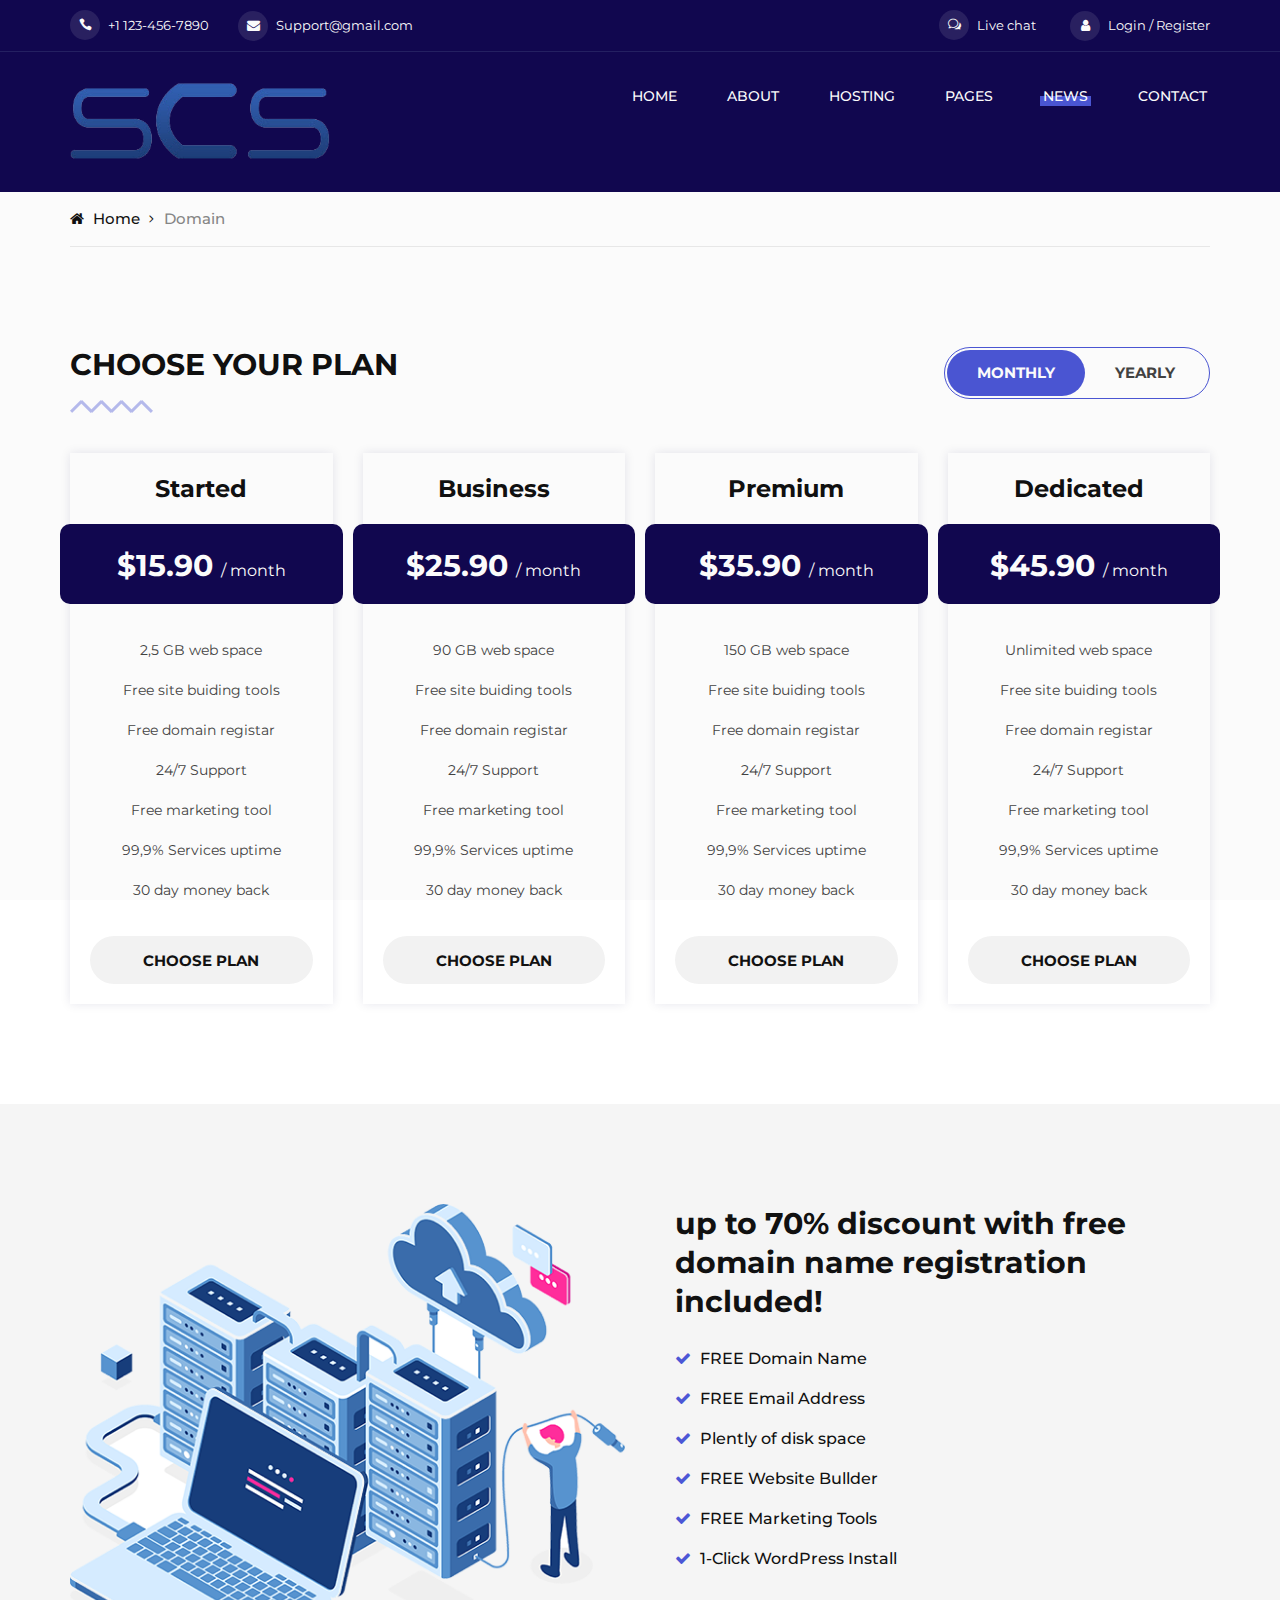
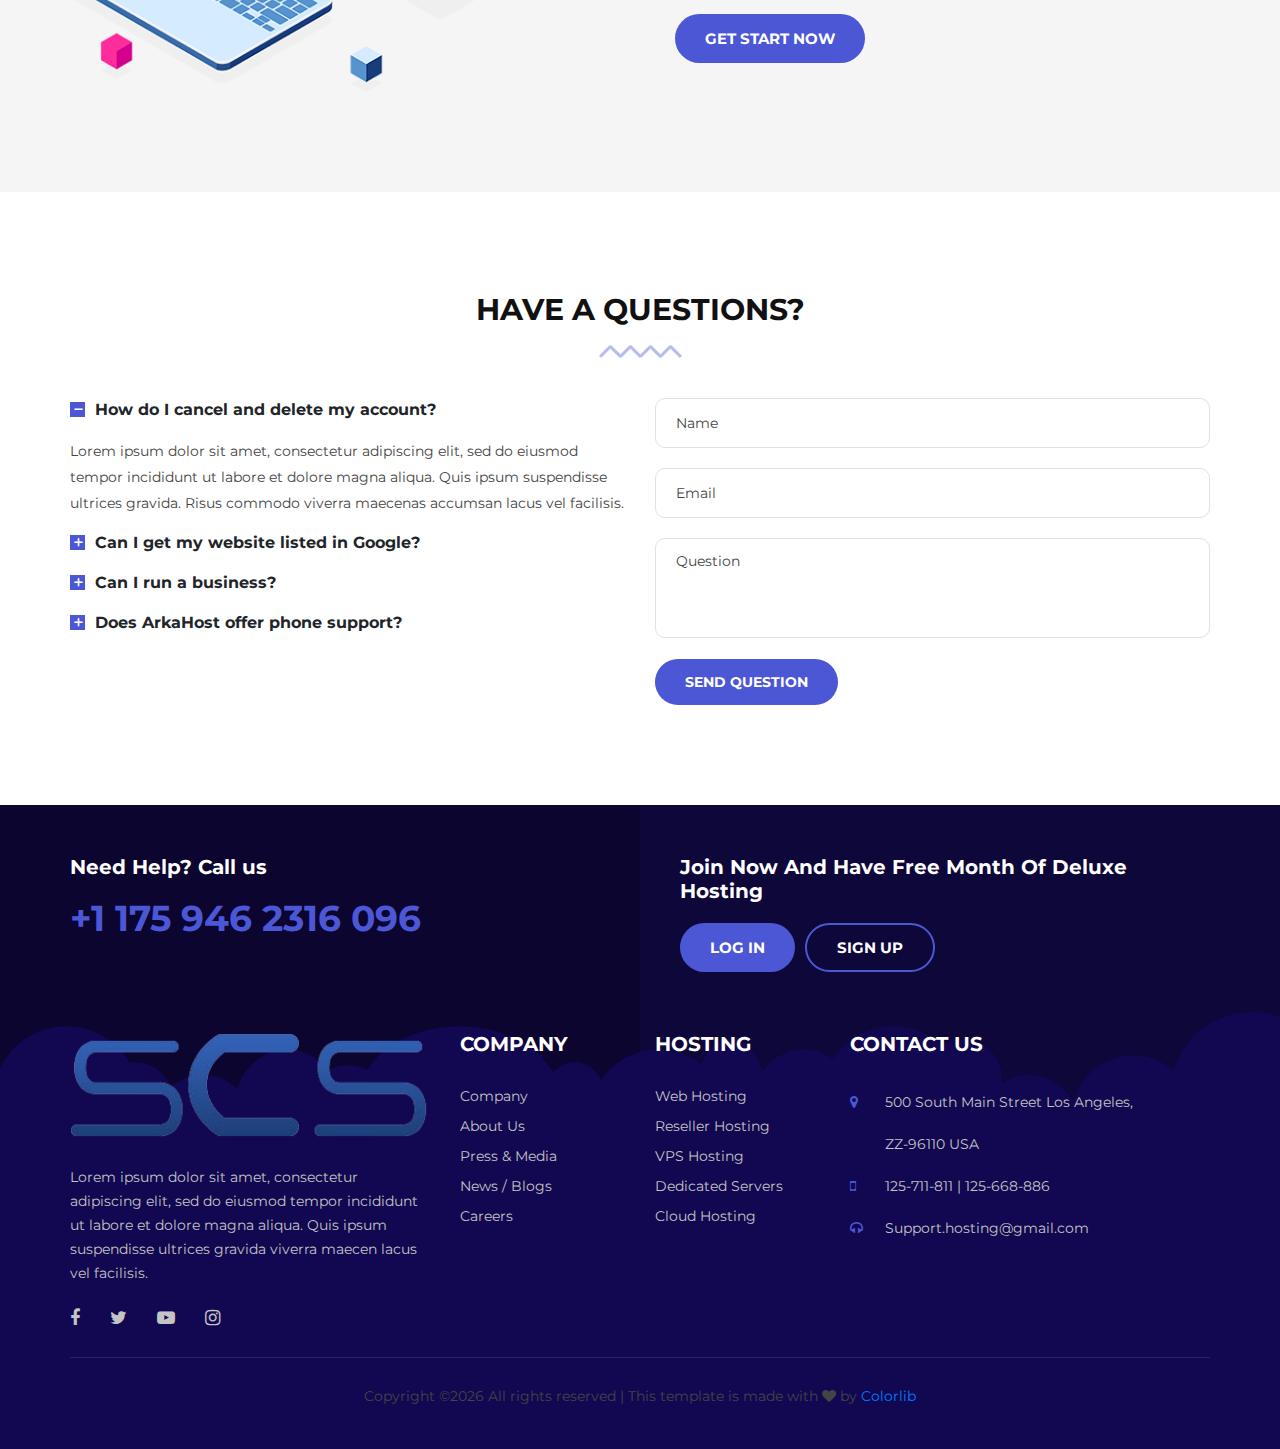
<file: pricing.html>
<!DOCTYPE html>
<html lang="zxx">

<head>
    <meta charset="UTF-8">
    <meta name="description" content="Deerhost Template">
    <meta name="keywords" content="Deerhost, unica, creative, html">
    <meta name="viewport" content="width=device-width, initial-scale=1.0">
    <meta http-equiv="X-UA-Compatible" content="ie=edge">
    <title>DEERHOST | Template</title>

    <!-- Google Font -->
    <link href="https://fonts.googleapis.com/css?family=Montserrat:400,500,600,700,800,900&display=swap"
        rel="stylesheet">

    <!-- Css Styles -->
    <link rel="stylesheet" href="css/bootstrap.min.css" type="text/css">
    <link rel="stylesheet" href="css/font-awesome.min.css" type="text/css">
    <link rel="stylesheet" href="css/elegant-icons.css" type="text/css">
    <link rel="stylesheet" href="css/flaticon.css" type="text/css">
    <link rel="stylesheet" href="css/owl.carousel.min.css" type="text/css">
    <link rel="stylesheet" href="css/slicknav.min.css" type="text/css">
    <link rel="stylesheet" href="css/style.css" type="text/css">
</head>

<body>
    <!-- Page Preloder -->
    <div id="preloder">
        <div class="loader"></div>
    </div>

    <!-- Offcanvas Menu Begin -->
    <div class="offcanvas__menu__overlay"></div>
    <div class="offcanvas__menu__wrapper">
        <div class="canvas__close">
            <span class="fa fa-times-circle-o"></span>
        </div>
        <div class="offcanvas__logo">
            <a href="#"><img src="img/logo.png" alt=""></a>
        </div>
        <nav class="offcanvas__menu mobile-menu">
            <ul>
                <li class="active"><a href="./index.html">Home</a></li>
                <li><a href="./about.html">About</a></li>
                <li><a href="./hosting.html">Hosting</a></li>
                <li><a href="#">Pages</a>
                    <ul class="dropdown">
                        <li><a href="./pricing.html">Pricing</a></li>
                        <li><a href="./blog-details.html">Blog Details</a></li>
                        <li><a href="./404.html">404</a></li>
                    </ul>
                </li>
                <li><a href="./blog.html">News</a></li>
                <li><a href="./contact.html">Contact</a></li>
            </ul>
        </nav>
        <div id="mobile-menu-wrap"></div>
        <div class="offcanvas__auth">
            <ul>
                <li><a href="#"><span class="icon_chat_alt"></span> Live chat</a></li>
                <li><a href="#"><span class="fa fa-user"></span> Login / Register</a></li>
            </ul>
        </div>
        <div class="offcanvas__info">
            <ul>
                <li><span class="icon_phone"></span> +1 123-456-7890</li>
                <li><span class="fa fa-envelope"></span> Support@gmail.com</li>
            </ul>
        </div>
    </div>
    <!-- Offcanvas Menu End -->

    <!-- Header Section Begin -->
    <header class="header-section header-normal">
        <div class="header__info">
            <div class="container">
                <div class="row">
                    <div class="col-lg-6 col-md-6">
                        <div class="header__info-left">
                            <ul>
                                <li><span class="icon_phone"></span> +1 123-456-7890</li>
                                <li><span class="fa fa-envelope"></span> Support@gmail.com</li>
                            </ul>
                        </div>
                    </div>
                    <div class="col-lg-6 col-md-6">
                        <div class="header__info-right">
                            <ul>
                                <li><a href="#"><span class="icon_chat_alt"></span> Live chat</a></li>
                                <li><a href="#"><span class="fa fa-user"></span> Login / Register</a></li>
                            </ul>
                        </div>
                    </div>
                </div>
            </div>
        </div>
        <div class="container">
            <div class="row">
                <div class="col-lg-3 col-md-3">
                    <div class="header__logo">
                        <a href="./index.html"><img src="img/logo.png" alt=""></a>
                    </div>
                </div>
                <div class="col-lg-9 col-md-9">
                    <nav class="header__menu">
                        <ul>
                            <li><a href="./index.html">Home</a></li>
                            <li><a href="./about.html">About</a></li>
                            <li><a href="./hosting.html">Hosting</a></li>
                            <li><a href="#">Pages</a>
                                <ul class="dropdown">
                                    <li><a href="./pricing.html">Pricing</a></li>
                                    <li><a href="./blog-details.html">Blog Details</a></li>
                                    <li><a href="./404.html">404</a></li>
                                </ul>
                            </li>
                            <li class="active"><a href="./blog.html">News</a></li>
                            <li><a href="./contact.html">Contact</a></li>
                        </ul>
                    </nav>
                </div>
            </div>
            <div class="canvas__open">
                <span class="fa fa-bars"></span>
            </div>
        </div>
    </header>
    <!-- Header End -->

    <!-- Breadcrumb Begin -->
    <div class="breadcrumb-section">
        <div class="container">
            <div class="row">
                <div class="col-lg-12">
                    <div class="breadcrumb__option">
                        <a href="./index.html"><span class="fa fa-home"></span> Home</a>
                        <span>Domain</span>
                    </div>
                </div>
            </div>
        </div>
    </div>
    <!-- Breadcrumb End -->

    <!-- Pricing Section Begin -->
    <section class="pricing-section spad">
        <div class="container">
            <div class="row">
                <div class="col-lg-7 col-md-7">
                    <div class="section-title normal-title">
                        <h3>Choose your plan</h3>
                    </div>
                </div>
                <div class="col-lg-5 col-md-5">
                    <div class="pricing__swipe-btn">
                        <label for="month" class="active">Monthly
                            <input type="radio" id="month">
                        </label>
                        <label for="yearly">Yearly
                            <input type="radio" id="yearly">
                        </label>
                    </div>
                </div>
            </div>
            <div class="row monthly__plans active">
                <div class="col-lg-3 col-md-6 col-sm-6">
                    <div class="pricing__item">
                        <h4>Started</h4>
                        <h3>$15.90 <span>/ month</span></h3>
                        <ul>
                            <li>2,5 GB web space</li>
                            <li>Free site buiding tools</li>
                            <li>Free domain registar</li>
                            <li>24/7 Support</li>
                            <li>Free marketing tool</li>
                            <li>99,9% Services uptime</li>
                            <li>30 day money back</li>
                        </ul>
                        <a href="#" class="primary-btn">Choose plan</a>
                    </div>
                </div>
                <div class="col-lg-3 col-md-6 col-sm-6">
                    <div class="pricing__item">
                        <h4>Business</h4>
                        <h3>$25.90 <span>/ month</span></h3>
                        <ul>
                            <li>90 GB web space</li>
                            <li>Free site buiding tools</li>
                            <li>Free domain registar</li>
                            <li>24/7 Support</li>
                            <li>Free marketing tool</li>
                            <li>99,9% Services uptime</li>
                            <li>30 day money back</li>
                        </ul>
                        <a href="#" class="primary-btn">Choose plan</a>
                    </div>
                </div>
                <div class="col-lg-3 col-md-6 col-sm-6">
                    <div class="pricing__item">
                        <h4>Premium</h4>
                        <h3>$35.90 <span>/ month</span></h3>
                        <ul>
                            <li>150 GB web space</li>
                            <li>Free site buiding tools</li>
                            <li>Free domain registar</li>
                            <li>24/7 Support</li>
                            <li>Free marketing tool</li>
                            <li>99,9% Services uptime</li>
                            <li>30 day money back</li>
                        </ul>
                        <a href="#" class="primary-btn">Choose plan</a>
                    </div>
                </div>
                <div class="col-lg-3 col-md-6 col-sm-6">
                    <div class="pricing__item">
                        <h4>Dedicated</h4>
                        <h3>$45.90 <span>/ month</span></h3>
                        <ul>
                            <li>Unlimited web space</li>
                            <li>Free site buiding tools</li>
                            <li>Free domain registar</li>
                            <li>24/7 Support</li>
                            <li>Free marketing tool</li>
                            <li>99,9% Services uptime</li>
                            <li>30 day money back</li>
                        </ul>
                        <a href="#" class="primary-btn">Choose plan</a>
                    </div>
                </div>
            </div>
            <div class="row yearly__plans">
                <div class="col-lg-3 col-md-6 col-sm-6">
                    <div class="pricing__item">
                        <h4>Started</h4>
                        <h3>$150 <span>/ month</span></h3>
                        <ul>
                            <li>2,5 GB web space</li>
                            <li>Free site buiding tools</li>
                            <li>Free domain registar</li>
                            <li>24/7 Support</li>
                            <li>Free marketing tool</li>
                            <li>99,9% Services uptime</li>
                            <li>30 day money back</li>
                        </ul>
                        <a href="#" class="primary-btn">Choose plan</a>
                    </div>
                </div>
                <div class="col-lg-3 col-md-6 col-sm-6">
                    <div class="pricing__item">
                        <h4>Business</h4>
                        <h3>$250 <span>/ month</span></h3>
                        <ul>
                            <li>90 GB web space</li>
                            <li>Free site buiding tools</li>
                            <li>Free domain registar</li>
                            <li>24/7 Support</li>
                            <li>Free marketing tool</li>
                            <li>99,9% Services uptime</li>
                            <li>30 day money back</li>
                        </ul>
                        <a href="#" class="primary-btn">Choose plan</a>
                    </div>
                </div>
                <div class="col-lg-3 col-md-6 col-sm-6">
                    <div class="pricing__item">
                        <h4>Premium</h4>
                        <h3>$350 <span>/ month</span></h3>
                        <ul>
                            <li>150 GB web space</li>
                            <li>Free site buiding tools</li>
                            <li>Free domain registar</li>
                            <li>24/7 Support</li>
                            <li>Free marketing tool</li>
                            <li>99,9% Services uptime</li>
                            <li>30 day money back</li>
                        </ul>
                        <a href="#" class="primary-btn">Choose plan</a>
                    </div>
                </div>
                <div class="col-lg-3 col-md-6 col-sm-6">
                    <div class="pricing__item">
                        <h4>Dedicated</h4>
                        <h3>$450 <span>/ month</span></h3>
                        <ul>
                            <li>Unlimited web space</li>
                            <li>Free site buiding tools</li>
                            <li>Free domain registar</li>
                            <li>24/7 Support</li>
                            <li>Free marketing tool</li>
                            <li>99,9% Services uptime</li>
                            <li>30 day money back</li>
                        </ul>
                        <a href="#" class="primary-btn">Choose plan</a>
                    </div>
                </div>
            </div>
        </div>
    </section>
    <!-- Pricing Section End -->

    <!-- Choose Plan Section Begin -->
    <section class="choose-plan-section pricing-page spad">
        <div class="container">
            <div class="row">
                <div class="col-lg-6">
                    <img src="img/choose-plan.png" alt="">
                </div>
                <div class="col-lg-6">
                    <div class="plan__text">
                        <h3>up to 70% discount with free domain name registration included!</h3>
                        <ul>
                            <li><span class="fa fa-check"></span> FREE Domain Name</li>
                            <li><span class="fa fa-check"></span> FREE Email Address</li>
                            <li><span class="fa fa-check"></span> Plently of disk space</li>
                            <li><span class="fa fa-check"></span> FREE Website Bullder</li>
                            <li><span class="fa fa-check"></span> FREE Marketing Tools</li>
                            <li><span class="fa fa-check"></span> 1-Click WordPress Install</li>
                        </ul>
                        <a href="#" class="primary-btn">Get start now</a>
                    </div>
                </div>
            </div>
        </div>
    </section>
    <!-- Choose Plan Section End -->

    <!-- Question Section Begin -->
    <section class="question-section spad">
        <div class="container">
            <div class="row">
                <div class="col-lg-12">
                    <div class="section-title">
                        <h3>Have a questions?</h3>
                    </div>
                </div>
            </div>
            <div class="row">
                <div class="col-lg-6">
                    <div class="question__accordin">
                        <div class="accordion" id="accordionExample">
                            <div class="card">
                                <div class="card-heading active">
                                    <a class="active" data-toggle="collapse" data-target="#collapseOne">
                                        How do I cancel and delete my account?
                                    </a>
                                </div>
                                <div id="collapseOne" class="collapse show" data-parent="#accordionExample">
                                    <div class="card-body">
                                        <p>Lorem ipsum dolor sit amet, consectetur adipiscing elit, sed do eiusmod
                                            tempor incididunt ut labore et dolore magna aliqua. Quis ipsum suspendisse
                                            ultrices gravida. Risus commodo viverra maecenas accumsan lacus vel
                                            facilisis. </p>
                                    </div>
                                </div>
                            </div>
                            <div class="card">
                                <div class="card-heading">
                                    <a data-toggle="collapse" data-target="#collapseTwo">
                                        Can I get my website listed in Google?
                                    </a>
                                </div>
                                <div id="collapseTwo" class="collapse" data-parent="#accordionExample">
                                    <div class="card-body">
                                        <p>Lorem ipsum dolor sit amet, consectetur adipiscing elit, sed do eiusmod
                                            tempor incididunt ut labore et dolore magna aliqua. Quis ipsum suspendisse
                                            ultrices gravida. Risus commodo viverra maecenas accumsan lacus vel
                                            facilisis. </p>
                                    </div>
                                </div>
                            </div>
                            <div class="card">
                                <div class="card-heading">
                                    <a data-toggle="collapse" data-target="#collapseThree">
                                        Can I run a business?
                                    </a>
                                </div>
                                <div id="collapseThree" class="collapse" data-parent="#accordionExample">
                                    <div class="card-body">
                                        <p>Lorem ipsum dolor sit amet, consectetur adipiscing elit, sed do eiusmod
                                            tempor incididunt ut labore et dolore magna aliqua. Quis ipsum suspendisse
                                            ultrices gravida. Risus commodo viverra maecenas accumsan lacus vel
                                            facilisis. </p>
                                    </div>
                                </div>
                            </div>
                            <div class="card">
                                <div class="card-heading">
                                    <a data-toggle="collapse" data-target="#collapseFour">
                                        Does ArkaHost offer phone support?
                                    </a>
                                </div>
                                <div id="collapseFour" class="collapse" data-parent="#accordionExample">
                                    <div class="card-body">
                                        <p>Lorem ipsum dolor sit amet, consectetur adipiscing elit, sed do eiusmod
                                            tempor incididunt ut labore et dolore magna aliqua. Quis ipsum suspendisse
                                            ultrices gravida. Risus commodo viverra maecenas accumsan lacus vel
                                            facilisis. </p>
                                    </div>
                                </div>
                            </div>
                        </div>
                    </div>
                </div>
                <div class="col-lg-6">
                    <form action="#" class="question-form">
                        <input type="text" placeholder="Name">
                        <input type="text" placeholder="Email">
                        <textarea placeholder="Question"></textarea>
                        <button type="submit" class="site-btn">Send question</button>
                    </form>
                </div>
            </div>
        </div>
    </section>
    <!-- Question Section End -->

    <!-- Footer Section Begin -->
    <footer class="footer-section">
        <div class="footer__top">
            <div class="container">
                <div class="row">
                    <div class="col-lg-6 col-md-6">
                        <div class="footer__top-call">
                            <h5>Need Help? Call us</h5>
                            <h2>+1 175 946 2316 096</h2>
                        </div>
                    </div>
                    <div class="col-lg-6 col-md-6">
                        <div class="footer__top-auth">
                            <h5>Join Now And Have Free Month Of Deluxe Hosting</h5>
                            <a href="#" class="primary-btn">Log in</a>
                            <a href="#" class="primary-btn sign-up">Sign Up</a>
                        </div>
                    </div>
                </div>
            </div>
        </div>
        <div class="footer__text set-bg" data-setbg="img/footer-bg.png">
            <div class="container">
                <div class="row">
                    <div class="col-lg-4 col-md-6 col-sm-12">
                        <div class="footer__text-about">
                            <div class="footer__logo">
                                <a href="./index.html"><img src="img/logo.png" alt=""></a>
                            </div>
                            <p>Lorem ipsum dolor sit amet, consectetur adipiscing elit, sed do eiusmod tempor incididunt
                                ut labore et dolore magna aliqua. Quis ipsum suspendisse ultrices gravida viverra maecen
                                lacus vel facilisis. </p>
                            <div class="footer__social">
                                <a href="#"><i class="fa fa-facebook"></i></a>
                                <a href="#"><i class="fa fa-twitter"></i></a>
                                <a href="#"><i class="fa fa-youtube-play"></i></a>
                                <a href="#"><i class="fa fa-instagram"></i></a>
                            </div>
                        </div>
                    </div>
                    <div class="col-lg-2 col-md-6 col-sm-6">
                        <div class="footer__text-widget">
                            <h5>Company</h5>
                            <ul>
                                <li><a href="#">Company</a></li>
                                <li><a href="#">About Us</a></li>
                                <li><a href="#">Press & Media</a></li>
                                <li><a href="#">News / Blogs</a></li>
                                <li><a href="#">Careers</a></li>
                            </ul>
                        </div>
                    </div>
                    <div class="col-lg-2 col-md-6 col-sm-6">
                        <div class="footer__text-widget">
                            <h5>Hosting</h5>
                            <ul>
                                <li><a href="#">Web Hosting</a></li>
                                <li><a href="#">Reseller Hosting</a></li>
                                <li><a href="#">VPS Hosting</a></li>
                                <li><a href="#">Dedicated Servers</a></li>
                                <li><a href="#">Cloud Hosting</a></li>
                            </ul>
                        </div>
                    </div>
                    <div class="col-lg-4 col-md-6 col-sm-12">
                        <div class="footer__text-widget">
                            <h5>cONTACT US</h5>
                            <ul class="footer__widget-info">
                                <li><span class="fa fa-map-marker"></span> 500 South Main Street Los Angeles,<br />
                                    ZZ-96110 USA</li>
                                <li><span class="fa fa-mobile"></span> 125-711-811 | 125-668-886</li>
                                <li><span class="fa fa-headphones"></span> Support.hosting@gmail.com</li>
                            </ul>
                        </div>
                    </div>
                </div>
                <div class="footer__text-copyright">
                    <p><!-- Link back to Colorlib can't be removed. Template is licensed under CC BY 3.0. -->
  Copyright &copy;<script>document.write(new Date().getFullYear());</script> All rights reserved | This template is made with <i class="fa fa-heart" aria-hidden="true"></i> by <a href="https://colorlib.com" target="_blank">Colorlib</a>
  <!-- Link back to Colorlib can't be removed. Template is licensed under CC BY 3.0. --></p>
                </div>
            </div>
        </div>
    </footer>
    <!-- Footer Section End -->

    <!-- Js Plugins -->
    <script src="js/jquery-3.3.1.min.js"></script>
    <script src="js/bootstrap.min.js"></script>
    <script src="js/jquery.slicknav.js"></script>
    <script src="js/owl.carousel.min.js"></script>
    <script src="js/main.js"></script>
</body>

</html>
</file>
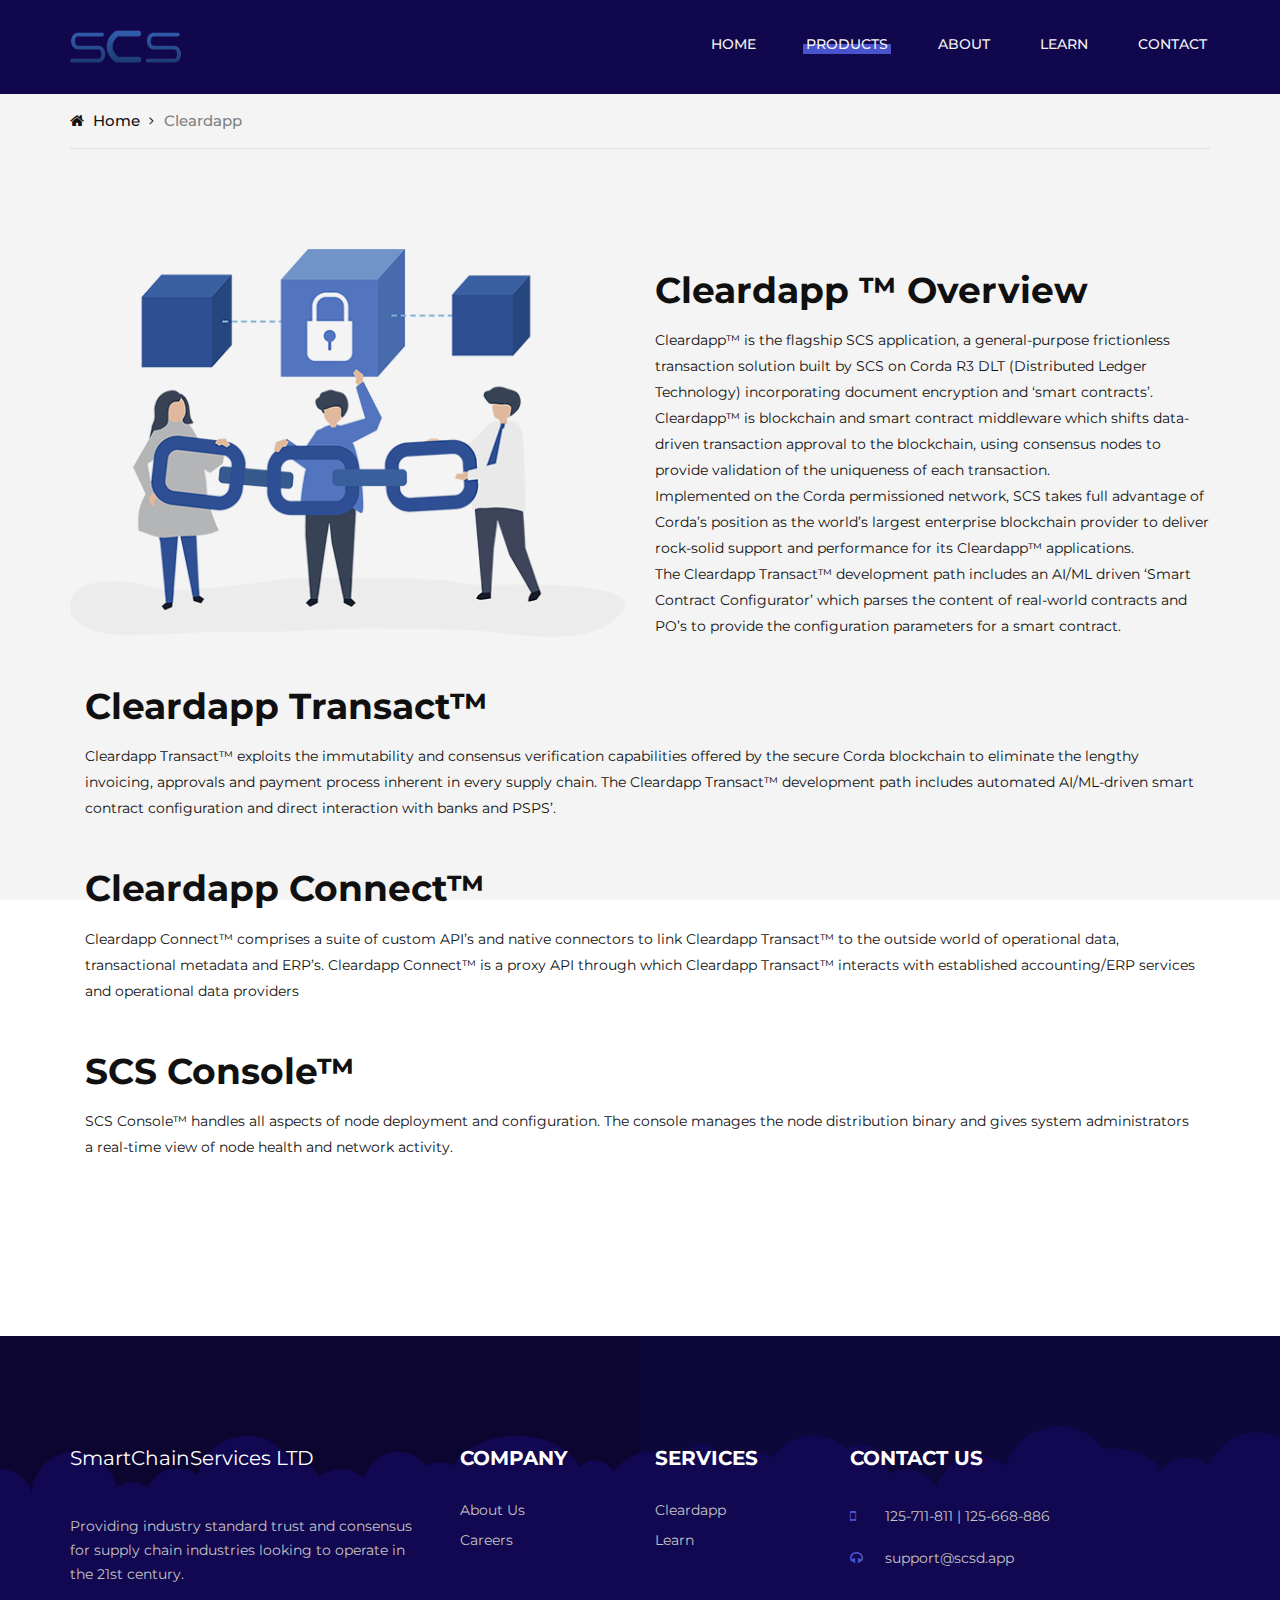
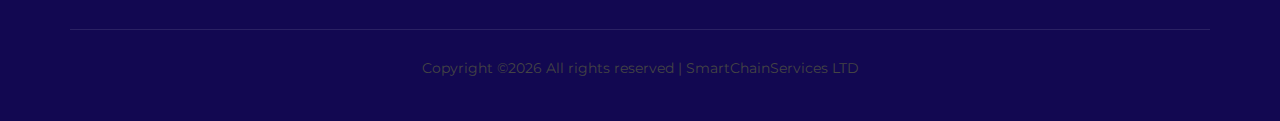
<file: products.html>
<!DOCTYPE html>
<html lang="zxx">

<head>
    <meta charset="UTF-8">
    <meta name="description" content="SmartChainServices LTD">
    <meta name="viewport" content="width=device-width, initial-scale=1.0">
    <meta http-equiv="X-UA-Compatible" content="ie=edge">
    <title>SmartChainServices</title>

    <!-- Google Font -->
    <link href="https://fonts.googleapis.com/css?family=Montserrat:400,500,600,700,800,900&display=swap"
        rel="stylesheet">

    <!-- Css Styles -->
    <link rel="stylesheet" href="css/bootstrap.min.css" type="text/css">
    <link rel="stylesheet" href="css/font-awesome.min.css" type="text/css">
    <link rel="stylesheet" href="css/elegant-icons.css" type="text/css">
    <link rel="stylesheet" href="css/flaticon.css" type="text/css">
    <link rel="stylesheet" href="css/owl.carousel.min.css" type="text/css">
    <link rel="stylesheet" href="css/slicknav.min.css" type="text/css">
    <link rel="stylesheet" href="css/style.css" type="text/css">
</head>

<body>
    <!-- Page Preloder -->
    <div id="preloder">
        <div class="loader"></div>
    </div>

    <!-- Offcanvas Menu Begin -->
    <div class="offcanvas__menu__overlay"></div>
    <div class="offcanvas__menu__wrapper">
        <div class="canvas__close">
            <span class="fa fa-times-circle-o"></span>
        </div>
        <div class="offcanvas__logo">
            <h3 style='color: white; font-size: 30px;'>SCS</h3>
        </div>
        <nav class="offcanvas__menu mobile-menu">
            <ul>
                <li><a href="./index.html">Home</a></li>
                <li><a href="./products.html">Products</a></li>
                <li><a href="./about.html">About</a></li>
                <li><a href="./learn.html">Learn</a></li>
                <li><a href="./contact.html">Contact</a></li>
            </ul>
        </nav>
        <div id="mobile-menu-wrap"></div>
        <div class="offcanvas__info">
            <ul>
                <li><span class="icon_phone"></span> +1 123-456-7890</li>
                <li><span class="fa fa-envelope"></span> Support@gmail.com</li>
            </ul>
        </div>
    </div>
    <!-- Offcanvas Menu End -->

    <!-- Header Section Begin -->
    <header class="header-section header-normal">
        <div class="container">
            <div class="row">
                <div class="col-lg-3 col-md-3">
                    <div class="header__logo">
                        <img src='./img/logo.png' style="height: 34px"/>
                    </div>
                </div>
                <div class="col-lg-9 col-md-9">
                    <nav class="header__menu">
                        <ul>
                            <li><a href="./index.html">Home</a></li>
                            <li class="active"><a href="./products.html">Products</a></li>
                            <li><a href="./about.html">About</a></li>
                            <li><a href="./learn.html">Learn</a></li>
                            <li><a href="./contact.html">Contact</a></li>
                        </ul>
                    </nav>
                </div>
            </div>
            <div class="canvas__open">
                <span class="fa fa-bars"></span>
            </div>
        </div>
    </header>
    <!-- Header End -->

    <!-- Breadcrumb Begin -->
    <div class="breadcrumb-section">
        <div class="container">
            <div class="row">
                <div class="col-lg-12">
                    <div class="breadcrumb__option">
                        <a href="./index.html"><span class="fa fa-home"></span> Home</a>
                        <span>Cleardapp</span>
                    </div>
                </div>
            </div>
        </div>
    </div>
    <!-- Breadcrumb End -->

    <!-- About Section Begin -->
    <section class="about-section spad" style="margin-bottom: 50px;">
        <div class="container">
            <div class="row">
                <div class="col-lg-6">
                    <div class="about__img">
                        <img src="img/about-us.png" alt="">
                    </div>
                </div>
                <div class="col-lg-6">
                    <div class="about__text">
                        <h2>Cleardapp ™ Overview</h2>
                        <p>
                            Cleardapp™ is the flagship SCS application, a general-purpose frictionless transaction solution built by SCS on Corda R3 DLT (Distributed Ledger Technology) 
                            incorporating document encryption and ‘smart contracts’. Cleardapp™ is blockchain and smart contract middleware which shifts data-driven transaction approval 
                            to the blockchain, using consensus nodes to provide validation of the uniqueness of each transaction.<br/>
                            Implemented on the Corda permissioned network, SCS takes full advantage of Corda’s position as the world’s largest enterprise blockchain provider to deliver 
                            rock-solid support and performance for its Cleardapp™ applications.<br/>
                            The Cleardapp Transact™ development path includes an AI/ML driven ‘Smart Contract Configurator’ which parses the content of real-world contracts and PO’s to 
                            provide the configuration parameters for a smart contract.
                        </p>
                    </div>
                </div>
            </div>
            <div class="col-lg-12">
                <div class="about__text">
                    <h2>Cleardapp Transact™</h2>
                    <p>
                        Cleardapp Transact™ exploits the immutability and consensus verification capabilities offered by the secure Corda blockchain to eliminate the lengthy invoicing, approvals and payment 
                        process inherent in every supply chain. The Cleardapp Transact™ development path includes automated AI/ML-driven smart contract configuration and direct interaction 
                        with banks and PSPS’.
                    </p>
                </div>
            </div>
            <div class="col-lg-12">
                <div class="about__text">
                    <h2>Cleardapp Connect™</h2>
                    <p>
                        Cleardapp Connect™ comprises a suite of custom API’s and native connectors to link Cleardapp Transact™ to the outside world of operational data, transactional metadata and ERP’s. Cleardapp Connect™ is a 
                        proxy API through which Cleardapp Transact™ interacts with established accounting/ERP services and operational data providers
                    </p>
                </div>
            </div>
            <div class="col-lg-12">
                <div class="about__text">
                    <h2>SCS Console™</h2>
                    <p>
                        SCS Console™ handles all aspects of node deployment and configuration.  The console manages the node distribution binary and gives system administrators a real-time view of node health and network activity.
                    </p>
                </div>
            </div>
        </div>
    </section>
    <!-- About Section End -->

   <!-- Footer Section Begin -->
   <footer class="footer-section ">
    <div class="footer__top">
    </div>
    <div class="footer__text set-bg" data-setbg="img/footer-bg.png">
        <div class="container">
            <div class="row">
                <div class="col-lg-4 col-md-6 col-sm-12">
                    <div class="footer__text-about">
                        <div class="footer__logo">
                            <a href="./index.html"><p style='color:white; font-size: 20px;'>SmartChainServices LTD</p></a>
                        </div>
                        <p>Providing industry standard trust and consensus for supply chain industries looking to operate in the 21st century.</p>
                    </div>
                </div>
                <div class="col-lg-2 col-md-6 col-sm-6">
                    <div class="footer__text-widget">
                        <h5>Company</h5>
                        <ul>
                            <li><a href="./about.html">About Us</a></li>
                            <li><a href="./carrers.html">Careers</a></li>
                        </ul>
                    </div>
                </div>
                <div class="col-lg-2 col-md-6 col-sm-6">
                    <div class="footer__text-widget">
                        <h5>Services</h5>
                        <ul>
                            <li><a href="./cleardapp.html">Cleardapp</a></li>
                            <li><a href="./learn.html">Learn</a></li>
                        </ul>
                    </div>
                </div>
                <div class="col-lg-4 col-md-6 col-sm-12">
                    <div class="footer__text-widget">
                        <h5>cONTACT US</h5>
                        <ul class="footer__widget-info">
                            <li><span class="fa fa-mobile"></span> 125-711-811 | 125-668-886</li>
                            <li><span class="fa fa-headphones"></span> support@scsd.app</li>
                        </ul>
                    </div>
                </div>
            </div>
            <div class="footer__text-copyright">
                <p><!-- Link back to Colorlib can't be removed. Template is licensed under CC BY 3.0. -->
Copyright &copy;<script>document.write(new Date().getFullYear());</script> All rights reserved | SmartChainServices LTD</a>
<!-- Link back to Colorlib can't be removed. Template is licensed under CC BY 3.0. --></p>
            </div>
        </div>
    </div>
</footer>
<!-- Footer Section End -->

    <!-- Js Plugins -->
    <script src="js/jquery-3.3.1.min.js"></script>
    <script src="js/bootstrap.min.js"></script>
    <script src="js/jquery.slicknav.js"></script>
    <script src="js/owl.carousel.min.js"></script>
    <script src="js/main.js"></script>
</body>

</html>
</file>
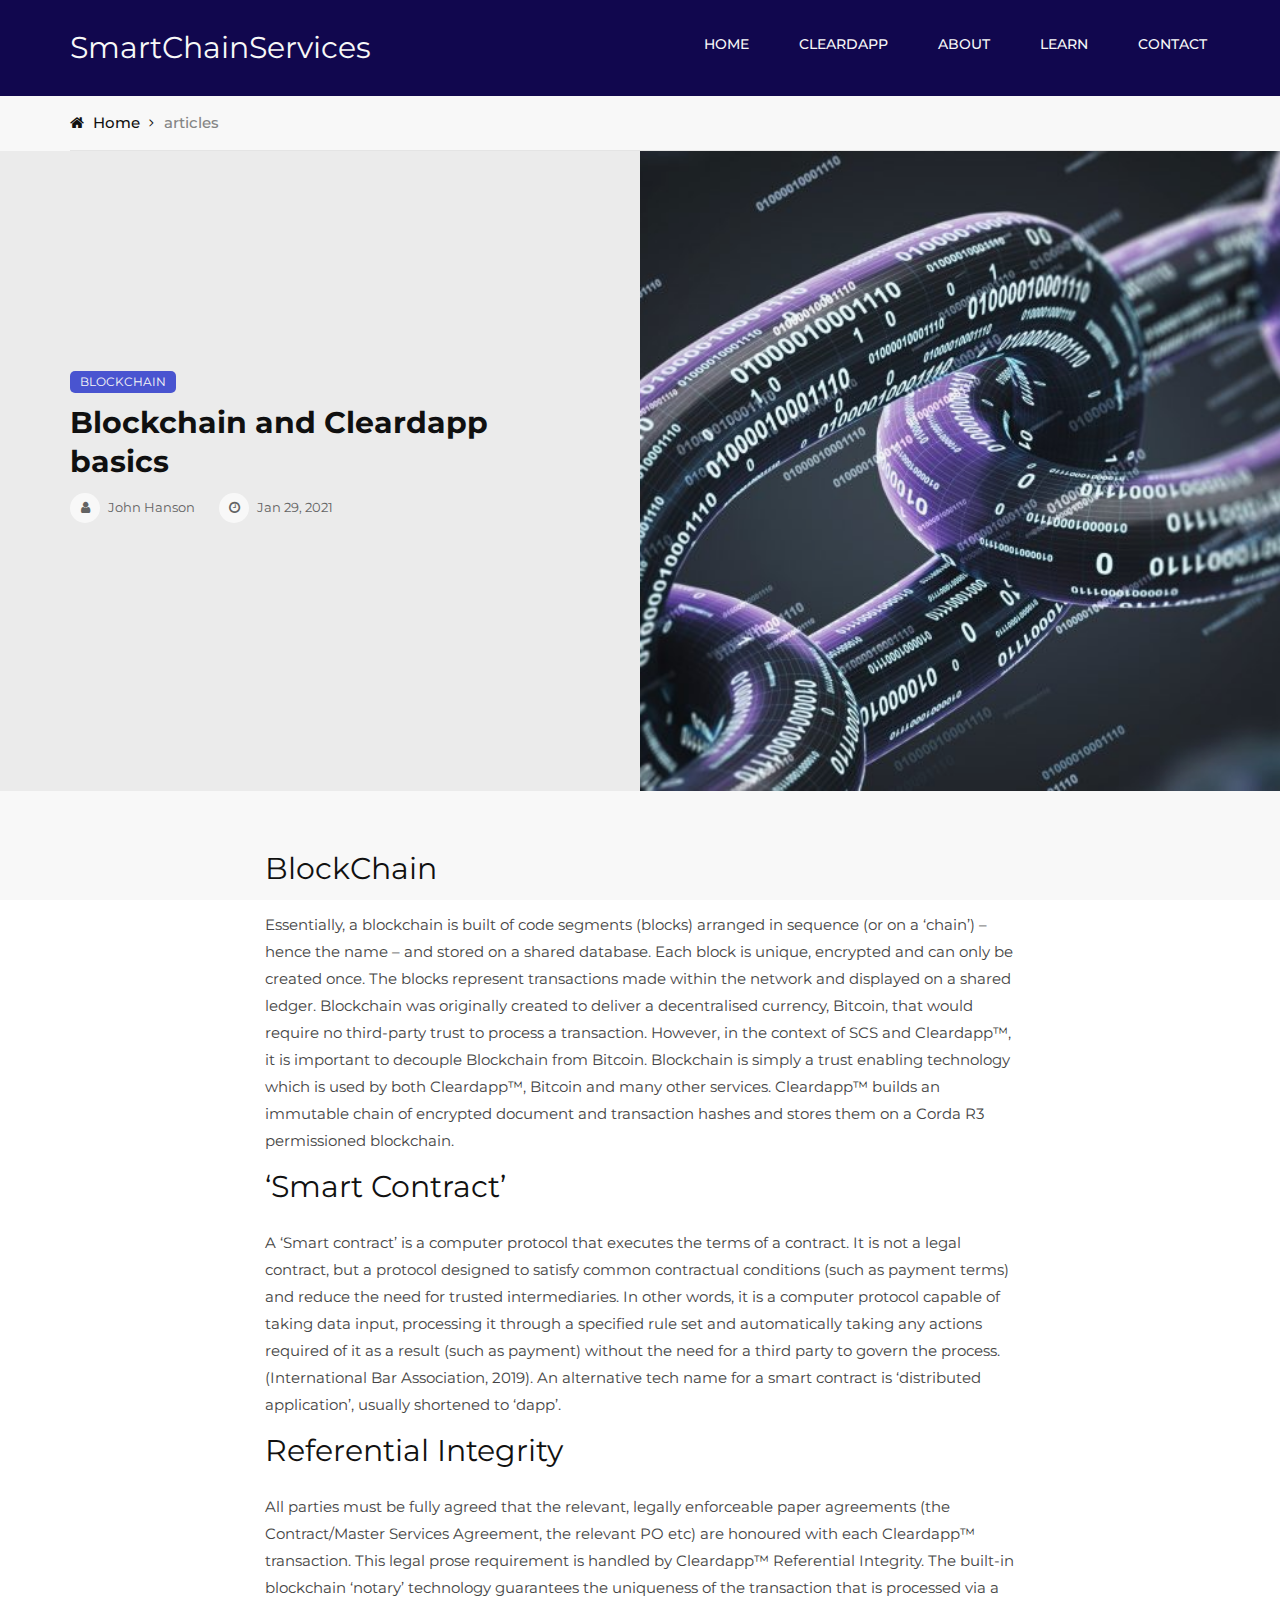
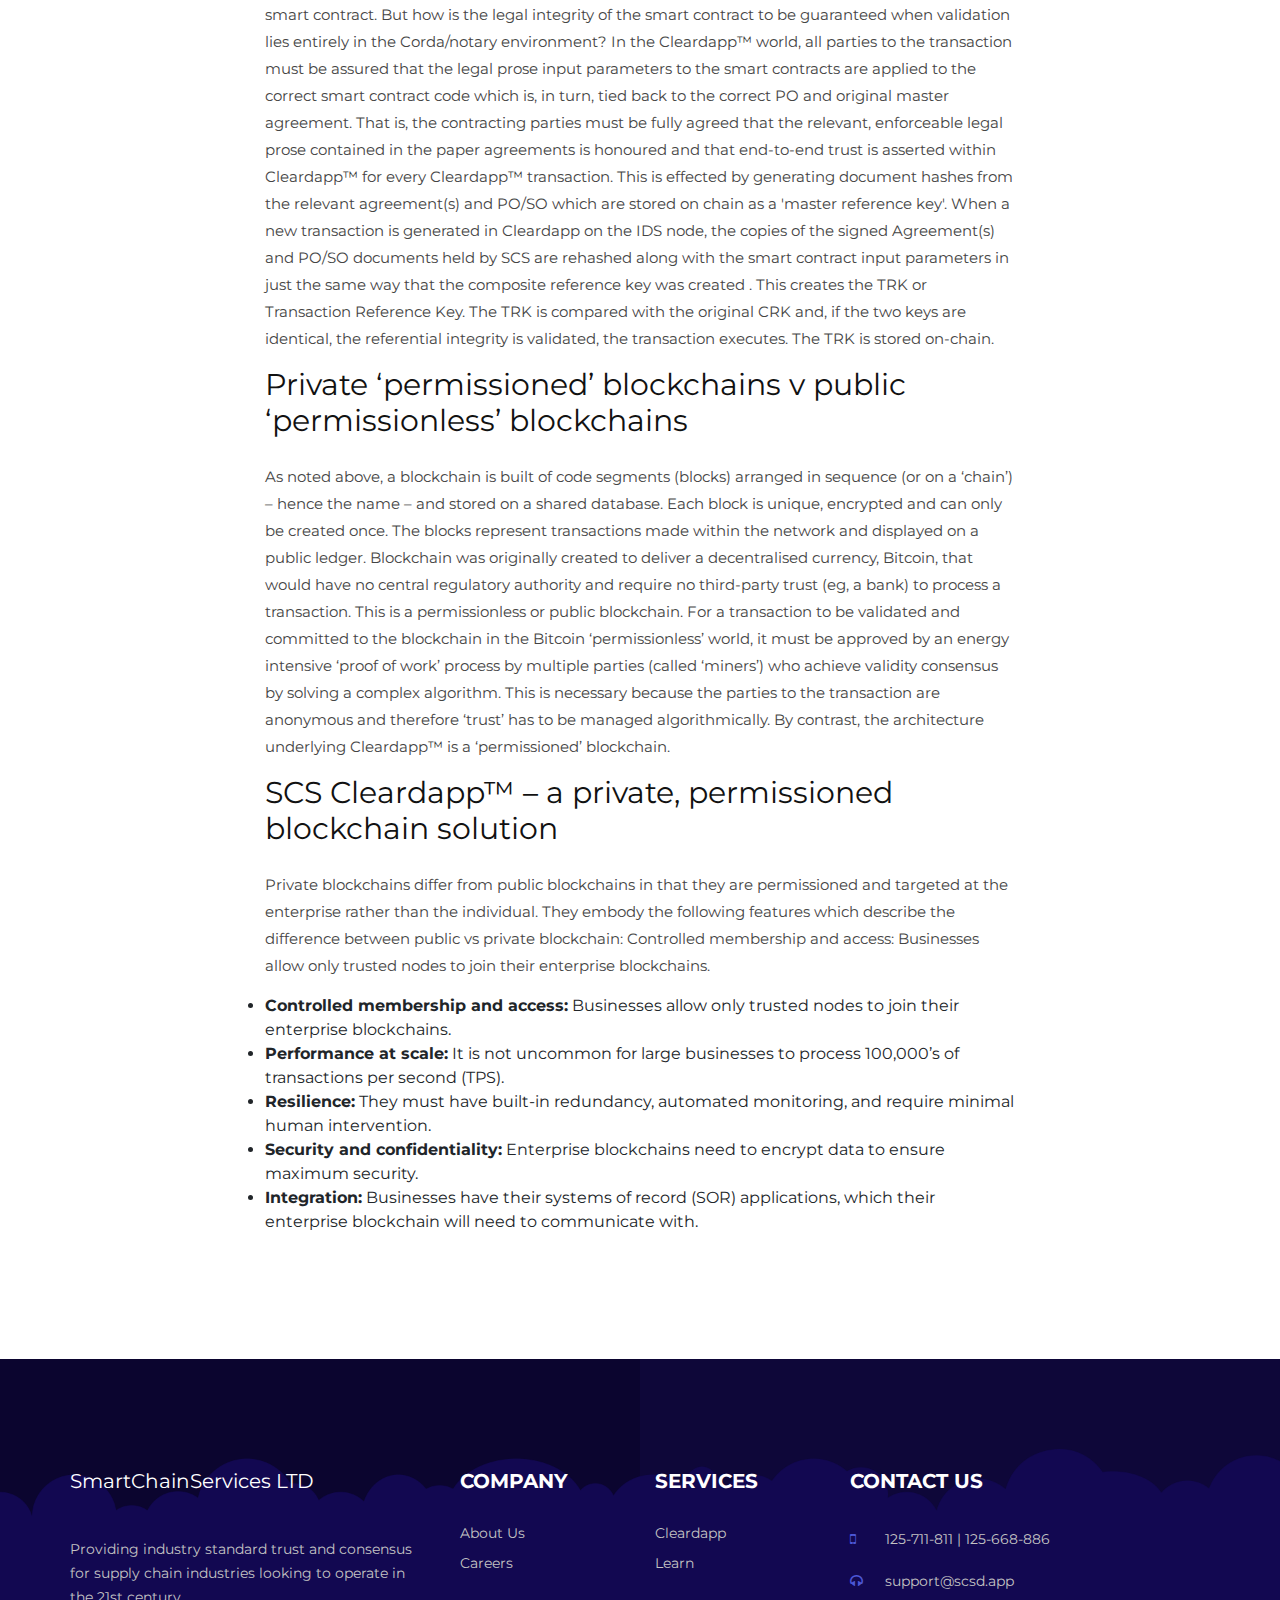
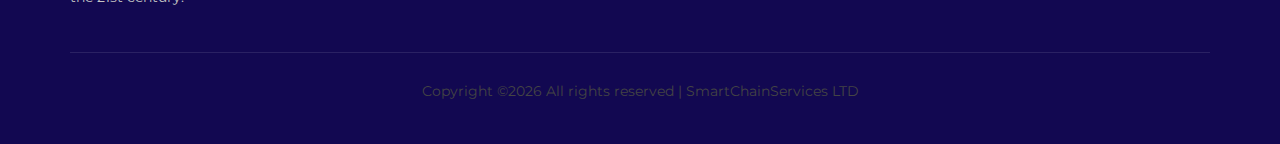
<file: articles/blockchain-basics.html>
<!DOCTYPE html>
<html lang="zxx">

<head>
    <meta charset="UTF-8">
    <meta name="viewport" content="width=device-width, initial-scale=1.0">
    <meta http-equiv="X-UA-Compatible" content="ie=edge">
    <title>SmartChainServices</title>

    <!-- Google Font -->
    <link href="https://fonts.googleapis.com/css?family=Montserrat:400,500,600,700,800,900&display=swap"
        rel="stylesheet">

    <!-- Css Styles -->
    <link rel="stylesheet" href="../css/bootstrap.min.css" type="text/css">
    <link rel="stylesheet" href="../css/font-awesome.min.css" type="text/css">
    <link rel="stylesheet" href="../css/elegant-icons.css" type="text/css">
    <link rel="stylesheet" href="../css/flaticon.css" type="text/css">
    <link rel="stylesheet" href="../css/owl.carousel.min.css" type="text/css">
    <link rel="stylesheet" href="../css/slicknav.min.css" type="text/css">
    <link rel="stylesheet" href="../css/style.css" type="text/css">
</head>

<body>
    <!-- Page Preloder -->
    <div id="preloder">
        <div class="loader"></div>
    </div>

    <!-- Offcanvas Menu Begin -->
    <div class="offcanvas__menu__overlay"></div>
    <div class="offcanvas__menu__wrapper">
        <div class="canvas__close">
            <span class="fa fa-times-circle-o"></span>
        </div>
        <div class="offcanvas__logo">
            <h3 style='color: white; font-size: 30px;'>SCS</h3>
        </div>
        <nav class="offcanvas__menu mobile-menu">
            <ul>
                <li><a href="../index.html">Home</a></li>
                <li><a href="../cleardapp.html">Cleardapp</a></li>
                <li><a href="../about.html">About</a></li>
                <li><a href="../learn.html">Learn</a></li>
                <li><a href="../contact.html">Contact</a></li>
            </ul>
        </nav>
        <div id="mobile-menu-wrap"></div>
        <div class="offcanvas__info">
            <ul>
                <li><span class="icon_phone"></span> +1 123-456-7890</li>
                <li><span class="fa fa-envelope"></span> Support@gmail.com</li>
            </ul>
        </div>
    </div>
    <!-- Offcanvas Menu End -->

    <!-- Header Section Begin -->
    <header class="header-section header-normal">
        <div class="container">
            <div class="row">
                <div class="col-lg-3 col-md-3">
                    <div class="header__logo">
                        <h3 style='color: white; font-size: 30px;'>SmartChainServices</h3>
                    </div>
                </div>
                <div class="col-lg-9 col-md-9">
                    <nav class="header__menu">
                        <ul>
                            <li><a href="../index.html">Home</a></li>
                            <li><a href="../cleardapp.html">Cleardapp</a></li>
                            <li><a href="../about.html">About</a></li>
                            <li><a href="../learn.html">Learn</a></li>
                            <li><a href="../contact.html">Contact</a></li>
                        </ul>
                    </nav>
                </div>
            </div>
            <div class="canvas__open">
                <span class="fa fa-bars"></span>
            </div>
        </div>
    </header>
    <!-- Header End -->

    <!-- Breadcrumb Begin -->
    <div class="breadcrumb-section">
        <div class="container">
            <div class="row">
                <div class="col-lg-12">
                    <div class="breadcrumb__option">
                        <a href="../index.html"><span class="fa fa-home"></span> Home</a>
                        <span>articles</span>
                    </div>
                </div>
            </div>
        </div>
    </div>
    <!-- Breadcrumb End -->

    <!-- Blog Hero Section Begin -->
    <section class="blog-hero-section">
        <div class="container">
            <div class="row">
                <div class="col-lg-6">
                    <div class="blog__hero__text">
                        <div class="label">BLOCKCHAIN</div>
                        <h3>Blockchain and Cleardapp <br/>basics
                        </h3>
                        <ul>
                            <li><i class="fa fa-user"></i> John Hanson</li>
                            <li><i class="fa fa-clock-o"></i> Jan 29, 2021</li>
                        </ul>
                    </div>
                </div>
            </div>
        </div>
        <div class="blog__hero__pic set-bg" data-setbg="./blockchain-basics.jpg"></div>
    </section>
    <!-- Blog Hero Section End -->

    <!-- Blog Details Section Begin -->
    <section class="blog-details-section spad">
        <div class="container">
            <div class="row d-flex justify-content-center">
                <div class="col-lg-8">
                    <div class="blog__details__text">
                        <div class="blog__details__title">
                            <h3>BlockChain</h3><br/>
                            <p>
                                Essentially, a blockchain is built of code segments (blocks) arranged in sequence (or on a ‘chain’) – hence the name – and stored on a shared database.
                                 Each block is unique, encrypted and can only be created once. The blocks represent transactions made within the network and displayed on a shared ledger.  
                                 Blockchain was originally created to deliver a decentralised currency, Bitcoin, that would require no third-party trust to process a transaction. 
                                 However, in the context of SCS and Cleardapp™, it is important to decouple Blockchain from Bitcoin.  Blockchain is simply a trust enabling technology which
                                  is used by both Cleardapp™, Bitcoin and many other services.  Cleardapp™ builds an immutable chain of encrypted document and transaction hashes and stores 
                                  them on a Corda R3  permissioned blockchain.
                            </p>
                            <h3>‘Smart Contract’</h3><br/>
                            <p>
                                A ‘Smart contract’ is a computer protocol that executes the terms of a contract. It is not a legal contract, but a protocol designed to satisfy common contractual 
                                conditions (such as payment terms) and reduce the need for trusted intermediaries. In other words, it is a computer protocol capable of taking data input, processing 
                                it through a specified rule set and automatically taking any actions required of it as a result (such as payment) without the need for a third party to govern the process. 
                                (International Bar Association, 2019).  An alternative tech name for a smart contract is ‘distributed application’, usually shortened to ‘dapp’.
                            </p>
                            <h3>Referential Integrity</h3><br/>
                            <p>
                                All parties must be fully agreed that the relevant, legally enforceable paper agreements (the Contract/Master Services Agreement, the relevant PO etc) are honoured with each 
                                Cleardapp™ transaction. This legal prose requirement is handled by Cleardapp™ Referential Integrity.  The built-in blockchain ‘notary’ technology guarantees the uniqueness of 
                                the transaction that is processed via a smart contract. But how is the legal integrity of the smart contract to be guaranteed when validation lies entirely in the Corda/notary 
                                environment?  In the Cleardapp™ world, all parties to the transaction must be assured that the legal prose input parameters to the smart contracts are applied to the correct 
                                smart contract code which is, in turn, tied back to the correct PO and original master agreement. That is, the contracting parties must be fully agreed that the relevant, 
                                enforceable legal prose contained in the paper agreements is honoured and that end-to-end trust is asserted within Cleardapp™ for every Cleardapp™ transaction. This is effected 
                                by generating document hashes from the relevant agreement(s) and PO/SO which are stored on chain as a 'master reference key'.  When a new transaction is generated in Cleardapp 
                                on the IDS node, the copies of the signed  Agreement(s) and PO/SO documents held by SCS are rehashed along with the smart contract input parameters in just the same way that 
                                the composite reference key was created .   This creates the TRK or Transaction Reference Key.   The TRK is compared with the original CRK and, if the two keys are identical, 
                                the referential integrity is validated, the transaction executes.  The TRK is stored on-chain.
                            </p>
                            <h3>Private ‘permissioned’ blockchains v public ‘permissionless’ blockchains</h3><br/>
                            <p>
                                As noted above, a blockchain is built of code segments (blocks) arranged in sequence (or on a ‘chain’) – hence the name – and stored on a shared database. Each block is unique, 
                                encrypted and can only be created once. The blocks represent transactions made within the network and displayed on a public ledger.  Blockchain was originally created to deliver 
                                a decentralised currency, Bitcoin, that would have no central regulatory authority and require no third-party trust (eg, a bank) to process a transaction. This is a permissionless 
                                or public blockchain. For a transaction to be validated and committed to the blockchain in the Bitcoin ‘permissionless’ world, it must be approved by an energy intensive ‘proof of work’ 
                                process by multiple parties (called ‘miners’) who achieve validity consensus by solving a complex algorithm.  This is necessary because the parties to the transaction are anonymous 
                                and therefore ‘trust’ has to be managed algorithmically. By contrast, the architecture underlying Cleardapp™ is a ‘permissioned’ blockchain.
                            </p>
                            <h3>SCS Cleardapp™ – a private, permissioned blockchain solution</h3><br/>
                            <p>
                                Private blockchains differ from public blockchains in that they are permissioned and targeted at the enterprise rather than the individual.  They embody the following features which describe the difference between public vs private blockchain: 
                                Controlled membership and access: Businesses allow only trusted nodes to join their enterprise blockchains.
                            </p>
                            <ul>
                                <li><strong>Controlled membership and access:</strong> Businesses allow only trusted nodes to join their enterprise blockchains.</li>
                                <li><strong>Performance at scale:</strong> It is not uncommon for large businesses to process 100,000’s of transactions per second (TPS).</li>
                                <li><strong>Resilience:</strong> They must have built-in redundancy, automated monitoring, and require minimal human intervention.</li>
                                <li><strong>Security and confidentiality:</strong> Enterprise blockchains need to encrypt data to ensure maximum security. </li>
                                <li><strong>Integration:</strong> Businesses have their systems of record (SOR) applications, which their enterprise blockchain will need to communicate with.</li>
                              </ul>  
                    </div>
                </div>
            </div>
        </div>
    </section>
    <!-- Blog Details Section End -->

    <!-- Footer Section Begin -->
   <footer class="footer-section ">
    <div class="footer__top">
    </div>
    <div class="footer__text set-bg" data-setbg="../img/footer-bg.png">
        <div class="container">
            <div class="row">
                <div class="col-lg-4 col-md-6 col-sm-12">
                    <div class="footer__text-about">
                        <div class="footer__logo">
                            <a href="../index.html"><p style='color:white; font-size: 20px;'>SmartChainServices LTD</p></a>
                        </div>
                        <p>Providing industry standard trust and consensus for supply chain industries looking to operate in the 21st century.</p>
                    </div>
                </div>
                <div class="col-lg-2 col-md-6 col-sm-6">
                    <div class="footer__text-widget">
                        <h5>Company</h5>
                        <ul>
                            <li><a href="../about.html">About Us</a></li>
                            <li><a href="../carrers.html">Careers</a></li>
                        </ul>
                    </div>
                </div>
                <div class="col-lg-2 col-md-6 col-sm-6">
                    <div class="footer__text-widget">
                        <h5>Services</h5>
                        <ul>
                            <li><a href="../cleardapp.html">Cleardapp</a></li>
                            <li><a href="../learn.html">Learn</a></li>
                        </ul>
                    </div>
                </div>
                <div class="col-lg-4 col-md-6 col-sm-12">
                    <div class="footer__text-widget">
                        <h5>cONTACT US</h5>
                        <ul class="footer__widget-info">
                            <li><span class="fa fa-mobile"></span> 125-711-811 | 125-668-886</li>
                            <li><span class="fa fa-headphones"></span> support@scsd.app</li>
                        </ul>
                    </div>
                </div>
            </div>
            <div class="footer__text-copyright">
                <p><!-- Link back to Colorlib can't be removed. Template is licensed under CC BY 3.0. -->
Copyright &copy;<script>document.write(new Date().getFullYear());</script> All rights reserved | SmartChainServices LTD</a>
<!-- Link back to Colorlib can't be removed. Template is licensed under CC BY 3.0. --></p>
            </div>
        </div>
    </div>
</footer>
<!-- Footer Section End -->

    <!-- Js Plugins -->
    <script src="../js/jquery-3.3.1.min.js"></script>
    <script src="../js/bootstrap.min.js"></script>
    <script src="../js/jquery.slicknav.js"></script>
    <script src="../js/owl.carousel.min.js"></script>
    <script src="../js/main.js"></script>
</body>

</html>
</file>
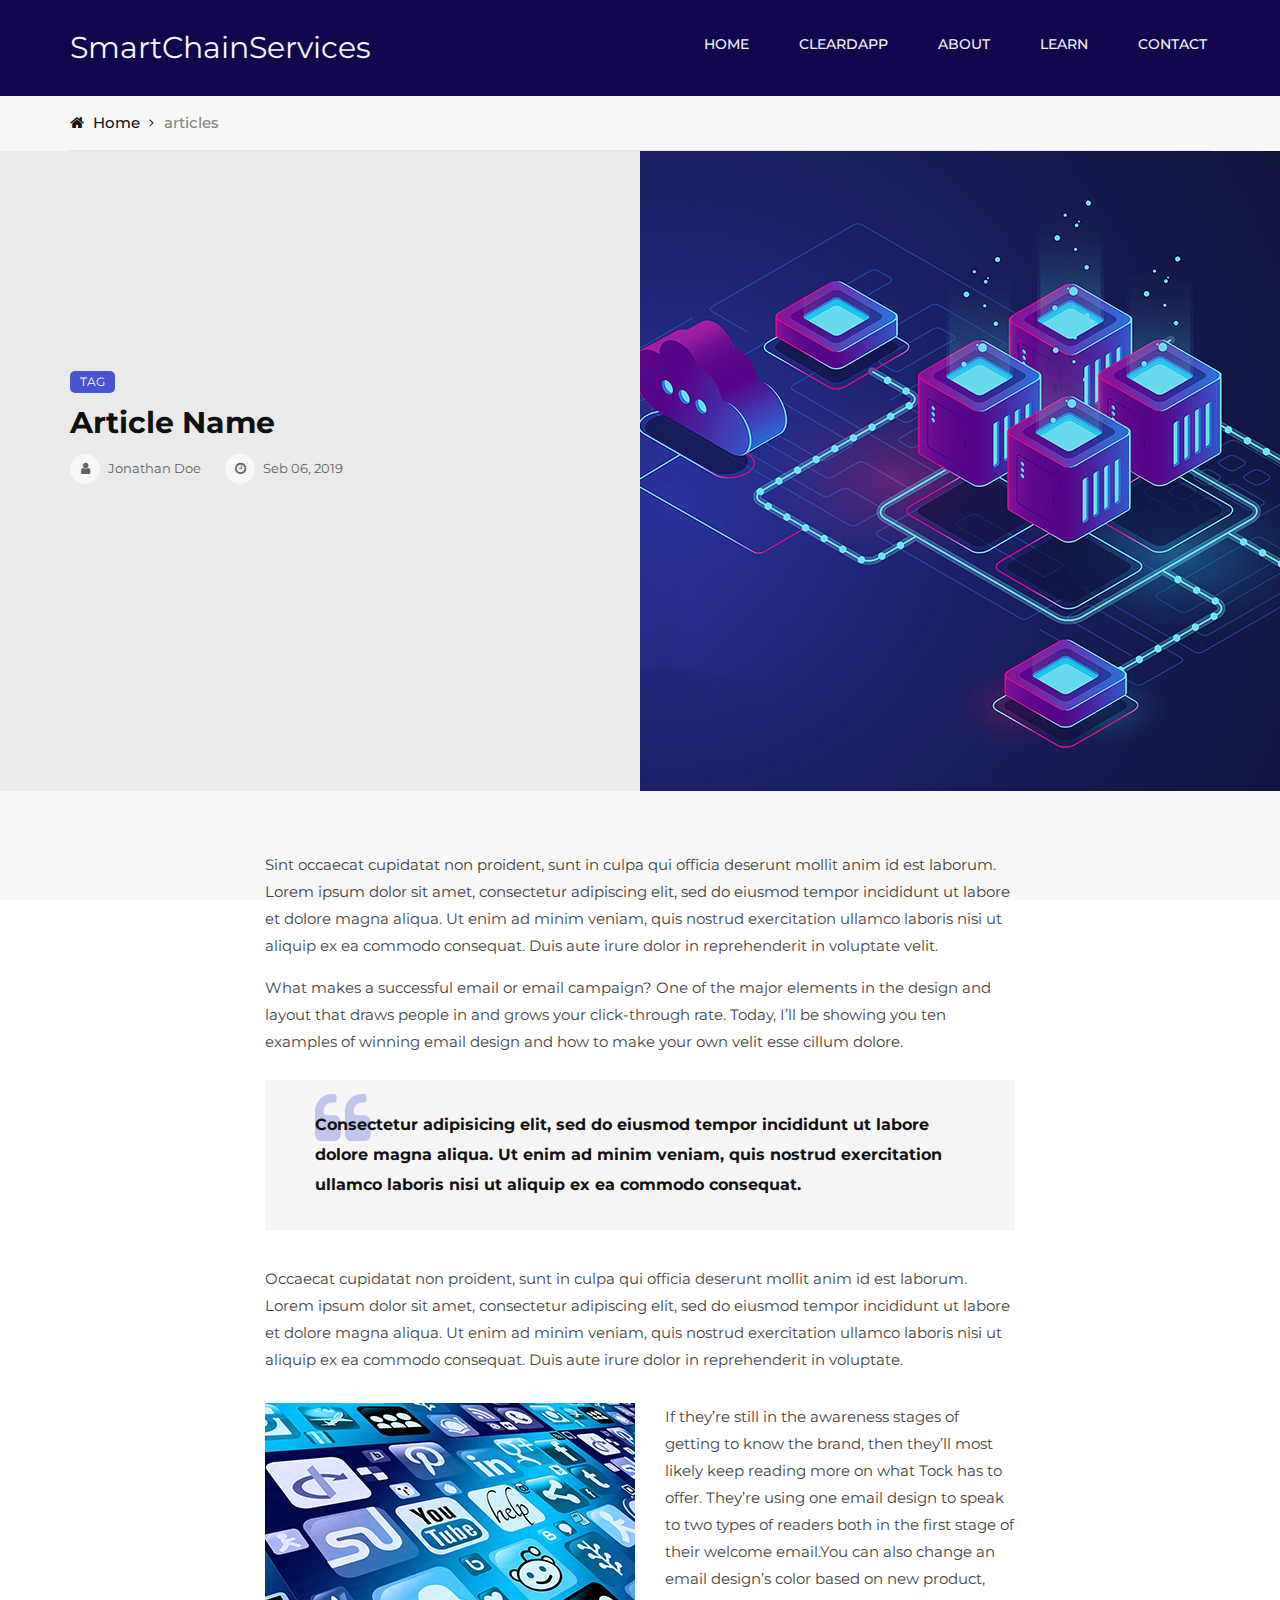
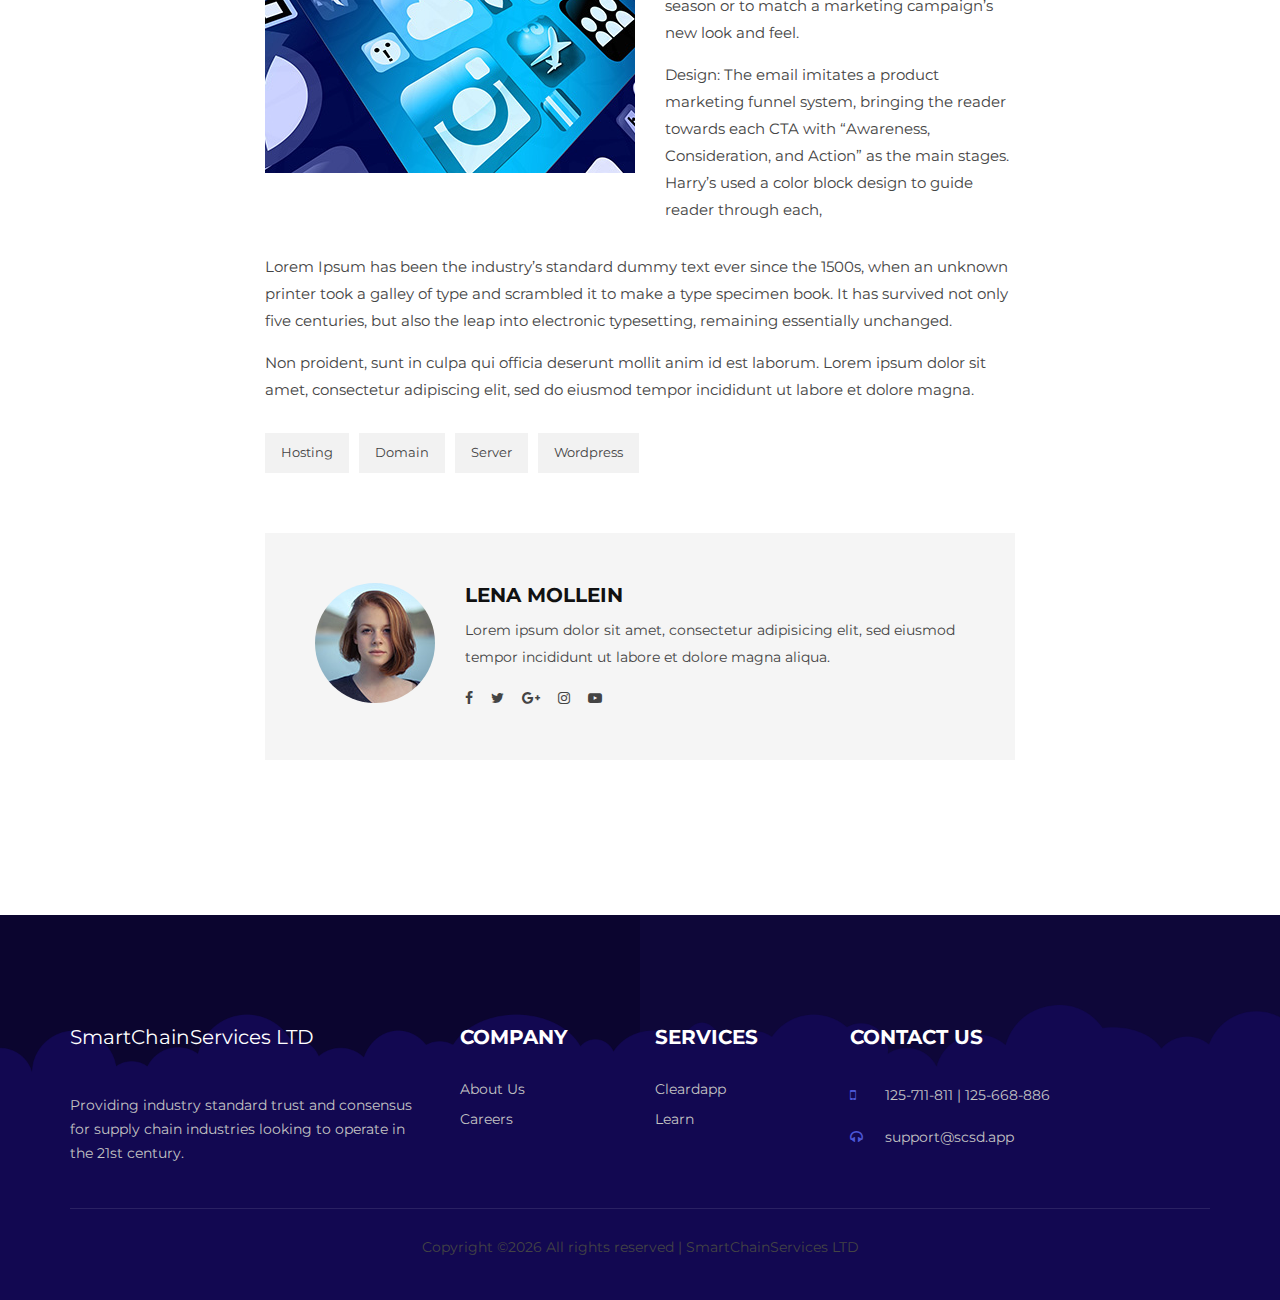
<file: articles/blog-details.html>
<!DOCTYPE html>
<html lang="zxx">

<head>
    <meta charset="UTF-8">
    <meta name="viewport" content="width=device-width, initial-scale=1.0">
    <meta http-equiv="X-UA-Compatible" content="ie=edge">
    <title>SmartChainServices</title>

    <!-- Google Font -->
    <link href="https://fonts.googleapis.com/css?family=Montserrat:400,500,600,700,800,900&display=swap"
        rel="stylesheet">

    <!-- Css Styles -->
    <link rel="stylesheet" href="../css/bootstrap.min.css" type="text/css">
    <link rel="stylesheet" href="../css/font-awesome.min.css" type="text/css">
    <link rel="stylesheet" href="../css/elegant-icons.css" type="text/css">
    <link rel="stylesheet" href="../css/flaticon.css" type="text/css">
    <link rel="stylesheet" href="../css/owl.carousel.min.css" type="text/css">
    <link rel="stylesheet" href="../css/slicknav.min.css" type="text/css">
    <link rel="stylesheet" href="../css/style.css" type="text/css">
</head>

<body>
    <!-- Page Preloder -->
    <div id="preloder">
        <div class="loader"></div>
    </div>

    <!-- Offcanvas Menu Begin -->
    <div class="offcanvas__menu__overlay"></div>
    <div class="offcanvas__menu__wrapper">
        <div class="canvas__close">
            <span class="fa fa-times-circle-o"></span>
        </div>
        <div class="offcanvas__logo">
            <h3 style='color: white; font-size: 30px;'>SCS</h3>
        </div>
        <nav class="offcanvas__menu mobile-menu">
            <ul>
                <li><a href="../index.html">Home</a></li>
                <li><a href="../cleardapp.html">Cleardapp</a></li>
                <li><a href="../about.html">About</a></li>
                <li><a href="../learn.html">Learn</a></li>
                <li><a href="../contact.html">Contact</a></li>
            </ul>
        </nav>
        <div id="mobile-menu-wrap"></div>
        <div class="offcanvas__info">
            <ul>
                <li><span class="icon_phone"></span> +1 123-456-7890</li>
                <li><span class="fa fa-envelope"></span> Support@gmail.com</li>
            </ul>
        </div>
    </div>
    <!-- Offcanvas Menu End -->

    <!-- Header Section Begin -->
    <header class="header-section header-normal">
        <div class="container">
            <div class="row">
                <div class="col-lg-3 col-md-3">
                    <div class="header__logo">
                        <h3 style='color: white; font-size: 30px;'>SmartChainServices</h3>
                    </div>
                </div>
                <div class="col-lg-9 col-md-9">
                    <nav class="header__menu">
                        <ul>
                            <li><a href="../index.html">Home</a></li>
                            <li><a href="../cleardapp.html">Cleardapp</a></li>
                            <li><a href="../about.html">About</a></li>
                            <li><a href="../learn.html">Learn</a></li>
                            <li><a href="../contact.html">Contact</a></li>
                        </ul>
                    </nav>
                </div>
            </div>
            <div class="canvas__open">
                <span class="fa fa-bars"></span>
            </div>
        </div>
    </header>
    <!-- Header End -->

    <!-- Breadcrumb Begin -->
    <div class="breadcrumb-section">
        <div class="container">
            <div class="row">
                <div class="col-lg-12">
                    <div class="breadcrumb__option">
                        <a href="../index.html"><span class="fa fa-home"></span> Home</a>
                        <span>articles</span>
                    </div>
                </div>
            </div>
        </div>
    </div>
    <!-- Breadcrumb End -->

    <!-- Blog Hero Section Begin -->
    <section class="blog-hero-section">
        <div class="container">
            <div class="row">
                <div class="col-lg-6">
                    <div class="blog__hero__text">
                        <div class="label">Tag</div>
                        <h3>Article Name
                        </h3>
                        <ul>
                            <li><i class="fa fa-user"></i> Jonathan Doe</li>
                            <li><i class="fa fa-clock-o"></i> Seb 06, 2019</li>
                        </ul>
                    </div>
                </div>
            </div>
        </div>
        <div class="blog__hero__pic set-bg" data-setbg="../img/blog/details/details-hero.jpg"></div>
    </section>
    <!-- Blog Hero Section End -->

    <!-- Blog Details Section Begin -->
    <section class="blog-details-section spad">
        <div class="container">
            <div class="row d-flex justify-content-center">
                <div class="col-lg-8">
                    <div class="blog__details__text">
                        <div class="blog__details__title">
                            <p>Sint occaecat cupidatat non proident, sunt in culpa qui officia deserunt mollit anim id
                                est laborum. Lorem ipsum dolor sit amet, consectetur adipiscing elit, sed do eiusmod
                                tempor incididunt ut labore et dolore magna aliqua. Ut enim ad minim veniam, quis
                                nostrud exercitation ullamco laboris nisi ut aliquip ex ea commodo consequat. Duis aute
                                irure dolor in reprehenderit in voluptate velit.</p>
                            <p>What makes a successful email or email campaign? One of the major elements in the design
                                and layout that draws people in and grows your click-through rate. Today, I’ll be
                                showing you ten examples of winning email design and how to make your own velit esse
                                cillum dolore.</p>
                        </div>
                        <div class="blog__details__quote">
                            <p>Consectetur adipisicing elit, sed do eiusmod tempor incididunt ut labore dolore magna
                                aliqua. Ut enim ad minim veniam, quis nostrud exercitation ullamco laboris nisi ut
                                aliquip ex ea commodo consequat.</p>
                        </div>
                        <div class="blog__details__title__more">
                            <p>Occaecat cupidatat non proident, sunt in culpa qui officia deserunt mollit anim id est
                                laborum. Lorem ipsum dolor sit amet, consectetur adipiscing elit, sed do eiusmod tempor
                                incididunt ut labore et dolore magna aliqua. Ut enim ad minim veniam, quis nostrud
                                exercitation ullamco laboris nisi ut aliquip ex ea commodo consequat. Duis aute irure
                                dolor in reprehenderit in voluptate.</p>
                        </div>
                        <div class="blog__details__item">
                            <div class="blog__details__item__pic">
                                <img src="../img/blog/details/blog-details.jpg" alt="">
                            </div>
                            <div class="blog__details__item__text">
                                <p>If they’re still in the awareness stages of getting to know the brand, then they’ll
                                    most likely keep reading more on what Tock has to offer. They’re using one email
                                    design to speak to two types of readers both in the first stage of their welcome
                                    email.You can also change an email design’s color based on new product, season or to
                                    match a marketing campaign’s new look and feel.
                                </p>
                                <p>Design: The email imitates a product marketing funnel system, bringing the reader
                                    towards each CTA with “Awareness, Consideration, and Action” as the main stages.
                                    Harry’s used a color block design to guide reader through each,</p>
                            </div>
                        </div>
                        <div class="blog__details__desc">
                            <p>Lorem Ipsum has been the industry’s standard dummy text ever since the 1500s, when an
                                unknown printer took a galley of type and scrambled it to make a type specimen book. It
                                has survived not only five centuries, but also the leap into electronic typesetting,
                                remaining essentially unchanged.</p>
                            <p>Non proident, sunt in culpa qui officia deserunt mollit anim id est laborum. Lorem ipsum
                                dolor sit amet, consectetur adipiscing elit, sed do eiusmod tempor incididunt ut labore
                                et dolore magna.</p>
                        </div>
                        <div class="blog__details__tags">
                            <a href="#">Hosting</a>
                            <a href="#">Domain</a>
                            <a href="#">Server</a>
                            <a href="#">Wordpress</a>
                        </div>
                        <div class="blog__details__profile">
                            <div class="blog__details__profile__pic">
                                <img src="../img/blog/details/blog-profile.jpg" alt="">
                            </div>
                            <div class="blog__details__profile__text">
                                <h5>Lena Mollein</h5>
                                <p>Lorem ipsum dolor sit amet, consectetur adipisicing elit, sed eiusmod tempor
                                    incididunt ut labore et dolore magna aliqua.</p>
                                <div class="blog__details__profile__social">
                                    <a href="#"><i class="fa fa-facebook"></i></a>
                                    <a href="#"><i class="fa fa-twitter"></i></a>
                                    <a href="#"><i class="fa fa-google-plus"></i></a>
                                    <a href="#"><i class="fa fa-instagram"></i></a>
                                    <a href="#"><i class="fa fa-youtube-play"></i></a>
                                </div>
                            </div>
                        </div>
                    </div>
                </div>
            </div>
        </div>
    </section>
    <!-- Blog Details Section End -->

    <!-- Footer Section Begin -->
   <footer class="footer-section ">
    <div class="footer__top">
    </div>
    <div class="footer__text set-bg" data-setbg="../img/footer-bg.png">
        <div class="container">
            <div class="row">
                <div class="col-lg-4 col-md-6 col-sm-12">
                    <div class="footer__text-about">
                        <div class="footer__logo">
                            <a href="../index.html"><p style='color:white; font-size: 20px;'>SmartChainServices LTD</p></a>
                        </div>
                        <p>Providing industry standard trust and consensus for supply chain industries looking to operate in the 21st century.</p>
                    </div>
                </div>
                <div class="col-lg-2 col-md-6 col-sm-6">
                    <div class="footer__text-widget">
                        <h5>Company</h5>
                        <ul>
                            <li><a href="../about.html">About Us</a></li>
                            <li><a href="../carrers.html">Careers</a></li>
                        </ul>
                    </div>
                </div>
                <div class="col-lg-2 col-md-6 col-sm-6">
                    <div class="footer__text-widget">
                        <h5>Services</h5>
                        <ul>
                            <li><a href="../cleardapp.html">Cleardapp</a></li>
                            <li><a href="../learn.html">Learn</a></li>
                        </ul>
                    </div>
                </div>
                <div class="col-lg-4 col-md-6 col-sm-12">
                    <div class="footer__text-widget">
                        <h5>cONTACT US</h5>
                        <ul class="footer__widget-info">
                            <li><span class="fa fa-mobile"></span> 125-711-811 | 125-668-886</li>
                            <li><span class="fa fa-headphones"></span> support@scsd.app</li>
                        </ul>
                    </div>
                </div>
            </div>
            <div class="footer__text-copyright">
                <p><!-- Link back to Colorlib can't be removed. Template is licensed under CC BY 3.0. -->
Copyright &copy;<script>document.write(new Date().getFullYear());</script> All rights reserved | SmartChainServices LTD</a>
<!-- Link back to Colorlib can't be removed. Template is licensed under CC BY 3.0. --></p>
            </div>
        </div>
    </div>
</footer>
<!-- Footer Section End -->

    <!-- Js Plugins -->
    <script src="../js/jquery-3.3.1.min.js"></script>
    <script src="../js/bootstrap.min.js"></script>
    <script src="../js/jquery.slicknav.js"></script>
    <script src="../js/owl.carousel.min.js"></script>
    <script src="../js/main.js"></script>
</body>

</html>
</file>
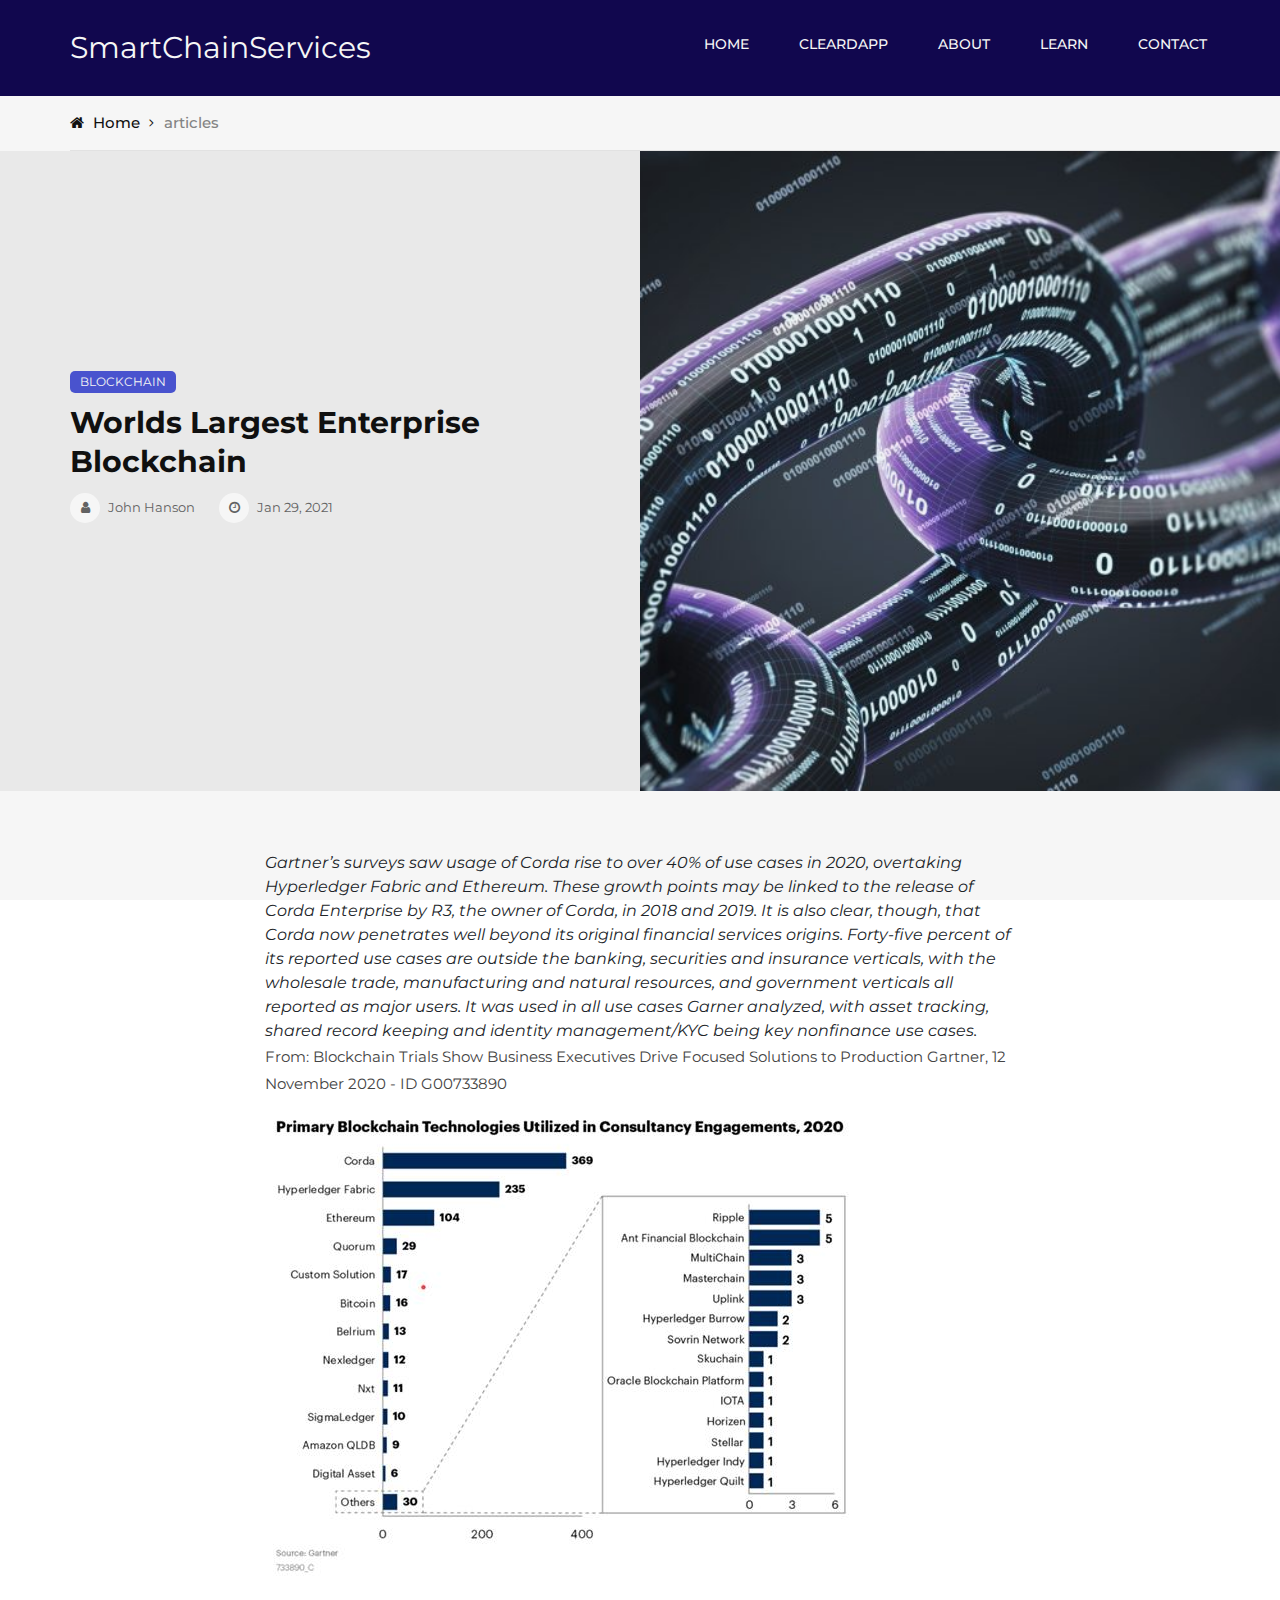
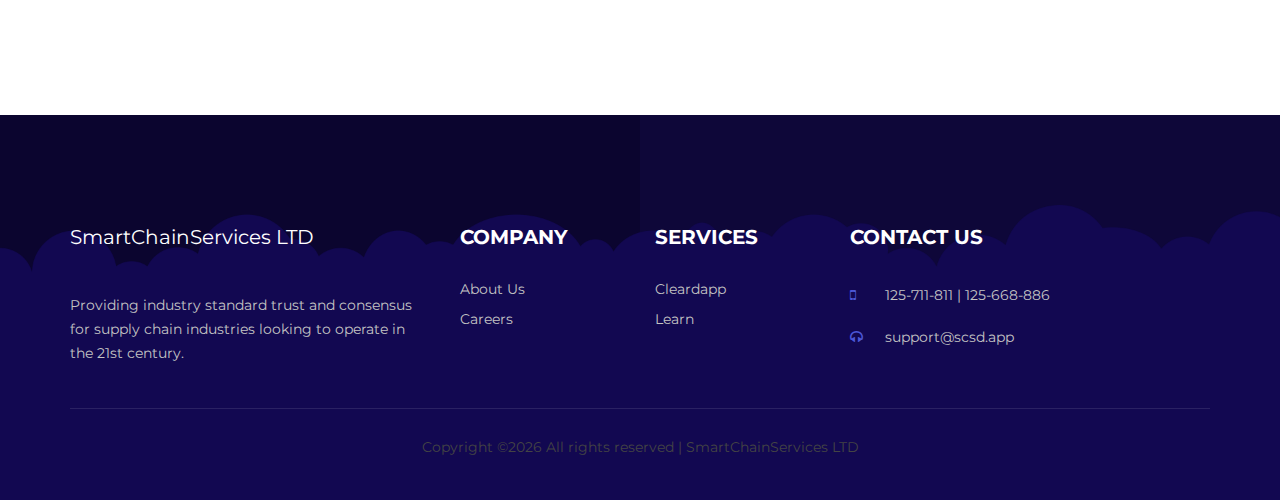
<file: articles/enterprice-blockchain.html>
<!DOCTYPE html>
<html lang="zxx">

<head>
    <meta charset="UTF-8">
    <meta name="viewport" content="width=device-width, initial-scale=1.0">
    <meta http-equiv="X-UA-Compatible" content="ie=edge">
    <title>SmartChainServices</title>

    <!-- Google Font -->
    <link href="https://fonts.googleapis.com/css?family=Montserrat:400,500,600,700,800,900&display=swap"
        rel="stylesheet">

    <!-- Css Styles -->
    <link rel="stylesheet" href="../css/bootstrap.min.css" type="text/css">
    <link rel="stylesheet" href="../css/font-awesome.min.css" type="text/css">
    <link rel="stylesheet" href="../css/elegant-icons.css" type="text/css">
    <link rel="stylesheet" href="../css/flaticon.css" type="text/css">
    <link rel="stylesheet" href="../css/owl.carousel.min.css" type="text/css">
    <link rel="stylesheet" href="../css/slicknav.min.css" type="text/css">
    <link rel="stylesheet" href="../css/style.css" type="text/css">
</head>

<body>
    <!-- Page Preloder -->
    <div id="preloder">
        <div class="loader"></div>
    </div>

    <!-- Offcanvas Menu Begin -->
    <div class="offcanvas__menu__overlay"></div>
    <div class="offcanvas__menu__wrapper">
        <div class="canvas__close">
            <span class="fa fa-times-circle-o"></span>
        </div>
        <div class="offcanvas__logo">
            <h3 style='color: white; font-size: 30px;'>SCS</h3>
        </div>
        <nav class="offcanvas__menu mobile-menu">
            <ul>
                <li><a href="../index.html">Home</a></li>
                <li><a href="../cleardapp.html">Cleardapp</a></li>
                <li><a href="../about.html">About</a></li>
                <li><a href="../learn.html">Learn</a></li>
                <li><a href="../contact.html">Contact</a></li>
            </ul>
        </nav>
        <div id="mobile-menu-wrap"></div>
        <div class="offcanvas__info">
            <ul>
                <li><span class="icon_phone"></span> +1 123-456-7890</li>
                <li><span class="fa fa-envelope"></span> Support@gmail.com</li>
            </ul>
        </div>
    </div>
    <!-- Offcanvas Menu End -->

    <!-- Header Section Begin -->
    <header class="header-section header-normal">
        <div class="container">
            <div class="row">
                <div class="col-lg-3 col-md-3">
                    <div class="header__logo">
                        <h3 style='color: white; font-size: 30px;'>SmartChainServices</h3>
                    </div>
                </div>
                <div class="col-lg-9 col-md-9">
                    <nav class="header__menu">
                        <ul>
                            <li><a href="../index.html">Home</a></li>
                            <li><a href="../cleardapp.html">Cleardapp</a></li>
                            <li><a href="../about.html">About</a></li>
                            <li><a href="../learn.html">Learn</a></li>
                            <li><a href="../contact.html">Contact</a></li>
                        </ul>
                    </nav>
                </div>
            </div>
            <div class="canvas__open">
                <span class="fa fa-bars"></span>
            </div>
        </div>
    </header>
    <!-- Header End -->

    <!-- Breadcrumb Begin -->
    <div class="breadcrumb-section">
        <div class="container">
            <div class="row">
                <div class="col-lg-12">
                    <div class="breadcrumb__option">
                        <a href="../index.html"><span class="fa fa-home"></span> Home</a>
                        <span>articles</span>
                    </div>
                </div>
            </div>
        </div>
    </div>
    <!-- Breadcrumb End -->

    <!-- Blog Hero Section Begin -->
    <section class="blog-hero-section">
        <div class="container">
            <div class="row">
                <div class="col-lg-6">
                    <div class="blog__hero__text">
                        <div class="label">BLOCKCHAIN</div>
                        <h3>Worlds Largest Enterprise Blockchain
                        </h3>
                        <ul>
                            <li><i class="fa fa-user"></i> John Hanson</li>
                            <li><i class="fa fa-clock-o"></i> Jan 29, 2021</li>
                        </ul>
                    </div>
                </div>
            </div>
        </div>
        <div class="blog__hero__pic set-bg" data-setbg="./blockchain-basics.jpg"></div>
    </section>
    <!-- Blog Hero Section End -->

    <!-- Blog Details Section Begin -->
    <section class="blog-details-section spad">
        <div class="container">
            <div class="row d-flex justify-content-center">
                <div class="col-lg-8">
                    <div class="blog__details__text">
                        <div class="blog__details__title">
                            <i>
                                Gartner’s surveys saw usage of Corda rise to over 40% of use cases in 2020, overtaking Hyperledger Fabric and Ethereum. These growth points may be linked to the release of Corda Enterprise by R3, the owner of Corda, in 2018 and 2019. It is also clear, though, that Corda now penetrates well beyond its original financial services origins. Forty-five percent of its reported use cases are outside the banking, securities and insurance verticals, with the wholesale trade, manufacturing and natural resources, and government verticals all reported as major users. It was used in all use cases Garner analyzed, with asset tracking, shared record keeping and identity management/KYC being key nonfinance use cases.
                            </i>
                            <p>From:   Blockchain Trials Show Business Executives Drive Focused Solutions to Production Gartner, 12 November 2020 - ID G00733890</p>
                            <img src='./chart.jpg'/>
                    </div>
                </div>
            </div>
        </div>
    </section>
    <!-- Blog Details Section End -->

    <!-- Footer Section Begin -->
   <footer class="footer-section ">
    <div class="footer__top">
    </div>
    <div class="footer__text set-bg" data-setbg="../img/footer-bg.png">
        <div class="container">
            <div class="row">
                <div class="col-lg-4 col-md-6 col-sm-12">
                    <div class="footer__text-about">
                        <div class="footer__logo">
                            <a href="../index.html"><p style='color:white; font-size: 20px;'>SmartChainServices LTD</p></a>
                        </div>
                        <p>Providing industry standard trust and consensus for supply chain industries looking to operate in the 21st century.</p>
                    </div>
                </div>
                <div class="col-lg-2 col-md-6 col-sm-6">
                    <div class="footer__text-widget">
                        <h5>Company</h5>
                        <ul>
                            <li><a href="../about.html">About Us</a></li>
                            <li><a href="../carrers.html">Careers</a></li>
                        </ul>
                    </div>
                </div>
                <div class="col-lg-2 col-md-6 col-sm-6">
                    <div class="footer__text-widget">
                        <h5>Services</h5>
                        <ul>
                            <li><a href="../cleardapp.html">Cleardapp</a></li>
                            <li><a href="../learn.html">Learn</a></li>
                        </ul>
                    </div>
                </div>
                <div class="col-lg-4 col-md-6 col-sm-12">
                    <div class="footer__text-widget">
                        <h5>cONTACT US</h5>
                        <ul class="footer__widget-info">
                            <li><span class="fa fa-mobile"></span> 125-711-811 | 125-668-886</li>
                            <li><span class="fa fa-headphones"></span> support@scsd.app</li>
                        </ul>
                    </div>
                </div>
            </div>
            <div class="footer__text-copyright">
                <p><!-- Link back to Colorlib can't be removed. Template is licensed under CC BY 3.0. -->
Copyright &copy;<script>document.write(new Date().getFullYear());</script> All rights reserved | SmartChainServices LTD</a>
<!-- Link back to Colorlib can't be removed. Template is licensed under CC BY 3.0. --></p>
            </div>
        </div>
    </div>
</footer>
<!-- Footer Section End -->

    <!-- Js Plugins -->
    <script src="../js/jquery-3.3.1.min.js"></script>
    <script src="../js/bootstrap.min.js"></script>
    <script src="../js/jquery.slicknav.js"></script>
    <script src="../js/owl.carousel.min.js"></script>
    <script src="../js/main.js"></script>
</body>

</html>
</file>
<file: css/elegant-icons.css>
@font-face {
	font-family: 'ElegantIcons';
	src:url('../fonts/ElegantIcons.eot');
	src:url('../fonts/ElegantIcons.eot?#iefix') format('embedded-opentype'),
		url('../fonts/ElegantIcons.woff') format('woff'),
		url('../fonts/ElegantIcons.ttf') format('truetype'),
		url('../fonts/ElegantIcons.svg#ElegantIcons') format('svg');
	font-weight: normal;
	font-style: normal;
}

/* Use the following CSS code if you want to use data attributes for inserting your icons */
[data-icon]:before {
	font-family: 'ElegantIcons';
	content: attr(data-icon);
	speak: none;
	font-weight: normal;
	font-variant: normal;
	text-transform: none;
	line-height: 1;
	-webkit-font-smoothing: antialiased;
	-moz-osx-font-smoothing: grayscale;
}

/* Use the following CSS code if you want to have a class per icon */
/*
Instead of a list of all class selectors,
you can use the generic selector below, but it's slower:
[class*="your-class-prefix"] {
*/
.arrow_up, .arrow_down, .arrow_left, .arrow_right, .arrow_left-up, .arrow_right-up, .arrow_right-down, .arrow_left-down, .arrow-up-down, .arrow_up-down_alt, .arrow_left-right_alt, .arrow_left-right, .arrow_expand_alt2, .arrow_expand_alt, .arrow_condense, .arrow_expand, .arrow_move, .arrow_carrot-up, .arrow_carrot-down, .arrow_carrot-left, .arrow_carrot-right, .arrow_carrot-2up, .arrow_carrot-2down, .arrow_carrot-2left, .arrow_carrot-2right, .arrow_carrot-up_alt2, .arrow_carrot-down_alt2, .arrow_carrot-left_alt2, .arrow_carrot-right_alt2, .arrow_carrot-2up_alt2, .arrow_carrot-2down_alt2, .arrow_carrot-2left_alt2, .arrow_carrot-2right_alt2, .arrow_triangle-up, .arrow_triangle-down, .arrow_triangle-left, .arrow_triangle-right, .arrow_triangle-up_alt2, .arrow_triangle-down_alt2, .arrow_triangle-left_alt2, .arrow_triangle-right_alt2, .arrow_back, .icon_minus-06, .icon_plus, .icon_close, .icon_check, .icon_minus_alt2, .icon_plus_alt2, .icon_close_alt2, .icon_check_alt2, .icon_zoom-out_alt, .icon_zoom-in_alt, .icon_search, .icon_box-empty, .icon_box-selected, .icon_minus-box, .icon_plus-box, .icon_box-checked, .icon_circle-empty, .icon_circle-slelected, .icon_stop_alt2, .icon_stop, .icon_pause_alt2, .icon_pause, .icon_menu, .icon_menu-square_alt2, .icon_menu-circle_alt2, .icon_ul, .icon_ol, .icon_adjust-horiz, .icon_adjust-vert, .icon_document_alt, .icon_documents_alt, .icon_pencil, .icon_pencil-edit_alt, .icon_pencil-edit, .icon_folder-alt, .icon_folder-open_alt, .icon_folder-add_alt, .icon_info_alt, .icon_error-oct_alt, .icon_error-circle_alt, .icon_error-triangle_alt, .icon_question_alt2, .icon_question, .icon_comment_alt, .icon_chat_alt, .icon_vol-mute_alt, .icon_volume-low_alt, .icon_volume-high_alt, .icon_quotations, .icon_quotations_alt2, .icon_clock_alt, .icon_lock_alt, .icon_lock-open_alt, .icon_key_alt, .icon_cloud_alt, .icon_cloud-upload_alt, .icon_cloud-download_alt, .icon_image, .icon_images, .icon_lightbulb_alt, .icon_gift_alt, .icon_house_alt, .icon_genius, .icon_mobile, .icon_tablet, .icon_laptop, .icon_desktop, .icon_camera_alt, .icon_mail_alt, .icon_cone_alt, .icon_ribbon_alt, .icon_bag_alt, .icon_creditcard, .icon_cart_alt, .icon_paperclip, .icon_tag_alt, .icon_tags_alt, .icon_trash_alt, .icon_cursor_alt, .icon_mic_alt, .icon_compass_alt, .icon_pin_alt, .icon_pushpin_alt, .icon_map_alt, .icon_drawer_alt, .icon_toolbox_alt, .icon_book_alt, .icon_calendar, .icon_film, .icon_table, .icon_contacts_alt, .icon_headphones, .icon_lifesaver, .icon_piechart, .icon_refresh, .icon_link_alt, .icon_link, .icon_loading, .icon_blocked, .icon_archive_alt, .icon_heart_alt, .icon_star_alt, .icon_star-half_alt, .icon_star, .icon_star-half, .icon_tools, .icon_tool, .icon_cog, .icon_cogs, .arrow_up_alt, .arrow_down_alt, .arrow_left_alt, .arrow_right_alt, .arrow_left-up_alt, .arrow_right-up_alt, .arrow_right-down_alt, .arrow_left-down_alt, .arrow_condense_alt, .arrow_expand_alt3, .arrow_carrot_up_alt, .arrow_carrot-down_alt, .arrow_carrot-left_alt, .arrow_carrot-right_alt, .arrow_carrot-2up_alt, .arrow_carrot-2dwnn_alt, .arrow_carrot-2left_alt, .arrow_carrot-2right_alt, .arrow_triangle-up_alt, .arrow_triangle-down_alt, .arrow_triangle-left_alt, .arrow_triangle-right_alt, .icon_minus_alt, .icon_plus_alt, .icon_close_alt, .icon_check_alt, .icon_zoom-out, .icon_zoom-in, .icon_stop_alt, .icon_menu-square_alt, .icon_menu-circle_alt, .icon_document, .icon_documents, .icon_pencil_alt, .icon_folder, .icon_folder-open, .icon_folder-add, .icon_folder_upload, .icon_folder_download, .icon_info, .icon_error-circle, .icon_error-oct, .icon_error-triangle, .icon_question_alt, .icon_comment, .icon_chat, .icon_vol-mute, .icon_volume-low, .icon_volume-high, .icon_quotations_alt, .icon_clock, .icon_lock, .icon_lock-open, .icon_key, .icon_cloud, .icon_cloud-upload, .icon_cloud-download, .icon_lightbulb, .icon_gift, .icon_house, .icon_camera, .icon_mail, .icon_cone, .icon_ribbon, .icon_bag, .icon_cart, .icon_tag, .icon_tags, .icon_trash, .icon_cursor, .icon_mic, .icon_compass, .icon_pin, .icon_pushpin, .icon_map, .icon_drawer, .icon_toolbox, .icon_book, .icon_contacts, .icon_archive, .icon_heart, .icon_profile, .icon_group, .icon_grid-2x2, .icon_grid-3x3, .icon_music, .icon_pause_alt, .icon_phone, .icon_upload, .icon_download, .social_facebook, .social_twitter, .social_pinterest, .social_googleplus, .social_tumblr, .social_tumbleupon, .social_wordpress, .social_instagram, .social_dribbble, .social_vimeo, .social_linkedin, .social_rss, .social_deviantart, .social_share, .social_myspace, .social_skype, .social_youtube, .social_picassa, .social_googledrive, .social_flickr, .social_blogger, .social_spotify, .social_delicious, .social_facebook_circle, .social_twitter_circle, .social_pinterest_circle, .social_googleplus_circle, .social_tumblr_circle, .social_stumbleupon_circle, .social_wordpress_circle, .social_instagram_circle, .social_dribbble_circle, .social_vimeo_circle, .social_linkedin_circle, .social_rss_circle, .social_deviantart_circle, .social_share_circle, .social_myspace_circle, .social_skype_circle, .social_youtube_circle, .social_picassa_circle, .social_googledrive_alt2, .social_flickr_circle, .social_blogger_circle, .social_spotify_circle, .social_delicious_circle, .social_facebook_square, .social_twitter_square, .social_pinterest_square, .social_googleplus_square, .social_tumblr_square, .social_stumbleupon_square, .social_wordpress_square, .social_instagram_square, .social_dribbble_square, .social_vimeo_square, .social_linkedin_square, .social_rss_square, .social_deviantart_square, .social_share_square, .social_myspace_square, .social_skype_square, .social_youtube_square, .social_picassa_square, .social_googledrive_square, .social_flickr_square, .social_blogger_square, .social_spotify_square, .social_delicious_square, .icon_printer, .icon_calulator, .icon_building, .icon_floppy, .icon_drive, .icon_search-2, .icon_id, .icon_id-2, .icon_puzzle, .icon_like, .icon_dislike, .icon_mug, .icon_currency, .icon_wallet, .icon_pens, .icon_easel, .icon_flowchart, .icon_datareport, .icon_briefcase, .icon_shield, .icon_percent, .icon_globe, .icon_globe-2, .icon_target, .icon_hourglass, .icon_balance, .icon_rook, .icon_printer-alt, .icon_calculator_alt, .icon_building_alt, .icon_floppy_alt, .icon_drive_alt, .icon_search_alt, .icon_id_alt, .icon_id-2_alt, .icon_puzzle_alt, .icon_like_alt, .icon_dislike_alt, .icon_mug_alt, .icon_currency_alt, .icon_wallet_alt, .icon_pens_alt, .icon_easel_alt, .icon_flowchart_alt, .icon_datareport_alt, .icon_briefcase_alt, .icon_shield_alt, .icon_percent_alt, .icon_globe_alt, .icon_clipboard {
	font-family: 'ElegantIcons';
	speak: none;
	font-style: normal;
	font-weight: normal;
	font-variant: normal;
	text-transform: none;
	line-height: 1;
	-webkit-font-smoothing: antialiased;
}
.arrow_up:before {
	content: "\21";
}
.arrow_down:before {
	content: "\22";
}
.arrow_left:before {
	content: "\23";
}
.arrow_right:before {
	content: "\24";
}
.arrow_left-up:before {
	content: "\25";
}
.arrow_right-up:before {
	content: "\26";
}
.arrow_right-down:before {
	content: "\27";
}
.arrow_left-down:before {
	content: "\28";
}
.arrow-up-down:before {
	content: "\29";
}
.arrow_up-down_alt:before {
	content: "\2a";
}
.arrow_left-right_alt:before {
	content: "\2b";
}
.arrow_left-right:before {
	content: "\2c";
}
.arrow_expand_alt2:before {
	content: "\2d";
}
.arrow_expand_alt:before {
	content: "\2e";
}
.arrow_condense:before {
	content: "\2f";
}
.arrow_expand:before {
	content: "\30";
}
.arrow_move:before {
	content: "\31";
}
.arrow_carrot-up:before {
	content: "\32";
}
.arrow_carrot-down:before {
	content: "\33";
}
.arrow_carrot-left:before {
	content: "\34";
}
.arrow_carrot-right:before {
	content: "\35";
}
.arrow_carrot-2up:before {
	content: "\36";
}
.arrow_carrot-2down:before {
	content: "\37";
}
.arrow_carrot-2left:before {
	content: "\38";
}
.arrow_carrot-2right:before {
	content: "\39";
}
.arrow_carrot-up_alt2:before {
	content: "\3a";
}
.arrow_carrot-down_alt2:before {
	content: "\3b";
}
.arrow_carrot-left_alt2:before {
	content: "\3c";
}
.arrow_carrot-right_alt2:before {
	content: "\3d";
}
.arrow_carrot-2up_alt2:before {
	content: "\3e";
}
.arrow_carrot-2down_alt2:before {
	content: "\3f";
}
.arrow_carrot-2left_alt2:before {
	content: "\40";
}
.arrow_carrot-2right_alt2:before {
	content: "\41";
}
.arrow_triangle-up:before {
	content: "\42";
}
.arrow_triangle-down:before {
	content: "\43";
}
.arrow_triangle-left:before {
	content: "\44";
}
.arrow_triangle-right:before {
	content: "\45";
}
.arrow_triangle-up_alt2:before {
	content: "\46";
}
.arrow_triangle-down_alt2:before {
	content: "\47";
}
.arrow_triangle-left_alt2:before {
	content: "\48";
}
.arrow_triangle-right_alt2:before {
	content: "\49";
}
.arrow_back:before {
	content: "\4a";
}
.icon_minus-06:before {
	content: "\4b";
}
.icon_plus:before {
	content: "\4c";
}
.icon_close:before {
	content: "\4d";
}
.icon_check:before {
	content: "\4e";
}
.icon_minus_alt2:before {
	content: "\4f";
}
.icon_plus_alt2:before {
	content: "\50";
}
.icon_close_alt2:before {
	content: "\51";
}
.icon_check_alt2:before {
	content: "\52";
}
.icon_zoom-out_alt:before {
	content: "\53";
}
.icon_zoom-in_alt:before {
	content: "\54";
}
.icon_search:before {
	content: "\55";
}
.icon_box-empty:before {
	content: "\56";
}
.icon_box-selected:before {
	content: "\57";
}
.icon_minus-box:before {
	content: "\58";
}
.icon_plus-box:before {
	content: "\59";
}
.icon_box-checked:before {
	content: "\5a";
}
.icon_circle-empty:before {
	content: "\5b";
}
.icon_circle-slelected:before {
	content: "\5c";
}
.icon_stop_alt2:before {
	content: "\5d";
}
.icon_stop:before {
	content: "\5e";
}
.icon_pause_alt2:before {
	content: "\5f";
}
.icon_pause:before {
	content: "\60";
}
.icon_menu:before {
	content: "\61";
}
.icon_menu-square_alt2:before {
	content: "\62";
}
.icon_menu-circle_alt2:before {
	content: "\63";
}
.icon_ul:before {
	content: "\64";
}
.icon_ol:before {
	content: "\65";
}
.icon_adjust-horiz:before {
	content: "\66";
}
.icon_adjust-vert:before {
	content: "\67";
}
.icon_document_alt:before {
	content: "\68";
}
.icon_documents_alt:before {
	content: "\69";
}
.icon_pencil:before {
	content: "\6a";
}
.icon_pencil-edit_alt:before {
	content: "\6b";
}
.icon_pencil-edit:before {
	content: "\6c";
}
.icon_folder-alt:before {
	content: "\6d";
}
.icon_folder-open_alt:before {
	content: "\6e";
}
.icon_folder-add_alt:before {
	content: "\6f";
}
.icon_info_alt:before {
	content: "\70";
}
.icon_error-oct_alt:before {
	content: "\71";
}
.icon_error-circle_alt:before {
	content: "\72";
}
.icon_error-triangle_alt:before {
	content: "\73";
}
.icon_question_alt2:before {
	content: "\74";
}
.icon_question:before {
	content: "\75";
}
.icon_comment_alt:before {
	content: "\76";
}
.icon_chat_alt:before {
	content: "\77";
}
.icon_vol-mute_alt:before {
	content: "\78";
}
.icon_volume-low_alt:before {
	content: "\79";
}
.icon_volume-high_alt:before {
	content: "\7a";
}
.icon_quotations:before {
	content: "\7b";
}
.icon_quotations_alt2:before {
	content: "\7c";
}
.icon_clock_alt:before {
	content: "\7d";
}
.icon_lock_alt:before {
	content: "\7e";
}
.icon_lock-open_alt:before {
	content: "\e000";
}
.icon_key_alt:before {
	content: "\e001";
}
.icon_cloud_alt:before {
	content: "\e002";
}
.icon_cloud-upload_alt:before {
	content: "\e003";
}
.icon_cloud-download_alt:before {
	content: "\e004";
}
.icon_image:before {
	content: "\e005";
}
.icon_images:before {
	content: "\e006";
}
.icon_lightbulb_alt:before {
	content: "\e007";
}
.icon_gift_alt:before {
	content: "\e008";
}
.icon_house_alt:before {
	content: "\e009";
}
.icon_genius:before {
	content: "\e00a";
}
.icon_mobile:before {
	content: "\e00b";
}
.icon_tablet:before {
	content: "\e00c";
}
.icon_laptop:before {
	content: "\e00d";
}
.icon_desktop:before {
	content: "\e00e";
}
.icon_camera_alt:before {
	content: "\e00f";
}
.icon_mail_alt:before {
	content: "\e010";
}
.icon_cone_alt:before {
	content: "\e011";
}
.icon_ribbon_alt:before {
	content: "\e012";
}
.icon_bag_alt:before {
	content: "\e013";
}
.icon_creditcard:before {
	content: "\e014";
}
.icon_cart_alt:before {
	content: "\e015";
}
.icon_paperclip:before {
	content: "\e016";
}
.icon_tag_alt:before {
	content: "\e017";
}
.icon_tags_alt:before {
	content: "\e018";
}
.icon_trash_alt:before {
	content: "\e019";
}
.icon_cursor_alt:before {
	content: "\e01a";
}
.icon_mic_alt:before {
	content: "\e01b";
}
.icon_compass_alt:before {
	content: "\e01c";
}
.icon_pin_alt:before {
	content: "\e01d";
}
.icon_pushpin_alt:before {
	content: "\e01e";
}
.icon_map_alt:before {
	content: "\e01f";
}
.icon_drawer_alt:before {
	content: "\e020";
}
.icon_toolbox_alt:before {
	content: "\e021";
}
.icon_book_alt:before {
	content: "\e022";
}
.icon_calendar:before {
	content: "\e023";
}
.icon_film:before {
	content: "\e024";
}
.icon_table:before {
	content: "\e025";
}
.icon_contacts_alt:before {
	content: "\e026";
}
.icon_headphones:before {
	content: "\e027";
}
.icon_lifesaver:before {
	content: "\e028";
}
.icon_piechart:before {
	content: "\e029";
}
.icon_refresh:before {
	content: "\e02a";
}
.icon_link_alt:before {
	content: "\e02b";
}
.icon_link:before {
	content: "\e02c";
}
.icon_loading:before {
	content: "\e02d";
}
.icon_blocked:before {
	content: "\e02e";
}
.icon_archive_alt:before {
	content: "\e02f";
}
.icon_heart_alt:before {
	content: "\e030";
}
.icon_star_alt:before {
	content: "\e031";
}
.icon_star-half_alt:before {
	content: "\e032";
}
.icon_star:before {
	content: "\e033";
}
.icon_star-half:before {
	content: "\e034";
}
.icon_tools:before {
	content: "\e035";
}
.icon_tool:before {
	content: "\e036";
}
.icon_cog:before {
	content: "\e037";
}
.icon_cogs:before {
	content: "\e038";
}
.arrow_up_alt:before {
	content: "\e039";
}
.arrow_down_alt:before {
	content: "\e03a";
}
.arrow_left_alt:before {
	content: "\e03b";
}
.arrow_right_alt:before {
	content: "\e03c";
}
.arrow_left-up_alt:before {
	content: "\e03d";
}
.arrow_right-up_alt:before {
	content: "\e03e";
}
.arrow_right-down_alt:before {
	content: "\e03f";
}
.arrow_left-down_alt:before {
	content: "\e040";
}
.arrow_condense_alt:before {
	content: "\e041";
}
.arrow_expand_alt3:before {
	content: "\e042";
}
.arrow_carrot_up_alt:before {
	content: "\e043";
}
.arrow_carrot-down_alt:before {
	content: "\e044";
}
.arrow_carrot-left_alt:before {
	content: "\e045";
}
.arrow_carrot-right_alt:before {
	content: "\e046";
}
.arrow_carrot-2up_alt:before {
	content: "\e047";
}
.arrow_carrot-2dwnn_alt:before {
	content: "\e048";
}
.arrow_carrot-2left_alt:before {
	content: "\e049";
}
.arrow_carrot-2right_alt:before {
	content: "\e04a";
}
.arrow_triangle-up_alt:before {
	content: "\e04b";
}
.arrow_triangle-down_alt:before {
	content: "\e04c";
}
.arrow_triangle-left_alt:before {
	content: "\e04d";
}
.arrow_triangle-right_alt:before {
	content: "\e04e";
}
.icon_minus_alt:before {
	content: "\e04f";
}
.icon_plus_alt:before {
	content: "\e050";
}
.icon_close_alt:before {
	content: "\e051";
}
.icon_check_alt:before {
	content: "\e052";
}
.icon_zoom-out:before {
	content: "\e053";
}
.icon_zoom-in:before {
	content: "\e054";
}
.icon_stop_alt:before {
	content: "\e055";
}
.icon_menu-square_alt:before {
	content: "\e056";
}
.icon_menu-circle_alt:before {
	content: "\e057";
}
.icon_document:before {
	content: "\e058";
}
.icon_documents:before {
	content: "\e059";
}
.icon_pencil_alt:before {
	content: "\e05a";
}
.icon_folder:before {
	content: "\e05b";
}
.icon_folder-open:before {
	content: "\e05c";
}
.icon_folder-add:before {
	content: "\e05d";
}
.icon_folder_upload:before {
	content: "\e05e";
}
.icon_folder_download:before {
	content: "\e05f";
}
.icon_info:before {
	content: "\e060";
}
.icon_error-circle:before {
	content: "\e061";
}
.icon_error-oct:before {
	content: "\e062";
}
.icon_error-triangle:before {
	content: "\e063";
}
.icon_question_alt:before {
	content: "\e064";
}
.icon_comment:before {
	content: "\e065";
}
.icon_chat:before {
	content: "\e066";
}
.icon_vol-mute:before {
	content: "\e067";
}
.icon_volume-low:before {
	content: "\e068";
}
.icon_volume-high:before {
	content: "\e069";
}
.icon_quotations_alt:before {
	content: "\e06a";
}
.icon_clock:before {
	content: "\e06b";
}
.icon_lock:before {
	content: "\e06c";
}
.icon_lock-open:before {
	content: "\e06d";
}
.icon_key:before {
	content: "\e06e";
}
.icon_cloud:before {
	content: "\e06f";
}
.icon_cloud-upload:before {
	content: "\e070";
}
.icon_cloud-download:before {
	content: "\e071";
}
.icon_lightbulb:before {
	content: "\e072";
}
.icon_gift:before {
	content: "\e073";
}
.icon_house:before {
	content: "\e074";
}
.icon_camera:before {
	content: "\e075";
}
.icon_mail:before {
	content: "\e076";
}
.icon_cone:before {
	content: "\e077";
}
.icon_ribbon:before {
	content: "\e078";
}
.icon_bag:before {
	content: "\e079";
}
.icon_cart:before {
	content: "\e07a";
}
.icon_tag:before {
	content: "\e07b";
}
.icon_tags:before {
	content: "\e07c";
}
.icon_trash:before {
	content: "\e07d";
}
.icon_cursor:before {
	content: "\e07e";
}
.icon_mic:before {
	content: "\e07f";
}
.icon_compass:before {
	content: "\e080";
}
.icon_pin:before {
	content: "\e081";
}
.icon_pushpin:before {
	content: "\e082";
}
.icon_map:before {
	content: "\e083";
}
.icon_drawer:before {
	content: "\e084";
}
.icon_toolbox:before {
	content: "\e085";
}
.icon_book:before {
	content: "\e086";
}
.icon_contacts:before {
	content: "\e087";
}
.icon_archive:before {
	content: "\e088";
}
.icon_heart:before {
	content: "\e089";
}
.icon_profile:before {
	content: "\e08a";
}
.icon_group:before {
	content: "\e08b";
}
.icon_grid-2x2:before {
	content: "\e08c";
}
.icon_grid-3x3:before {
	content: "\e08d";
}
.icon_music:before {
	content: "\e08e";
}
.icon_pause_alt:before {
	content: "\e08f";
}
.icon_phone:before {
	content: "\e090";
}
.icon_upload:before {
	content: "\e091";
}
.icon_download:before {
	content: "\e092";
}
.social_facebook:before {
	content: "\e093";
}
.social_twitter:before {
	content: "\e094";
}
.social_pinterest:before {
	content: "\e095";
}
.social_googleplus:before {
	content: "\e096";
}
.social_tumblr:before {
	content: "\e097";
}
.social_tumbleupon:before {
	content: "\e098";
}
.social_wordpress:before {
	content: "\e099";
}
.social_instagram:before {
	content: "\e09a";
}
.social_dribbble:before {
	content: "\e09b";
}
.social_vimeo:before {
	content: "\e09c";
}
.social_linkedin:before {
	content: "\e09d";
}
.social_rss:before {
	content: "\e09e";
}
.social_deviantart:before {
	content: "\e09f";
}
.social_share:before {
	content: "\e0a0";
}
.social_myspace:before {
	content: "\e0a1";
}
.social_skype:before {
	content: "\e0a2";
}
.social_youtube:before {
	content: "\e0a3";
}
.social_picassa:before {
	content: "\e0a4";
}
.social_googledrive:before {
	content: "\e0a5";
}
.social_flickr:before {
	content: "\e0a6";
}
.social_blogger:before {
	content: "\e0a7";
}
.social_spotify:before {
	content: "\e0a8";
}
.social_delicious:before {
	content: "\e0a9";
}
.social_facebook_circle:before {
	content: "\e0aa";
}
.social_twitter_circle:before {
	content: "\e0ab";
}
.social_pinterest_circle:before {
	content: "\e0ac";
}
.social_googleplus_circle:before {
	content: "\e0ad";
}
.social_tumblr_circle:before {
	content: "\e0ae";
}
.social_stumbleupon_circle:before {
	content: "\e0af";
}
.social_wordpress_circle:before {
	content: "\e0b0";
}
.social_instagram_circle:before {
	content: "\e0b1";
}
.social_dribbble_circle:before {
	content: "\e0b2";
}
.social_vimeo_circle:before {
	content: "\e0b3";
}
.social_linkedin_circle:before {
	content: "\e0b4";
}
.social_rss_circle:before {
	content: "\e0b5";
}
.social_deviantart_circle:before {
	content: "\e0b6";
}
.social_share_circle:before {
	content: "\e0b7";
}
.social_myspace_circle:before {
	content: "\e0b8";
}
.social_skype_circle:before {
	content: "\e0b9";
}
.social_youtube_circle:before {
	content: "\e0ba";
}
.social_picassa_circle:before {
	content: "\e0bb";
}
.social_googledrive_alt2:before {
	content: "\e0bc";
}
.social_flickr_circle:before {
	content: "\e0bd";
}
.social_blogger_circle:before {
	content: "\e0be";
}
.social_spotify_circle:before {
	content: "\e0bf";
}
.social_delicious_circle:before {
	content: "\e0c0";
}
.social_facebook_square:before {
	content: "\e0c1";
}
.social_twitter_square:before {
	content: "\e0c2";
}
.social_pinterest_square:before {
	content: "\e0c3";
}
.social_googleplus_square:before {
	content: "\e0c4";
}
.social_tumblr_square:before {
	content: "\e0c5";
}
.social_stumbleupon_square:before {
	content: "\e0c6";
}
.social_wordpress_square:before {
	content: "\e0c7";
}
.social_instagram_square:before {
	content: "\e0c8";
}
.social_dribbble_square:before {
	content: "\e0c9";
}
.social_vimeo_square:before {
	content: "\e0ca";
}
.social_linkedin_square:before {
	content: "\e0cb";
}
.social_rss_square:before {
	content: "\e0cc";
}
.social_deviantart_square:before {
	content: "\e0cd";
}
.social_share_square:before {
	content: "\e0ce";
}
.social_myspace_square:before {
	content: "\e0cf";
}
.social_skype_square:before {
	content: "\e0d0";
}
.social_youtube_square:before {
	content: "\e0d1";
}
.social_picassa_square:before {
	content: "\e0d2";
}
.social_googledrive_square:before {
	content: "\e0d3";
}
.social_flickr_square:before {
	content: "\e0d4";
}
.social_blogger_square:before {
	content: "\e0d5";
}
.social_spotify_square:before {
	content: "\e0d6";
}
.social_delicious_square:before {
	content: "\e0d7";
}
.icon_printer:before {
	content: "\e103";
}
.icon_calulator:before {
	content: "\e0ee";
}
.icon_building:before {
	content: "\e0ef";
}
.icon_floppy:before {
	content: "\e0e8";
}
.icon_drive:before {
	content: "\e0ea";
}
.icon_search-2:before {
	content: "\e101";
}
.icon_id:before {
	content: "\e107";
}
.icon_id-2:before {
	content: "\e108";
}
.icon_puzzle:before {
	content: "\e102";
}
.icon_like:before {
	content: "\e106";
}
.icon_dislike:before {
	content: "\e0eb";
}
.icon_mug:before {
	content: "\e105";
}
.icon_currency:before {
	content: "\e0ed";
}
.icon_wallet:before {
	content: "\e100";
}
.icon_pens:before {
	content: "\e104";
}
.icon_easel:before {
	content: "\e0e9";
}
.icon_flowchart:before {
	content: "\e109";
}
.icon_datareport:before {
	content: "\e0ec";
}
.icon_briefcase:before {
	content: "\e0fe";
}
.icon_shield:before {
	content: "\e0f6";
}
.icon_percent:before {
	content: "\e0fb";
}
.icon_globe:before {
	content: "\e0e2";
}
.icon_globe-2:before {
	content: "\e0e3";
}
.icon_target:before {
	content: "\e0f5";
}
.icon_hourglass:before {
	content: "\e0e1";
}
.icon_balance:before {
	content: "\e0ff";
}
.icon_rook:before {
	content: "\e0f8";
}
.icon_printer-alt:before {
	content: "\e0fa";
}
.icon_calculator_alt:before {
	content: "\e0e7";
}
.icon_building_alt:before {
	content: "\e0fd";
}
.icon_floppy_alt:before {
	content: "\e0e4";
}
.icon_drive_alt:before {
	content: "\e0e5";
}
.icon_search_alt:before {
	content: "\e0f7";
}
.icon_id_alt:before {
	content: "\e0e0";
}
.icon_id-2_alt:before {
	content: "\e0fc";
}
.icon_puzzle_alt:before {
	content: "\e0f9";
}
.icon_like_alt:before {
	content: "\e0dd";
}
.icon_dislike_alt:before {
	content: "\e0f1";
}
.icon_mug_alt:before {
	content: "\e0dc";
}
.icon_currency_alt:before {
	content: "\e0f3";
}
.icon_wallet_alt:before {
	content: "\e0d8";
}
.icon_pens_alt:before {
	content: "\e0db";
}
.icon_easel_alt:before {
	content: "\e0f0";
}
.icon_flowchart_alt:before {
	content: "\e0df";
}
.icon_datareport_alt:before {
	content: "\e0f2";
}
.icon_briefcase_alt:before {
	content: "\e0f4";
}
.icon_shield_alt:before {
	content: "\e0d9";
}
.icon_percent_alt:before {
	content: "\e0da";
}
.icon_globe_alt:before {
	content: "\e0de";
}
.icon_clipboard:before {
	content: "\e0e6";
}


	.glyph {
		float: left;
		text-align: center;
		padding: .75em;
		margin: .4em 1.5em .75em 0;
		width: 6em;
text-shadow: none;
	}
        .glyph_big {
        font-size: 128px;
        color: #59c5dc;
        float: left;
        margin-right: 20px;
        }

        .glyph div { padding-bottom: 10px;}

	.glyph input {
		font-family: consolas, monospace;
		font-size: 12px;
		width: 100%;
		text-align: center;
		border: 0;
		box-shadow: 0 0 0 1px #ccc;
		padding: .2em;
                -moz-border-radius: 5px;
                -webkit-border-radius: 5px;
	}
	.centered {
		margin-left: auto;
		margin-right: auto;
	}
	.glyph .fs1 {
		font-size: 2em;
	}
</file>
<file: css/flaticon.css>
/*
  	Flaticon icon font: Flaticon
  	Creation date: 17/01/2019 08:45
  	*/

@font-face {
  font-family: "Flaticon";
  src: url("../fonts/Flaticon.eot");
  src: url("../fonts/Flaticon.eot?#iefix") format("embedded-opentype"),
       url("../fonts/Flaticon.woff") format("woff"),
       url("../fonts/Flaticon.ttf") format("truetype"),
       url("../fonts/Flaticon.svg#Flaticon") format("svg");
  font-weight: normal;
  font-style: normal;
}

@media screen and (-webkit-min-device-pixel-ratio:0) {
  @font-face {
    font-family: "Flaticon";
    src: url("../fonts/Flaticon.svg#Flaticon") format("svg");
  }
}

[class^="flaticon-"]:before, [class*=" flaticon-"]:before,
[class^="flaticon-"]:after, [class*=" flaticon-"]:after {   
  font-family: Flaticon;
  font-size: 20px;
  font-style: normal;
  margin-left: 0;
}

.flaticon-001-volume:before { content: "\f100"; }
.flaticon-002-cloud-storage:before { content: "\f101"; }
.flaticon-003-network:before { content: "\f102"; }
.flaticon-004-battery:before { content: "\f103"; }
.flaticon-005-smartphone:before { content: "\f104"; }
.flaticon-006-camera:before { content: "\f105"; }
.flaticon-007-processor:before { content: "\f106"; }
.flaticon-008-cloud-computing:before { content: "\f107"; }
.flaticon-009-cloud-storage-1:before { content: "\f108"; }
.flaticon-010-cloud-storage-2:before { content: "\f109"; }
.flaticon-011-graphic-design:before { content: "\f10a"; }
.flaticon-012-computer:before { content: "\f10b"; }
.flaticon-013-server:before { content: "\f10c"; }
.flaticon-014-headphones:before { content: "\f10d"; }
.flaticon-015-fingerprint:before { content: "\f10e"; }
.flaticon-016-flash-drive:before { content: "\f10f"; }
.flaticon-017-computer-1:before { content: "\f110"; }
.flaticon-018-hard-drive:before { content: "\f111"; }
.flaticon-019-ethernet:before { content: "\f112"; }
.flaticon-020-memory-card:before { content: "\f113"; }
.flaticon-021-ui:before { content: "\f114"; }
.flaticon-022-microphone:before { content: "\f115"; }
.flaticon-023-smartphone-1:before { content: "\f116"; }
.flaticon-024-mouse:before { content: "\f117"; }
.flaticon-025-network-1:before { content: "\f118"; }
.flaticon-026-cloud-storage-3:before { content: "\f119"; }
.flaticon-027-computer-2:before { content: "\f11a"; }
.flaticon-028-location:before { content: "\f11b"; }
.flaticon-029-plug:before { content: "\f11c"; }
.flaticon-030-server-1:before { content: "\f11d"; }
.flaticon-031-computer-3:before { content: "\f11e"; }
.flaticon-032-smartphone-2:before { content: "\f11f"; }
.flaticon-033-smartphone-3:before { content: "\f120"; }
.flaticon-034-speaker:before { content: "\f121"; }
.flaticon-035-wifi:before { content: "\f122"; }
.flaticon-036-programming:before { content: "\f123"; }
</file>
<file: css/style.css>
/******************************************************************
  Template Name: Deerhost
  Description:  Deerhost Hosting HTML Template
  Author: Colorlib
  Author URI: https://colorlib.com
  Version: 1.0
  Created: Colorlib
******************************************************************/

/*------------------------------------------------------------------
[Table of contents]

1.  Template default CSS
	1.1	Variables
	1.2	Mixins
	1.3	Flexbox
	1.4	Reset
2.  Helper Css
3.  Header Section
4.  Hero Section
5.  Service Section
6.  Pricing Section
7.  Achievement Section
8.  Chooseup Section
9.  Contact
10.  Footer Style

-------------------------------------------------------------------*/

/*
  CUSTOM STYLES
*/

.disabled {
	pointer-events: none;
	cursor: default;
	opacity: 0.5;
 }

 
 html {
	scroll-behavior: smooth;
	-webkit-overflow-scrolling: touch;
  }

 .hot-link {
	 color: rgb(19, 12, 71);
	 text-decoration: underline;
 }
 
 .hot-link:hover {
	 text-decoration: none;
	 color: rgb(19, 12, 71);
 }

/*----------------------------------------*/

/* Template default CSS
/*----------------------------------------*/

html,
body {
	height: 100%;
	font-family: "Montserrat", sans-serif;
	-webkit-font-smoothing: antialiased;
	font-smoothing: antialiased;
}

h1,
h2,
h3,
h4,
h5,
h6 {
	margin: 0;
	color: #111111;
	font-weight: 400;
	font-family: "Montserrat", sans-serif;
}

h1 {
	font-size: 70px;
}

h2 {
	font-size: 36px;
}

h3 {
	font-size: 30px;
}

h4 {
	font-size: 24px;
}

h5 {
	font-size: 18px;
}

h6 {
	font-size: 16px;
}

p {
	font-size: 14px;
	font-family: "Montserrat", sans-serif;
	color: #444444;
	font-weight: 400;
	line-height: 26px;
	margin: 0 0 15px 0;
}

img {
	max-width: 100%;
}

input:focus,
select:focus,
button:focus,
textarea:focus {
	outline: none;
}

a:hover,
a:focus {
	text-decoration: none;
	outline: none;
	color: #fff;
}

ul,
ol {
	padding: 0;
	margin: 0;
}

/*---------------------
  Helper CSS
-----------------------*/

.section-title {
	margin-bottom: 70px;
	text-align: center;
}

.section-title.normal-title {
	text-align: left;
}

.section-title.normal-title h3:after {
	margin: 0;
}

.section-title h3 {
	color: #111111;
	font-weight: 700;
	text-transform: uppercase;
	position: relative;
}

.section-title h3:after {
	position: absolute;
	left: 0;
	bottom: -30px;
	right: 0;
	height: 13px;
	width: 83px;
	background-image: url(../img/line.png);
	content: "";
	margin: 0 auto;
}

.set-bg {
	background-repeat: no-repeat;
	background-size: cover;
	background-position: top center;
}

.spad {
	padding-top: 100px;
	padding-bottom: 100px;
}

.text-white h1,
.text-white h2,
.text-white h3,
.text-white h4,
.text-white h5,
.text-white h6,
.text-white p,
.text-white span,
.text-white li,
.text-white a {
	color: #fff;
}

/* buttons */

.primary-btn {
	display: inline-block;
	font-size: 15px;
	padding: 14px 30px 12px;
	color: #ffffff;
	background: #4c57d6;
	text-transform: uppercase;
	font-weight: 700;
	border-radius: 50px;
}

.site-btn {
	font-size: 14px;
	color: #ffffff;
	font-weight: 700;
	text-transform: uppercase;
	display: inline-block;
	padding: 13px 30px 12px;
	background: #4c57d6;
	border: none;
	border-radius: 50px;
}

/* Preloder */

#preloder {
	position: fixed;
	width: 100%;
	height: 100%;
	top: 0;
	left: 0;
	z-index: 999999;
	background: #000;
}

.loader {
	width: 40px;
	height: 40px;
	position: absolute;
	top: 50%;
	left: 50%;
	margin-top: -13px;
	margin-left: -13px;
	border-radius: 60px;
	animation: loader 0.8s linear infinite;
	-webkit-animation: loader 0.8s linear infinite;
}

@keyframes loader {
	0% {
		-webkit-transform: rotate(0deg);
		transform: rotate(0deg);
		border: 4px solid #f44336;
		border-left-color: transparent;
	}
	50% {
		-webkit-transform: rotate(180deg);
		transform: rotate(180deg);
		border: 4px solid #673ab7;
		border-left-color: transparent;
	}
	100% {
		-webkit-transform: rotate(360deg);
		transform: rotate(360deg);
		border: 4px solid #f44336;
		border-left-color: transparent;
	}
}

@-webkit-keyframes loader {
	0% {
		-webkit-transform: rotate(0deg);
		border: 4px solid #f44336;
		border-left-color: transparent;
	}
	50% {
		-webkit-transform: rotate(180deg);
		border: 4px solid #673ab7;
		border-left-color: transparent;
	}
	100% {
		-webkit-transform: rotate(360deg);
		border: 4px solid #f44336;
		border-left-color: transparent;
	}
}

/*---------------------
  Header
-----------------------*/

.header-section {
	position: absolute;
	left: 0;
	top: 0;
	width: 100%;
	z-index: 9;
}

.header-section.header-normal {
	position: relative;
	background: #120851;
}

.header-section.header-normal .header__logo {
	padding-bottom: 30px;
}

.header-section.header-normal .header__menu {
	padding-bottom: 30px;
}

.header__info {
	padding: 10px 0;
	border-bottom: 1px solid #252163;
}

.header__info-left ul li {
	font-size: 13px;
	color: #ffffff;
	list-style: none;
	display: inline-block;
	margin-right: 25px;
}

.header__info-left ul li:last-child {
	margin-right: 0;
}

.header__info-left ul li span {
	height: 30px;
	width: 30px;
	background: rgba(255, 255, 255, 0.1);
	border-radius: 50%;
	line-height: 30px;
	text-align: center;
	display: inline-block;
	margin-right: 5px;
}

.header__info-right {
	text-align: right;
}

.header__info-right ul li {
	list-style: none;
	display: inline-block;
	margin-right: 30px;
}

.header__info-right ul li:last-child {
	margin-right: 0;
}

.header__info-right ul li a {
	font-size: 13px;
	color: #ffffff;
	display: block;
}

.header__info-right ul li a span {
	height: 30px;
	width: 30px;
	background: rgba(255, 255, 255, 0.1);
	border-radius: 50%;
	line-height: 30px;
	text-align: center;
	display: inline-block;
	margin-right: 5px;
}

.header__logo {
	padding-top: 30px;
}

.header__logo a {
	display: inline-block;
}

.header__menu {
	text-align: right;
	padding-top: 32px;
}

.header__menu ul li {
	list-style: none;
	display: inline-block;
	margin-right: 40px;
	position: relative;
}

.header__menu ul li .dropdown {
	position: absolute;
	left: 0;
	top: 40px;
	width: 200px;
	background: #ffffff;
	opacity: 0;
	visibility: hidden;
	-webkit-transition: all 0.3s;
	-o-transition: all 0.3s;
	transition: all 0.3s;
	-webkit-box-shadow: 0px 0px 10px rgba(18, 8, 81, 0.15);
	box-shadow: 0px 0px 10px rgba(18, 8, 81, 0.15);
}

.header__menu ul li .dropdown li {
	display: block;
	text-align: left;
}

.header__menu ul li .dropdown li a {
	color: #111111;
	padding: 10px 15px;
	text-transform: capitalize;
	font-weight: 500;
}

.header__menu ul li .dropdown li a:after {
	display: none;
}

.header__menu ul li:last-child {
	margin-right: 0;
}

.header__menu ul li.active a:after {
	opacity: 1;
	height: 50%;
}

.header__menu ul li:hover .dropdown {
	opacity: 1;
	visibility: visible;
	top: 20px;
}

.header__menu ul li:hover a:after {
	opacity: 1;
	height: 50%;
}

.header__menu ul li a {
	color: #ffffff;
	font-size: 14px;
	font-weight: 500;
	text-transform: uppercase;
	display: block;
	padding: 0 3px;
	position: relative;
	z-index: 1;
}

.header__menu ul li a:after {
	position: absolute;
	left: 0;
	bottom: 1px;
	width: 100%;
	height: 0%;
	background: #4c57d6;
	content: "";
	z-index: -1;
	-webkit-transition: all 0.3s;
	-o-transition: all 0.3s;
	transition: all 0.3s;
	opacity: 0;
}

.offcanvas__menu__wrapper {
	display: none;
}

.canvas__open {
	display: none;
}

/*---------------------
  Hero
-----------------------*/

.hero__slider.owl-carousel .owl-item.active .hero__item .hero__text h5 {
	top: 0;
	opacity: 1;
}

.hero__slider.owl-carousel .owl-item.active .hero__item .hero__text h2 {
	top: 0;
	opacity: 1;
}

.hero__slider.owl-carousel .owl-item.active .hero__item .hero__text .primary-btn {
	top: 0;
	opacity: 1;
}

.hero__slider.owl-carousel .owl-dots {
	position: absolute;
	width: 100%;
	left: 0;
	bottom: 118px;
	text-align: center;
}

.hero__slider.owl-carousel .owl-dots button {
	height: 5px;
	width: 25px;
	background: #433b76;
	border-radius: 50px;
	margin-right: 10px;
}

.hero__slider.owl-carousel .owl-dots button.active {
	background: #4c57d6;
}

.hero__slider.owl-carousel .owl-dots button:last-child {
	margin-right: 0;
}

.hero__item {
	height: 700px;
	display: -webkit-box;
	display: -ms-flexbox;
	display: flex;
	-webkit-box-align: center;
	-ms-flex-align: center;
	align-items: center;
}

.hero__item .hero__text {
	padding-top: 184px;
}

.hero__item .hero__text h5 {
	color: #ffffff;
	opacity: 0.7;
	font-weight: 500;
	margin-bottom: 15px;
	position: relative;
	top: 100px;
	opacity: 0;
	-webkit-transition: all 0.3s ease-out;
	-o-transition: all 0.3s ease-out;
	transition: all 0.3s ease-out;
}

.hero__item .hero__text h2 {
	color: #ffffff;
	font-weight: 700;
	line-height: 47px;
	margin-bottom: 28px;
	position: relative;
	top: 100px;
	opacity: 0;
	-webkit-transition: all 0.6s ease-out;
	-o-transition: all 0.6s ease-out;
	transition: all 0.6s ease-out;
}

.hero__item .hero__text .primary-btn {
	position: relative;
	top: 100px;
	opacity: 0;
	-webkit-transition: all 0.9s ease-out;
	-o-transition: all 0.9s ease-out;
	transition: all 0.9s ease-out;
}

/*---------------------
  Register Domain
-----------------------*/

.register__text .register__form {
	margin-bottom: 34px;
}

.register__text .register__form form {
	position: relative;
}

.register__text .register__form form input {
	width: 100%;
	height: 54px;
	border: 2px solid #4c57d6;
	border-radius: 50px;
	font-size: 14px;
	color: #111111;
	padding-left: 20px;
}

.register__text .register__form form input::-webkit-input-placeholder {
	color: #111111;
}

.register__text .register__form form input::-moz-placeholder {
	color: #111111;
}

.register__text .register__form form input:-ms-input-placeholder {
	color: #111111;
}

.register__text .register__form form input::-ms-input-placeholder {
	color: #111111;
}

.register__text .register__form form input::placeholder {
	color: #111111;
}

.register__text .register__form form .change__extension {
	font-size: 14px;
	color: #111111;
	position: absolute;
	top: 15px;
	right: 170px;
	cursor: pointer;
}

.register__text .register__form form .change__extension:hover ul {
	opacity: 1;
	top: 18px;
	visibility: visible;
}

.register__text .register__form form .change__extension ul {
	width: 60px;
	background: #ffffff;
	position: absolute;
	left: 0;
	top: 38px;
	-webkit-box-shadow: 0px 0px 10px rgba(18, 8, 81, 0.15);
	box-shadow: 0px 0px 10px rgba(18, 8, 81, 0.15);
	padding-left: 10px;
	padding-top: 5px;
	padding-bottom: 5px;
	opacity: 0;
	visibility: hidden;
	-webkit-transition: all 0.3s;
	-o-transition: all 0.3s;
	transition: all 0.3s;
	z-index: 9;
}

.register__text .register__form form .change__extension ul li {
	list-style: none;
	cursor: pointer;
	font-weight: 500;
	font-size: 14px;
}

.register__text .register__form form .change__extension:before {
	position: absolute;
	left: -30px;
	top: 3px;
	height: 18px;
	width: 1px;
	background: #d7d7d7;
	content: "";
}

.register__text .register__form form .change__extension:after {
	position: absolute;
	right: -20px;
	top: 0;
	content: "3";
	font-family: "ElegantIcons";
}

.register__text .register__form form .site-btn {
	position: absolute;
	right: 4px;
	top: 4px;
}

.register__text .register__result {
	margin-bottom: 24px;
}

.register__text .register__result ul li {
	display: inline-block;
	list-style: none;
	color: #4c57d6;
	font-weight: 700;
	margin-right: 62px;
	font-size: 20px;
}

.register__text .register__result ul li:last-child {
	margin-right: 0;
}

.register__text .register__result ul li span {
	color: #111111;
}

.register__text p {
	margin-bottom: 0;
}

/*---------------------
  Services Section
-----------------------*/

.services-section {
	background: #eeeffb;
	padding-bottom: 60px;
}

.services__item {
	background: #ffffff;
	padding-left: 40px;
	padding-top: 40px;
	padding-right: 45px;
	padding-bottom: 20px;
	border-radius: 10px;
	-webkit-box-shadow: 0px 0px 10px rgba(18, 8, 81, 0.15);
	box-shadow: 0px 0px 10px rgba(18, 8, 81, 0.15);
	margin-bottom: 40px;
	-webkit-transition: all 0.3s;
	-o-transition: all 0.3s;
	transition: all 0.3s;
}

.services__item:hover {
	-webkit-box-shadow: 0px 8px 30px rgba(18, 8, 81, 0.2);
	box-shadow: 0px 8px 30px rgba(18, 8, 81, 0.2);
}

.services__item h5 {
	font-size: 20px;
	color: #111111;
	font-weight: 700;
	margin-bottom: 8px;
}

.services__item span {
	font-size: 15px;
	color: #4c57d6;
	font-weight: 500;
	display: block;
	margin-bottom: 10px;
}

.services__item p {
	color: #111111;
}

/*---------------------
  Pricing Section
-----------------------*/

.pricing-section {
	padding-bottom: 60px;
}

.pricing__swipe-btn {
	border: 1px solid #4c57d6;
	border-radius: 50px;
	height: 52px;
	width: 266px;
	float: right;
}

.pricing__swipe-btn label {
	font-size: 15px;
	color: #444444;
	font-weight: 700;
	text-transform: uppercase;
	display: inline-block;
	padding: 12px 30px 12px;
	border-radius: 50px;
	margin-right: -4px;
	position: relative;
	top: 2px;
	left: 2px;
	cursor: pointer;
}

.pricing__swipe-btn label.active {
	background: #4c57d6;
	color: #ffffff;
}

.pricing__swipe-btn label input {
	position: absolute;
	visibility: hidden;
}

.monthly__plans,
.yearly__plans {
	display: none;
}

.monthly__plans.active,
.yearly__plans.active {
	display: -webkit-box;
	display: -ms-flexbox;
	display: flex;
}

.pricing__item {
	text-align: center;
	padding-bottom: 20px;
	padding-top: 22px;
	background: #ffffff;
	padding-left: 20px;
	padding-right: 20px;
	-webkit-box-shadow: 0px 0px 10px rgba(18, 8, 81, 0.1);
	box-shadow: 0px 0px 10px rgba(18, 8, 81, 0.1);
	-webkit-transition: all 0.3s;
	-o-transition: all 0.3s;
	transition: all 0.3s;
	margin-bottom: 40px;
}

.pricing__item:hover {
	-webkit-box-shadow: 0px 8px 30px rgba(18, 8, 81, 0.2);
	box-shadow: 0px 8px 30px rgba(18, 8, 81, 0.2);
}

.pricing__item:hover h3 {
	background: #4c57d6;
}

.pricing__item:hover .primary-btn {
	background: #4c57d6;
	color: #ffffff;
}

.pricing__item h4 {
	color: #111111;
	font-weight: 700;
	margin-bottom: 20px;
}

.pricing__item h3 {
	background: #120851;
	font-weight: 700;
	color: #ffffff;
	padding: 24px 0 20px;
	margin-bottom: 26px;
	margin-left: -30px;
	border-radius: 10px;
	margin-right: -30px;
	-webkit-transition: all 0.3s;
	-o-transition: all 0.3s;
	transition: all 0.3s;
}

.pricing__item h3 span {
	font-size: 16px;
	font-weight: 400;
}

.pricing__item ul {
	margin-bottom: 26px;
}

.pricing__item ul li {
	font-size: 14px;
	color: #444444;
	line-height: 40px;
	list-style: none;
}

.pricing__item .primary-btn {
	color: #111111;
	background: #f2f2f2;
	display: block;
	-webkit-transition: all 0.3s;
	-o-transition: all 0.3s;
	transition: all 0.3s;
	padding: 14px 0 12px;
}

/*---------------------
  Achievement Section
-----------------------*/

.achievement-section {
	padding-bottom: 450px;
}

.achievement__item {
	text-align: center;
	margin-bottom: 30px;
}

.achievement__item span {
	font-size: 40px;
	color: #4c57d6;
}

.achievement__item h2 {
	color: #ffffff;
	font-weight: 700;
	margin-top: 20px;
	margin-bottom: 5px;
}

.achievement__item p {
	font-size: 16px;
	color: #ffffff;
	text-transform: uppercase;
	margin-bottom: 0;
}

/*---------------------
  Work Section
-----------------------*/

.work-section {
	margin-top: -450px;
	position: relative;
	z-index: 9;
	padding-bottom: 0;
}

.work-section .section-title {
	margin-bottom: 82px;
}

.work-section .section-title h3 {
	color: #ffffff;
}

.work__text {
	-webkit-box-shadow: 0px 5px 10px rgba(18, 8, 81, 0.1);
	box-shadow: 0px 5px 10px rgba(18, 8, 81, 0.1);
	padding: 70px;
	background: #ffffff;
	position: relative;
}

.work__text:after {
	position: absolute;
	left: 0;
	right: 0;
	top: -6px;
	margin: 0 auto;
	height: 15px;
	width: 15px;
	background: #ffffff;
	-webkit-transform: rotate(45deg);
	-ms-transform: rotate(45deg);
	transform: rotate(45deg);
	content: "";
}

.work__item {
	text-align: center;
}

.work__item i {
	font-size: 53px;
	color: #4c57d6;
}

.work__item span {
	display: block;
	font-size: 14px;
	color: #4c57d6;
	margin-bottom: 6px;
	margin-top: 32px;
}

.work__item h3 {
	color: #111111;
	font-weight: 700;
	margin-bottom: 20px;
}

.work__item p {
	margin-bottom: 32px;
}

/*---------------------
  Choose Plan
-----------------------*/

.choose-plan-section.pricing-page {
	background: #f5f5f5;
}

.plan__text {
	padding-left: 20px;
}

.plan__text h3 {
	color: #111111;
	font-weight: 700;
	line-height: 39px;
	margin-bottom: 18px;
}

.plan__text ul {
	margin-bottom: 35px;
}

.plan__text ul li {
	list-style: none;
	font-size: 16px;
	font-weight: 500;
	color: #111111;
	line-height: 40px;
}

.plan__text ul li span {
	margin-right: 5px;
	color: #4c57d6;
}

/*---------------------
  Footer
-----------------------*/

.footer__top {
	position: relative;
	z-index: 1;
	padding-top: 50px;
	padding-bottom: 265px;
}

.footer__top::before {
	position: absolute;
	left: 0;
	top: 0;
	height: 100%;
	width: 50%;
	background: #0B052F;
	content: "";
	z-index: -1;
}

.footer__top::after {
	position: absolute;
	right: 0;
	top: 0;
	height: 100%;
	width: 50%;
	background: #0E0739;
	content: "";
	z-index: -1;
}

.footer__top-call h5 {
	font-size: 20px;
	color: #ffffff;
	font-weight: 700;
	margin-bottom: 18px;
}

.footer__top-call h2 {
	font-weight: 700;
	color: #4c57d6;
}

.footer__top-auth {
	padding-left: 25px;
}

.footer__top-auth h5 {
	font-size: 20px;
	color: #ffffff;
	font-weight: 700;
	margin-bottom: 20px;
}

.footer__top-auth .sign-up {
	margin-left: 6px;
	background: transparent;
	border: 2px solid #4c57d6;
	padding: 12px 30px 10px;
}

.footer__text {
	position: relative;
	z-index: 99;
	padding-top: 20px;
	margin-top: -225px;
}

.footer__text-about {
	margin-bottom: 5px;
}

.footer__text-about .footer__logo {
	margin-bottom: 24px;
}

.footer__text-about .footer__logo a {
	display: inline-block;
}

.footer__text-about p {
	color: #c4c4c4;
	line-height: 24px;
	margin-bottom: 20px;
}

.footer__text-about .footer__social a {
	display: inline-block;
	font-size: 18px;
	color: #c4c4c4;
	margin-right: 26px;
}

.footer__text-about .footer__social a:last-child {
	margin-right: 0;
}

.footer__text-widget {
	margin-bottom: 30px;
}

.footer__text-widget h5 {
	font-size: 20px;
	color: #ffffff;
	font-weight: 700;
	text-transform: uppercase;
	margin-bottom: 25px;
}

.footer__text-widget ul li {
	list-style: none;
}

.footer__text-widget ul li a {
	font-size: 14px;
	color: #c4c4c4;
	line-height: 30px;
}

.footer__text-widget .footer__widget-info li {
	list-style: none;
	font-size: 14px;
	color: #c4c4c4;
	line-height: 42px;
	position: relative;
	padding-left: 35px;
}

.footer__text-widget .footer__widget-info li span {
	color: #4c57d6;
	position: absolute;
	left: 0;
	top: 14px;
}

.footer__text-copyright {
	font-size: 14px;
	color: #c4c4c4;
	text-align: center;
	padding: 25px 0;
	border-top: 1px solid #2a2163;
	margin-top: 20px;
}

/* ----------------------------------- Other Pages Styles ----------------------------------- */

/*---------------------
  Breadcrumb
-----------------------*/

.breadcrumb__option {
	border-bottom: 1px solid #ebebeb;
	padding: 15px 0;
}

.breadcrumb__option a {
	font-size: 15px;
	color: #111111;
	font-weight: 500;
	margin-right: 20px;
	display: inline-block;
	position: relative;
}

.breadcrumb__option a:after {
	position: absolute;
	right: -18px;
	top: 0;
	content: "5";
	font-family: "ElegantIcons";
}

.breadcrumb__option a span {
	color: #111111;
	margin-right: 5px;
}

.breadcrumb__option span {
	font-size: 15px;
	color: #888888;
	font-weight: 500;
	display: inline-block;
}

/*---------------------
  About
-----------------------*/

.about__text {
	padding-top: 20px;
}

.about__text h2 {
	color: #111111;
	font-weight: 700;
	margin-bottom: 15px;
}

.about__text p {
	color: #111111;
	margin-bottom: 26px;
}

.about__text .about__achievement .about__achieve__item {
	display: inline-block;
	margin-right: 95px;
	margin-bottom: 30px;
}

.about__text .about__achievement .about__achieve__item:last-child {
	margin-right: 0;
}

.about__text .about__achievement .about__achieve__item span {
	font-size: 30px;
	color: #4c57d6;
}

.about__text .about__achievement .about__achieve__item h4 {
	color: #111111;
	font-weight: 700;
	margin-top: 12px;
}

.about__text .about__achievement .about__achieve__item p {
	font-size: 13px;
	text-transform: uppercase;
	color: #444444;
	margin-bottom: 0;
}

/*---------------------
  About
-----------------------*/

.feature-section {
	background: #f5f5f5;
	padding-bottom: 70px;
}

.feature__item {
	background: #ffffff;
	-webkit-box-shadow: 0px 0px 10px rgba(18, 8, 81, 0.15);
	box-shadow: 0px 0px 10px rgba(18, 8, 81, 0.15);
	padding: 30px 35px 32px 35px;
	text-align: center;
	-webkit-transition: all 0.3s;
	-o-transition: all 0.3s;
	transition: all 0.3s;
	margin-bottom: 30px;
}

.feature__item:hover {
	-webkit-box-shadow: 0px 8px 30px rgba(18, 8, 81, 0.2);
	box-shadow: 0px 8px 30px rgba(18, 8, 81, 0.2);
}

.feature__item span {
	font-size: 42px;
	color: #4c57d6;
}

.feature__item h5 {
	font-size: 20px;
	color: #111111;
	font-weight: 700;
	margin-top: 18px;
	margin-bottom: 10px;
}

.feature__item p {
	color: #111111;
	margin-bottom: 0;
}

/*---------------------
  Team
-----------------------*/

.team-section {
	padding-bottom: 70px;
}

.team__btn {
	text-align: right;
}

.team__item {
	border: 1px solid #d7d7d7;
	padding: 30px 20px 20px 30px;
	margin-bottom: 30px;
}

.team__item .team__pic {
	float: left;
	margin-right: 30px;
}

.team__item .team__pic img {
	height: 120px;
	width: 120px;
	border-radius: 50%;
}

.team__item .team__text {
	overflow: hidden;
}

.team__item .team__text h5 {
	font-size: 20px;
	color: #111111;
	font-weight: 700;
	margin-bottom: 5px;
}

.team__item .team__text span {
	font-size: 14px;
	display: block;
	color: #4c57d6;
	margin-bottom: 6px;
}

.team__item .team__text .team__social a {
	display: inline-block;
	font-size: 16px;
	margin-right: 20px;
}

.team__item .team__text .team__social a.facebook {
	color: #3263af;
}

.team__item .team__text .team__social a.twitter {
	color: #40c4ff;
}

.team__item .team__text .team__social a.youtube {
	color: #ff0000;
}

.team__item .team__text .team__social a.instagram {
	color: #b309d7;
}

.team__item .team__text .team__social a:last-child {
	margin-right: 0;
}

/*---------------------
  Testimonial
-----------------------*/

.testimonial-section {
	background: #f5f5f5;
}

.testimonial__item {
	text-align: center;
	position: relative;
	-webkit-box-shadow: 0px 2px 10px rgba(18, 8, 81, 0.15);
	box-shadow: 0px 2px 10px rgba(18, 8, 81, 0.15);
	padding: 85px 30px 20px 30px;
	border-radius: 10px;
	background: #ffffff;
}

.testimonial__item img {
	height: 120px;
	width: 120px;
	border-radius: 50%;
	position: absolute;
	left: 0;
	right: 0;
	top: -50px;
	margin: 0 auto;
}

.testimonial__item h5 {
	font-size: 20px;
	color: #111111;
	font-weight: 600;
	margin-bottom: 5px;
}

.testimonial__item span {
	font-size: 13px;
	color: #4c57d6;
	text-transform: uppercase;
	display: block;
	margin-bottom: 12px;
}

.testimonial__item p {
	margin-bottom: 0;
}

.testimonial__item .testimonial__rating i {
	font-size: 12px;
	color: #e9bb3f;
	margin-right: -4px;
}

.testimonial__slider .col-lg-4 {
	max-width: 100%;
}

.testimonial__slider.owl-carousel .owl-item img {
	width: auto;
}

.testimonial__slider.owl-carousel .owl-stage-outer {
	padding-bottom: 30px;
	padding-top: 50px;
}

.testimonial__slider.owl-carousel .owl-dots {
	text-align: center;
}

.testimonial__slider.owl-carousel .owl-dots button {
	height: 5px;
	width: 25px;
	background: #b7bcef;
	border-radius: 50px;
	margin-right: 10px;
}

.testimonial__slider.owl-carousel .owl-dots button.active {
	background: #4c57d6;
}

.testimonial__slider.owl-carousel .owl-dots button:last-child {
	margin-right: 0;
}

/*---------------------
  Hosting Section
-----------------------*/

.hosting-section {
	padding-bottom: 0;
}

.hosting__text .nav-tabs {
	border-bottom: none;
	margin-bottom: 10px;
}

.hosting__text .nav-tabs .nav-item {
	margin-bottom: 0;
	width: 20%;
}

.hosting__text .nav-tabs .nav-item .nav-link {
	border: navajowhite;
	border-top-left-radius: 0;
	border-top-right-radius: 0;
	background: #f5f5f5;
	text-align: center;
	padding: 20px 0;
	position: relative;
}

.hosting__text .nav-tabs .nav-item .nav-link:after {
	position: absolute;
	left: 0;
	right: 0;
	bottom: -4px;
	height: 10px;
	width: 10px;
	background: #4c57d6;
	content: "";
	-webkit-transform: rotate(45deg);
	-ms-transform: rotate(45deg);
	transform: rotate(45deg);
	margin: 0 auto;
	opacity: 0;
	z-index: 9;
}

.hosting__text .nav-tabs .nav-item .nav-link span {
	font-size: 24px;
	color: #4c57d6;
}

.hosting__text .nav-tabs .nav-item .nav-link span::before {
	font-size: 40px;
}

.hosting__text .nav-tabs .nav-item .nav-link h5 {
	font-size: 20px;
	color: #111111;
	font-weight: 700;
}

.hosting__text .nav-tabs .nav-item .nav-link.active {
	background: #4c57d6;
}

.hosting__text .nav-tabs .nav-item .nav-link.active span {
	color: #ffffff;
}

.hosting__text .nav-tabs .nav-item .nav-link.active h5 {
	color: #ffffff;
}

.hosting__text .nav-tabs .nav-item .nav-link.active:after {
	opacity: 1;
}

.hosting__feature__table table {
	width: 100%;
	border: 1px solid #e1e1e1;
	text-align: center;
}

.hosting__feature__table table thead {
	border-bottom: 1px solid #e1e1e1;
}

.hosting__feature__table table thead th {
	border-right: 1px solid #e1e1e1;
}

.hosting__feature__table table thead th .hosting__feature__plan--choose {
	text-align: left;
	padding-left: 40px;
	padding-right: 10px;
}

.hosting__feature__table table tbody tr {
	border-bottom: 1px solid #e1e1e1;
}

.hosting__feature__table table tbody tr:nth-child(odd) {
	background: #fafafa;
}

.hosting__feature__table table tbody tr td {
	border-right: 1px solid #e1e1e1;
	padding: 24px 0 22px;
	width: 232px;
}

.hosting__feature__table table tbody tr td.hosting__feature--item {
	text-align: left;
	padding-left: 40px;
}

.hosting__feature__table table .hosting__feature__plan--choose span {
	font-size: 16px;
	font-weight: 500;
	color: #4c57d6;
}

.hosting__feature__table table .hosting__feature__plan--choose .chose__title {
	color: #111111;
	font-weight: 700;
	text-transform: uppercase;
	margin-top: 6px;
	font-size: 24px;
}

.hosting__feature__table table .hosting__feature--plan {
	padding: 40px 10px;
}

.hosting__feature__table table .hosting__feature--plan .plan__title {
	color: #111111;
	font-weight: 700;
	margin-bottom: 16px;
	font-size: 24px;
}

.hosting__feature__table table .hosting__feature--plan .hosting__feature--price {
	margin-bottom: 20px;
}

.hosting__feature__table table .hosting__feature--plan .hosting__feature--price .plan__price {
	font-size: 40px;
	color: #4c57d6;
	font-weight: 700;
}

.hosting__feature__table table .hosting__feature--plan .hosting__feature--price span {
	font-size: 16px;
	color: #444444;
}

.hosting__feature__table table .hosting__feature--plan .primary-btn {
	background: #f2f2f2;
	color: #111111;
}

.hosting__feature__table table .hosting__feature--item {
	font-size: 16px;
	color: #111111;
	font-weight: 700;
	width: 470px;
}

.hosting__feature__table table .hosting__feature--info {
	font-size: 14px;
	color: #111111;
	font-weight: 500;
}

.hosting__feature__table table .hosting__feature--check {
	font-size: 16px;
	color: #4c57d6;
}

.hosting__feature__table table .hosting__feature--close {
	font-size: 16px;
	color: #d6002d;
}

/*---------------------
  Question
-----------------------*/

.question__accordin .card {
	border: none;
	border-radius: 0;
}

.question__accordin .card .card-heading a {
	margin-bottom: 16px;
	position: relative;
	padding-left: 25px;
	cursor: pointer;
	display: block;
	font-weight: 700;
}

.question__accordin .card .card-body {
	padding: 0;
}

.question__accordin .card-heading a:after {
	position: absolute;
	left: 0;
	top: 4px;
}

.question__accordin .card-heading a:after,
.question__accordin .card-heading>a.active[aria-expanded=false]:after {
	content: "L";
	font-family: "ELegantIcons";
	font-size: 14px;
	height: 15px;
	width: 15px;
	background: #4c57d6;
	line-height: 15px;
	text-align: center;
	color: #ffffff;
}

.question__accordin .card-heading a[aria-expanded=true]:after,
.question__accordin .card-heading>a.active:after {
	content: "K";
	font-family: "ELegantIcons";
	font-size: 14px;
	height: 15px;
	width: 15px;
	background: #4c57d6;
	line-height: 15px;
	text-align: center;
	color: #ffffff;
}

.question-form input {
	font-size: 14px;
	color: #444444;
	width: 100%;
	height: 50px;
	padding-left: 20px;
	border: 1px solid #e1e1e1;
	margin-bottom: 20px;
	border-radius: 10px;
}

.question-form input::-webkit-input-placeholder {
	color: #444444;
}

.question-form input::-moz-placeholder {
	color: #444444;
}

.question-form input:-ms-input-placeholder {
	color: #444444;
}

.question-form input::-ms-input-placeholder {
	color: #444444;
}

.question-form input::placeholder {
	color: #444444;
}

.question-form textarea {
	font-size: 14px;
	color: #444444;
	width: 100%;
	height: 100px;
	padding-left: 20px;
	border: 1px solid #e1e1e1;
	margin-bottom: 14px;
	border-radius: 10px;
	resize: none;
	padding-top: 12px;
}

.question-form textarea::-webkit-input-placeholder {
	color: #444444;
}

.question-form textarea::-moz-placeholder {
	color: #444444;
}

.question-form textarea:-ms-input-placeholder {
	color: #444444;
}

.question-form textarea::-ms-input-placeholder {
	color: #444444;
}

.question-form textarea::placeholder {
	color: #444444;
}

/*---------------------
  Blog
-----------------------*/

.blog__item {
	margin-bottom: 40px;
}

.blog__item .blog__pic {
	height: 253px;
	position: relative;
}

.blog__item .blog__pic .label {
	font-size: 12px;
	color: #ffffff;
	text-transform: uppercase;
	background: #4c57d6;
	padding: 2px 10px;
	display: inline-block;
	border-radius: 5px;
	position: absolute;
	left: 30px;
	bottom: -11px;
}

.blog__item .blog__text {
	padding-left: 30px;
	padding-top: 25px;
}

.blog__item .blog__text h5 {
	margin-bottom: 5px;
}

.blog__item .blog__text h5 a {
	font-size: 20px;
	font-weight: 700;
	color: #111111;
	line-height: 27px;
}

.blog__item .blog__text ul li {
	list-style: none;
	display: inline-block;
	color: #666666;
	font-size: 13px;
	margin-right: 20px;
}

.blog__item .blog__text ul li:last-child {
	margin-right: 0;
}

.blog__item .blog__text ul li i {
	height: 30px;
	width: 30px;
	background: #f2f2f2;
	border-radius: 50%;
	line-height: 30px;
	text-align: center;
	margin-right: 5px;
}

.load-more {
	text-align: center;
}

.load-more .primary-btn {
	padding: 14px 75px 12px;
	background: #f2f2f2;
	color: #111111;
}

.blog__sidebar .blog__sidebar__item {
	margin-bottom: 70px;
}

.blog__sidebar .blog__sidebar__item:last-child {
	margin-bottom: 0;
}

.blog__sidebar .blog__sidebar__item .sidebar__title {
	margin-bottom: 30px;
}

.blog__sidebar .blog__sidebar__item .sidebar__title h6 {
	color: #111111;
	font-weight: 700;
	text-transform: uppercase;
	position: relative;
	display: inline-block;
	padding: 0 5px;
	z-index: 1;
}

.blog__sidebar .blog__sidebar__item .sidebar__title h6:after {
	position: absolute;
	left: 0;
	bottom: 0;
	width: 100%;
	height: 50%;
	background: #4c57d6;
	content: "";
	z-index: -1;
	opacity: 0.3;
}

.blog__sidebar .blog__sidebar__item .sidebar__social a {
	display: inline-block;
	font-size: 14px;
	color: #ffffff;
	height: 46px;
	width: 46px;
	line-height: 46px;
	text-align: center;
	margin-right: 10px;
}

.blog__sidebar .blog__sidebar__item .sidebar__social a:last-child {
	margin-right: 0;
}

.blog__sidebar .blog__sidebar__item .sidebar__social a.facebook {
	background: #3263af;
}

.blog__sidebar .blog__sidebar__item .sidebar__social a.twitter {
	background: #40c4ff;
}

.blog__sidebar .blog__sidebar__item .sidebar__social a.youtube {
	background: #ff0000;
}

.blog__sidebar .blog__sidebar__item .sidebar__social a.instagram {
	background: -o-linear-gradient(45deg, #af00e1, #ff9e35);
	background: linear-gradient(45deg, #af00e1, #ff9e35);
}

.blog__sidebar .blog__sidebar__item .sidebar__feature__post .sidebar__feature__item {
	padding-bottom: 20px;
	margin-bottom: 20px;
	border-bottom: 1px solid #ebebeb;
}

.blog__sidebar .blog__sidebar__item .sidebar__feature__post .sidebar__feature__item:last-child {
	border-bottom: none;
	padding-bottom: 0;
	margin-bottom: 0;
}

.blog__sidebar .blog__sidebar__item .sidebar__feature__post .sidebar__feature__item .label {
	font-size: 12px;
	color: #ffffff;
	text-transform: uppercase;
	background: #4c57d6;
	padding: 2px 10px;
	display: inline-block;
	border-radius: 5px;
}

.blog__sidebar .blog__sidebar__item .sidebar__feature__post .sidebar__feature__item h6 {
	margin-top: 20px;
	margin-bottom: 5px;
}

.blog__sidebar .blog__sidebar__item .sidebar__feature__post .sidebar__feature__item h6 a {
	color: #111111;
	font-weight: 700;
	line-height: 27px;
}

.blog__sidebar .blog__sidebar__item .sidebar__feature__post .sidebar__feature__item ul li {
	list-style: none;
	color: #666666;
	font-size: 13px;
}

.blog__sidebar .blog__sidebar__item .sidebar__feature__post .sidebar__feature__item ul li i {
	height: 30px;
	width: 30px;
	background: #f2f2f2;
	border-radius: 50%;
	line-height: 30px;
	text-align: center;
	margin-right: 5px;
}

.blog__sidebar .blog__sidebar__item .sidebar__subscribe {
	background: #f5f5f5;
	padding: 30px;
}

.blog__sidebar .blog__sidebar__item .sidebar__subscribe .sidebar__title {
	margin-bottom: 20px;
}

.blog__sidebar .blog__sidebar__item .sidebar__subscribe form input {
	height: 46px;
	border: 1px solid #ebebeb;
	background: transparent;
	border-radius: 10px;
	padding-left: 20px;
	font-size: 14px;
	color: #444444;
	width: 100%;
	margin-bottom: 20px;
}

.blog__sidebar .blog__sidebar__item .sidebar__subscribe form input::-webkit-input-placeholder {
	color: #444444;
}

.blog__sidebar .blog__sidebar__item .sidebar__subscribe form input::-moz-placeholder {
	color: #444444;
}

.blog__sidebar .blog__sidebar__item .sidebar__subscribe form input:-ms-input-placeholder {
	color: #444444;
}

.blog__sidebar .blog__sidebar__item .sidebar__subscribe form input::-ms-input-placeholder {
	color: #444444;
}

.blog__sidebar .blog__sidebar__item .sidebar__subscribe form input::placeholder {
	color: #444444;
}

/*---------------------
  Blog Hero
-----------------------*/

.blog-hero-section {
	background: #f2f2f2;
	height: 640px;
	position: relative;
}

.blog-hero-section .blog__hero__pic {
	position: absolute;
	right: 0;
	top: 0;
	width: 50%;
	height: 640px;
}

.blog__hero__text {
	padding-top: 218px;
}

.blog__hero__text .label {
	font-size: 12px;
	color: #ffffff;
	text-transform: uppercase;
	background: #4c57d6;
	padding: 2px 10px;
	display: inline-block;
	border-radius: 5px;
}

.blog__hero__text h3 {
	color: #111111;
	font-weight: 700;
	line-height: 39px;
	margin-bottom: 12px;
	margin-top: 10px;
}

.blog__hero__text ul li {
	list-style: none;
	color: #666666;
	font-size: 13px;
	display: inline-block;
	margin-right: 20px;
}

.blog__hero__text ul li:last-child {
	margin-right: 0;
}

.blog__hero__text ul li i {
	height: 30px;
	width: 30px;
	background: #ffffff;
	border-radius: 50%;
	line-height: 30px;
	text-align: center;
	margin-right: 5px;
}

/*---------------------
  Blog Details
-----------------------*/

.blog-details-section {
	padding-top: 60px;
}

.blog__details__text {
	position: relative;
}

.blog__details__social {
	position: absolute;
	left: -90px;
	top: 0;
}

.blog__details__social span {
	font-size: 15px;
	color: #111111;
	font-weight: 700;
	text-transform: uppercase;
	margin-bottom: 25px;
	display: block;
}

.blog__details__social ul li {
	list-style: none;
	margin-bottom: 15px;
}

.blog__details__social ul li a {
	display: block;
	font-size: 14px;
	color: #ffffff;
	height: 46px;
	width: 46px;
	line-height: 46px;
	text-align: center;
	margin-right: 10px;
}

.blog__details__social ul li a:last-child {
	margin-right: 0;
}

.blog__details__social ul li a.facebook {
	background: #3263af;
}

.blog__details__social ul li a.twitter {
	background: #40c4ff;
}

.blog__details__social ul li a.youtube {
	background: #ff0000;
}

.blog__details__social ul li a.instagram {
	background: -o-linear-gradient(45deg, #af00e1, #ff9e35);
	background: linear-gradient(45deg, #af00e1, #ff9e35);
}

.blog__details__title {
	margin-bottom: 25px;
}

.blog__details__title p {
	line-height: 27px;
	font-size: 15px;
}

.blog__details__quote {
	background: #f5f5f5;
	padding: 30px 50px;
	margin-bottom: 35px;
	position: relative;
}

.blog__details__quote:after {
	position: absolute;
	left: 50px;
	top: -5px;
	font-family: "FontAwesome";
	content: "";
	font-size: 60px;
	color: #4c57d6;
	opacity: 0.3;
}

.blog__details__quote p {
	font-size: 16px;
	color: #111111;
	font-weight: 700;
	line-height: 30px;
	margin-bottom: 0;
	position: relative;
	z-index: 9;
}

.blog__details__title__more {
	margin-bottom: 30px;
}

.blog__details__title__more p {
	font-size: 15px;
	line-height: 27px;
	margin-bottom: 0;
}

.blog__details__item {
	overflow: hidden;
	margin-bottom: 15px;
}

.blog__details__item .blog__details__item__pic {
	float: left;
	margin-right: 30px;
}

.blog__details__item .blog__details__item__text {
	overflow: hidden;
}

.blog__details__item .blog__details__item__text p {
	font-size: 15px;
	line-height: 27px;
}

.blog__details__desc {
	margin-bottom: 30px;
}

.blog__details__desc p {
	font-size: 15px;
	line-height: 27px;
}

.blog__details__tags {
	margin-bottom: 60px;
}

.blog__details__tags a {
	display: inline-block;
	font-size: 13px;
	color: #444444;
	background: #f2f2f2;
	padding: 10px 16px;
	margin-right: 6px;
}

.blog__details__tags a:last-child {
	margin-right: 0;
}

.blog__details__profile {
	background: #f5f5f5;
	padding: 50px;
	margin-bottom: 55px;
}

.blog__details__profile .blog__details__profile__pic {
	float: left;
	margin-right: 30px;
}

.blog__details__profile .blog__details__profile__pic img {
	height: 120px;
	width: 120px;
	border-radius: 50%;
}

.blog__details__profile .blog__details__profile__text {
	overflow: hidden;
}

.blog__details__profile .blog__details__profile__text h5 {
	font-size: 20px;
	color: #111111;
	font-weight: 700;
	text-transform: uppercase;
	margin-bottom: 10px;
}

.blog__details__profile .blog__details__profile__text p {
	line-height: 27px;
}

.blog__details__profile .blog__details__profile__text .blog__details__profile__social a {
	font-size: 14px;
	color: #444444;
	display: inline-block;
	margin-right: 14px;
}

.blog__details__profile .blog__details__profile__text .blog__details__profile__social a:last-child {
	margin-right: 0;
}

.blog__details__option {
	margin-bottom: 55px;
}

.blog__details__option .blog__details__option__item {
	display: block;
}

.blog__details__option .blog__details__option__item.blog__details__option__item--next {
	text-align: right;
}

.blog__details__option .blog__details__option__item.blog__details__option__item--next h5 i {
	margin-right: 0;
	margin-left: 5px;
}

.blog__details__option .blog__details__option__item h5 {
	font-size: 20px;
	color: #111111;
	font-weight: 700;
	margin-bottom: 20px;
}

.blog__details__option .blog__details__option__item h5 i {
	margin-right: 5px;
}

.blog__details__option .blog__details__option__item .label {
	font-size: 12px;
	color: #ffffff;
	text-transform: uppercase;
	background: #4c57d6;
	padding: 2px 10px;
	display: inline-block;
	border-radius: 5px;
}

.blog__details__option .blog__details__option__item h6 {
	color: #111111;
	font-weight: 700;
	line-height: 27px;
	margin-top: 10px;
}

.blog__details__comment {
	border: 1px solid #ebebeb;
	padding-left: 40px;
	padding-bottom: 50px;
	padding-right: 50px;
	padding-top: 30px;
}

.blog__details__comment h4 {
	color: #111111;
	font-weight: 700;
	text-transform: uppercase;
	position: relative;
	display: inline-block;
	padding: 0 5px;
	z-index: 1;
	margin-bottom: 55px;
}

.blog__details__comment h4:after {
	position: absolute;
	left: 0;
	bottom: 0;
	width: 100%;
	height: 50%;
	background: #4c57d6;
	content: "";
	z-index: -1;
	opacity: 0.3;
}

.blog__details__comment .blog__details__comment__list .blog__details__comment__item {
	padding-bottom: 5px;
	border-bottom: 1px solid #f2f2f2;
	margin-bottom: 40px;
}

.blog__details__comment .blog__details__comment__list .blog__details__comment__item.blog__details__comment__reply {
	margin-left: 115px;
}

.blog__details__comment .blog__details__comment__list .blog__details__comment__item:last-child {
	padding-bottom: 0;
	border-bottom: none;
}

.blog__details__comment .blog__details__comment__list .blog__details__comment__item .blog__details__comment__pic {
	float: left;
	margin-right: 25px;
}

.blog__details__comment .blog__details__comment__list .blog__details__comment__item .blog__details__comment__pic img {
	height: 90px;
	width: 90px;
	border-radius: 50%;
}

.blog__details__comment .blog__details__comment__list .blog__details__comment__item .blog__details__comment__text {
	position: relative;
	overflow: hidden;
}

.blog__details__comment .blog__details__comment__list .blog__details__comment__item .blog__details__comment__text h5 {
	font-size: 20px;
	color: #111111;
	font-weight: 700;
	margin-bottom: 15px;
}

.blog__details__comment .blog__details__comment__list .blog__details__comment__item .blog__details__comment__text p {
	font-size: 15px;
}

.blog__details__comment .blog__details__comment__list .blog__details__comment__item .blog__details__comment__text ul {
	position: absolute;
	right: 0;
	top: 0;
}

.blog__details__comment .blog__details__comment__list .blog__details__comment__item .blog__details__comment__text ul li {
	list-style: none;
	display: inline-block;
	font-size: 12px;
	color: #444444;
	margin-right: 24px;
}

.blog__details__comment .blog__details__comment__list .blog__details__comment__item .blog__details__comment__text ul li i {
	font-size: 14px;
	color: #4c57d6;
	margin-right: 5px;
}

.blog__details__comment .blog__details__comment__list .blog__details__comment__item .blog__details__comment__text ul li:last-child {
	margin-right: 0;
}

.blog__details__comment .comment__btn {
	text-align: center;
}

/*---------------------
  Contact
-----------------------*/

.contact-section {
	padding-bottom: 0;
}

.contact__text h3 {
	color: #111111;
	font-weight: 700;
	text-transform: uppercase;
	margin-bottom: 22px;
}

.contact__text p {
	color: #111111;
	font-size: 15px;
	margin-bottom: 30px;
}

.contact__text ul li {
	list-style: none;
	position: relative;
	padding-left: 65px;
	margin-bottom: 30px;
}

.contact__text ul li span {
	height: 46px;
	width: 46px;
	background: #4c57d6;
	line-height: 46px;
	text-align: center;
	border-radius: 10px;
	font-size: 20px;
	color: #ffffff;
	position: absolute;
	left: 0;
	top: 0;
}

.contact__text ul li h5 {
	font-size: 20px;
	color: #111111;
	font-weight: 700;
	margin-bottom: 5px;
}

.contact__text ul li p {
	font-size: 15px;
	color: #111111;
	margin-bottom: 0;
}

.contact__text .contact__social a {
	display: inline-block;
	font-size: 30px;
	color: #c4c4c4;
	margin-right: 26px;
}

.contact__text .contact__social a:last-child {
	margin-right: 0;
}

.contact__text .contact__social a.facebook {
	color: #3263af;
}

.contact__text .contact__social a.twitter {
	color: #40c4ff;
}

.contact__text .contact__social a.youtube {
	color: #ff0000;
}

.contact__text .contact__social a.instagram {
	color: #b309d7;
}

.map {
	height: 515px;
}

.map iframe {
	width: 100%;
}

.contact-form h3 {
	color: #111111;
	font-weight: 700;
	text-transform: uppercase;
	margin-bottom: 45px;
}

.contact-form form .input-list {
	margin-right: -20px;
	overflow: hidden;
}

.contact-form form .input-list input {
	font-size: 14px;
	color: #444444;
	width: calc(33.33% - 23px);
	height: 50px;
	padding-left: 20px;
	border: 1px solid #e1e1e1;
	margin-bottom: 23px;
	border-radius: 10px;
	margin-right: 20px;
}

.contact-form form .input-list input::-webkit-input-placeholder {
	color: #444444;
}

.contact-form form .input-list input::-moz-placeholder {
	color: #444444;
}

.contact-form form .input-list input:-ms-input-placeholder {
	color: #444444;
}

.contact-form form .input-list input::-ms-input-placeholder {
	color: #444444;
}

.contact-form form .input-list input::placeholder {
	color: #444444;
}

.contact-form form textarea {
	font-size: 14px;
	color: #444444;
	width: 100%;
	height: 130px;
	padding-left: 20px;
	border: 1px solid #e1e1e1;
	margin-bottom: 17px;
	border-radius: 10px;
	resize: none;
	padding-top: 12px;
}

.contact-form form textarea::-webkit-input-placeholder {
	color: #444444;
}

.contact-form form textarea::-moz-placeholder {
	color: #444444;
}

.contact-form form textarea:-ms-input-placeholder {
	color: #444444;
}

.contact-form form textarea::-ms-input-placeholder {
	color: #444444;
}

.contact-form form textarea::placeholder {
	color: #444444;
}

/*---------------------
  404
-----------------------*/

.text__404 {
	text-align: center;
}

.text__404 h3 {
	color: #111111;
	font-weight: 700;
	margin-top: 45px;
	margin-bottom: 13px;
}

.text__404 p {
	font-weight: 500;
	margin-bottom: 35px;
}

.text__404 form {
	width: 500px;
	position: relative;
	margin: 0 auto;
}

.text__404 form input {
	width: 100%;
	font-size: 14px;
	font-weight: 700;
	padding-left: 30px;
	height: 50px;
	border: none;
	background: #4c57d6;
	color: #ffffff;
	border-radius: 50px;
}

.text__404 form input::-webkit-input-placeholder {
	color: #ffffff;
}

.text__404 form input::-moz-placeholder {
	color: #ffffff;
}

.text__404 form input:-ms-input-placeholder {
	color: #ffffff;
}

.text__404 form input::-ms-input-placeholder {
	color: #ffffff;
}

.text__404 form input::placeholder {
	color: #ffffff;
}

.text__404 form button {
	font-size: 16px;
	color: #ffffff;
	background: transparent;
	border: none;
	position: absolute;
	right: 30px;
	top: 0;
	height: 50px;
}

/*--------------------------------- Responsive Media Quaries -----------------------------*/

@media only screen and (min-width: 1200px) {
	.container {
		max-width: 1170px;
	}
}

/* Medium Device = 1200px */

@media only screen and (min-width: 992px) and (max-width: 1199px) {
	.register__text .register__result ul li {
		margin-right: 30px;
	}
	.about__text .about__achievement .about__achieve__item {
		margin-right: 60px;
	}
	.blog__details__comment .blog__details__comment__list .blog__details__comment__item.blog__details__comment__reply {
		margin-left: 0;
	}
	.blog__item .blog__text ul li {
		margin-right: 5px;
	}
}

/* Tablet Device = 768px */

@media only screen and (min-width: 768px) and (max-width: 991px) {
	.register__text .register__result ul li {
		margin-right: 50px;
	}
	.work__item {
		margin-bottom: 30px;
	}
	.plan__text {
		padding-top: 40px;
	}
	.footer__text {
		padding-top: 240px;
	}
	.about__text {
		padding-top: 40px;
	}
	.footer__top-call {
		margin-bottom: 30px;
	}
	.footer__top-auth {
		padding-left: 0;
	}
	.question__accordin {
		margin-bottom: 20px;
	}
	.hero__item {
		height: auto;
		padding-bottom: 100px;
		padding-top: 100px;
	}
	.header__menu ul li {
		margin-right: 20px;
	}
	.header__info-left ul li {
		margin-right: 5px;
	}
	.header__info-right ul li {
		margin-right: 10px;
	}
	.team__item {
		text-align: center;
	}
	.team__item .team__pic {
		float: none;
		margin-bottom: 15px;
		margin-right: 0;
	}
	.blog__hero__text {
		padding-top: 90px;
	}
	.blog__details__comment .blog__details__comment__list .blog__details__comment__item.blog__details__comment__reply {
		margin-left: 50px;
	}
	.blog-hero-section {
		height: 640px;
	}
	.contact__text {
		margin-bottom: 30px;
	}
	.blog__sidebar {
		padding-top: 50px;
	}
	.blog-hero-section {
		height: auto;
	}
	.blog-hero-section .blog__hero__pic {
		position: relative;
		width: 100%;
		height: 640px;
	}
	.blog__hero__text {
		padding-bottom: 40px;
	}
}

/* Wide Mobile = 480px */

@media only screen and (max-width: 767px) {
	.header__info {
		display: none;
	}
	.header__menu {
		display: none;
	}
	.header-section .container {
		position: relative;
	}
	.offcanvas__menu__overlay {
		position: fixed;
		left: 0;
		top: 0;
		height: 100%;
		width: 100%;
		background: rgba(0, 0, 0, 0.5);
		z-index: 98;
		visibility: hidden;
		-webkit-transition: all 0.3s;
		-o-transition: all 0.3s;
		transition: all 0.3s;
	}
	.offcanvas__menu__overlay.active {
		visibility: visible;
	}
	.canvas__open {
		display: block;
		font-size: 20px;
		color: #ffffff;
		height: 30px;
		width: 30px;
		line-height: 30px;
		text-align: center;
		border: 1px solid #ffffff;
		cursor: pointer;
		position: absolute;
		right: 15px;
		top: 30px;
	}
	.offcanvas__menu__wrapper {
		display: block;
		width: 300px;
		position: fixed;
		left: -300px;
		top: 0;
		background: #111111;
		z-index: 999;
		height: 100%;
		overflow-y: auto;
		padding-left: 30px;
		padding-bottom: 30px;
		padding-top: 80px;
		padding-right: 30px;
		opacity: 0;
		-webkit-transition: all 0.3s;
		-o-transition: all 0.3s;
		transition: all 0.3s;
	}
	.offcanvas__menu__wrapper.show__offcanvas__menu {
		opacity: 1;
		left: 0;
	}
	.offcanvas__menu__wrapper .canvas__close {
		font-size: 30px;
		color: #ffffff;
		position: absolute;
		right: 30px;
		top: 20px;
		cursor: pointer;
	}
	.offcanvas__menu__wrapper .offcanvas__logo {
		margin-bottom: 30px;
	}
	.offcanvas__menu__wrapper .offcanvas__menu {
		display: none;
	}
	.offcanvas__menu__wrapper .slicknav_btn {
		display: none;
	}
	.offcanvas__menu__wrapper .slicknav_nav .slicknav_item a {
		border-bottom: none !important;
	}
	.offcanvas__menu__wrapper .slicknav_nav {
		display: block !important;
	}
	.offcanvas__menu__wrapper .slicknav_menu {
		background: transparent;
		padding: 0;
		margin-bottom: 30px;
	}
	.offcanvas__menu__wrapper .slicknav_nav ul {
		margin: 0;
	}
	.offcanvas__menu__wrapper .slicknav_nav a {
		color: #ffffff;
		font-size: 16px;
		font-weight: 500;
		margin: 0;
		border-bottom: 1px solid #e1e1e1;
	}
	.offcanvas__menu__wrapper .slicknav_nav a:hover {
		border-radius: 0;
		background: transparent;
		color: #111111;
	}
	.offcanvas__menu__wrapper .slicknav_nav .slicknav_row,
	.offcanvas__menu__wrapper .slicknav_nav a {
		padding: 8px 0;
	}
	.offcanvas__menu__wrapper .offcanvas__info ul li {
		font-size: 16px;
		color: #ffffff;
		list-style: none;
		margin-bottom: 10px;
	}
	.offcanvas__menu__wrapper .offcanvas__info ul li span {
		height: 30px;
		width: 30px;
		background: rgba(255, 255, 255, 0.1);
		border-radius: 50%;
		line-height: 30px;
		text-align: center;
		display: inline-block;
		margin-right: 5px;
	}
	.offcanvas__menu__wrapper .offcanvas__auth {
		margin-bottom: 20px;
	}
	.offcanvas__menu__wrapper .offcanvas__auth ul li {
		list-style: none;
		margin-bottom: 10px;
	}
	.offcanvas__menu__wrapper .offcanvas__auth ul li a {
		font-size: 16px;
		color: #ffffff;
		display: block;
	}
	.offcanvas__menu__wrapper .offcanvas__auth ul li a span {
		height: 30px;
		width: 30px;
		background: rgba(255, 255, 255, 0.1);
		border-radius: 50%;
		line-height: 30px;
		text-align: center;
		display: inline-block;
		margin-right: 5px;
	}
	.hero__item {
		height: auto;
		padding-bottom: 100px;
	}
	.register__text .register__result ul li {
		margin-right: 10px;
	}
	.pricing__swipe-btn {
		float: none;
		margin-bottom: 40px;
	}
	.work__item {
		margin-bottom: 30px;
	}
	.plan__text {
		padding-top: 40px;
	}
	.footer__top-auth {
		padding-left: 0;
	}
	.footer__top-call {
		margin-bottom: 30px;
	}
	.about__text {
		padding-top: 40px;
	}
	.about__text .about__achievement .about__achieve__item {
		margin-right: 45px;
	}
	.team__btn {
		text-align: left;
		margin-bottom: 40px;
	}
	.team__item {
		text-align: center;
	}
	.team__item .team__pic {
		float: none;
		margin-bottom: 15px;
		margin-right: 0;
	}
	.blog__hero__text {
		padding-top: 90px;
	}
	.hosting__text .nav-tabs .nav-item {
		width: 33.33%;
	}
	.hosting__feature__table {
		overflow-x: auto;
	}
	.question__accordin {
		margin-bottom: 20px;
	}
	.blog__sidebar {
		padding-top: 50px;
	}
	.blog__details__item .blog__details__item__pic {
		float: none;
		margin-right: 0;
		margin-bottom: 30px;
	}
	.blog__details__comment .blog__details__comment__list .blog__details__comment__item.blog__details__comment__reply {
		margin-left: 0;
	}
	.blog__details__comment .blog__details__comment__list .blog__details__comment__item .blog__details__comment__text ul {
		position: relative;
		margin-bottom: 20px;
	}
	.footer__text {
		padding-top: 210px;
	}
	.blog-hero-section {
		height: auto;
	}
	.blog-hero-section .blog__hero__pic {
		position: relative;
		width: 100%;
		height: 640px;
	}
	.blog__hero__text {
		padding-bottom: 40px;
	}
	.blog__details__option .blog__details__option__item.blog__details__option__item--next {
		padding-top: 40px;
	}
	.text__404 form {
		width: 100%;
	}
	.contact__text {
		margin-bottom: 30px;
	}
	.contact-form form .input-list {
		margin-right: 0;
		overflow: visible;
	}
	.contact-form form .input-list input {
		width: 100%;
		margin-right: 0;
	}
}

/* Small Device = 320px */

@media only screen and (max-width: 479px) {
	.register__text .register__result ul li {
		margin-bottom: 10px;
	}
	.team__item .team__pic {
		float: none;
		margin-right: 0;
	}
	.team__item .team__text {
		overflow: visible;
		padding-top: 30px;
	}
	.hosting__text .nav-tabs .nav-item {
		width: 50%;
	}
	.blog__details__profile .blog__details__profile__pic {
		float: none;
		margin-right: 0;
	}
	.blog__details__profile .blog__details__profile__text {
		overflow: visible;
		padding-top: 30px;
	}
	.blog__details__comment .blog__details__comment__list .blog__details__comment__item .blog__details__comment__pic {
		float: none;
		margin-right: 0;
	}
	.blog__details__comment .blog__details__comment__list .blog__details__comment__item .blog__details__comment__text {
		overflow: visible;
		padding-top: 30px;
	}
	.blog__details__comment {
		padding-left: 30px;
		padding-right: 30px;
	}
	.contact__text {
		margin-bottom: 30px;
	}
	.contact__text ul li p {
		font-size: 13px;
	}
	.register__text .register__form form span:before {
		left: -5px;
	}
	.register__text .register__form form span {
		right: 135px;
	}
	.register__text .register__form form span:after {
		right: -11px;
	}
	.load-more .primary-btn {
		padding: 14px 35px 12px;
	}
}
</file>
